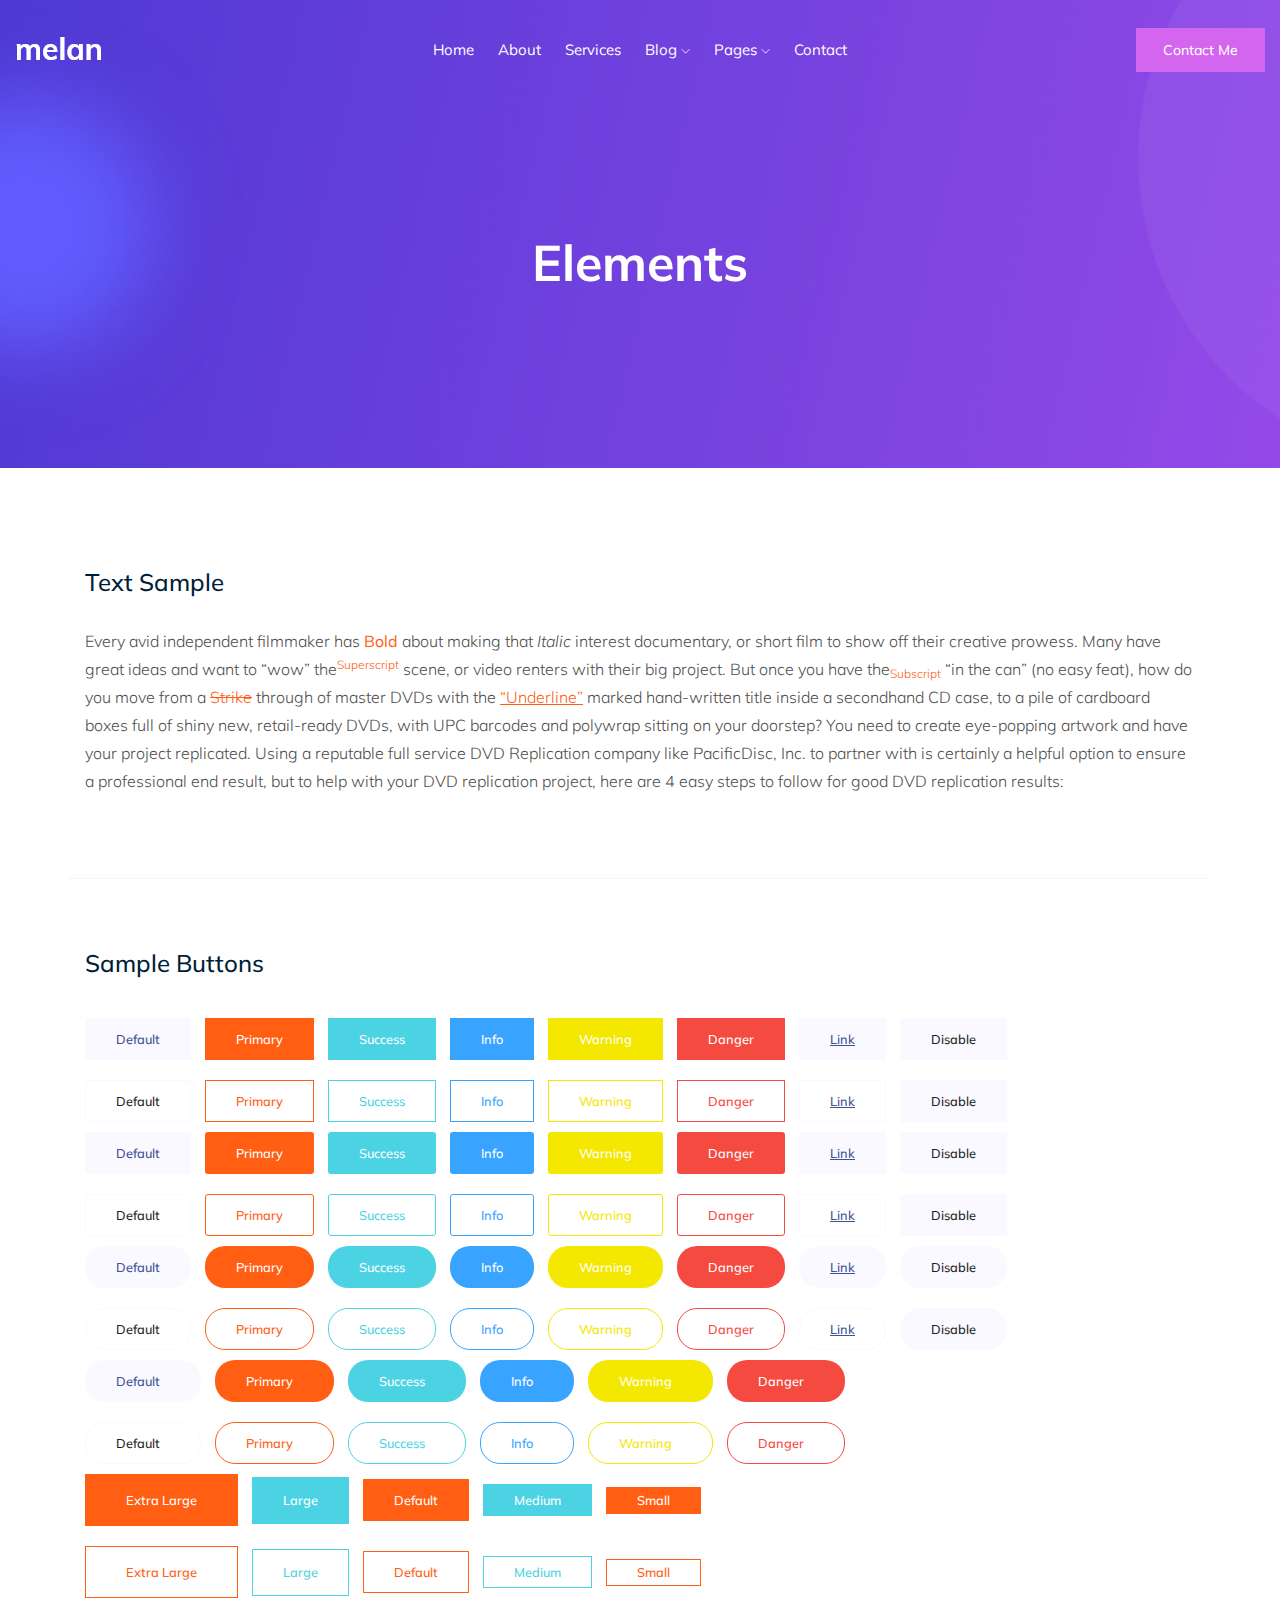
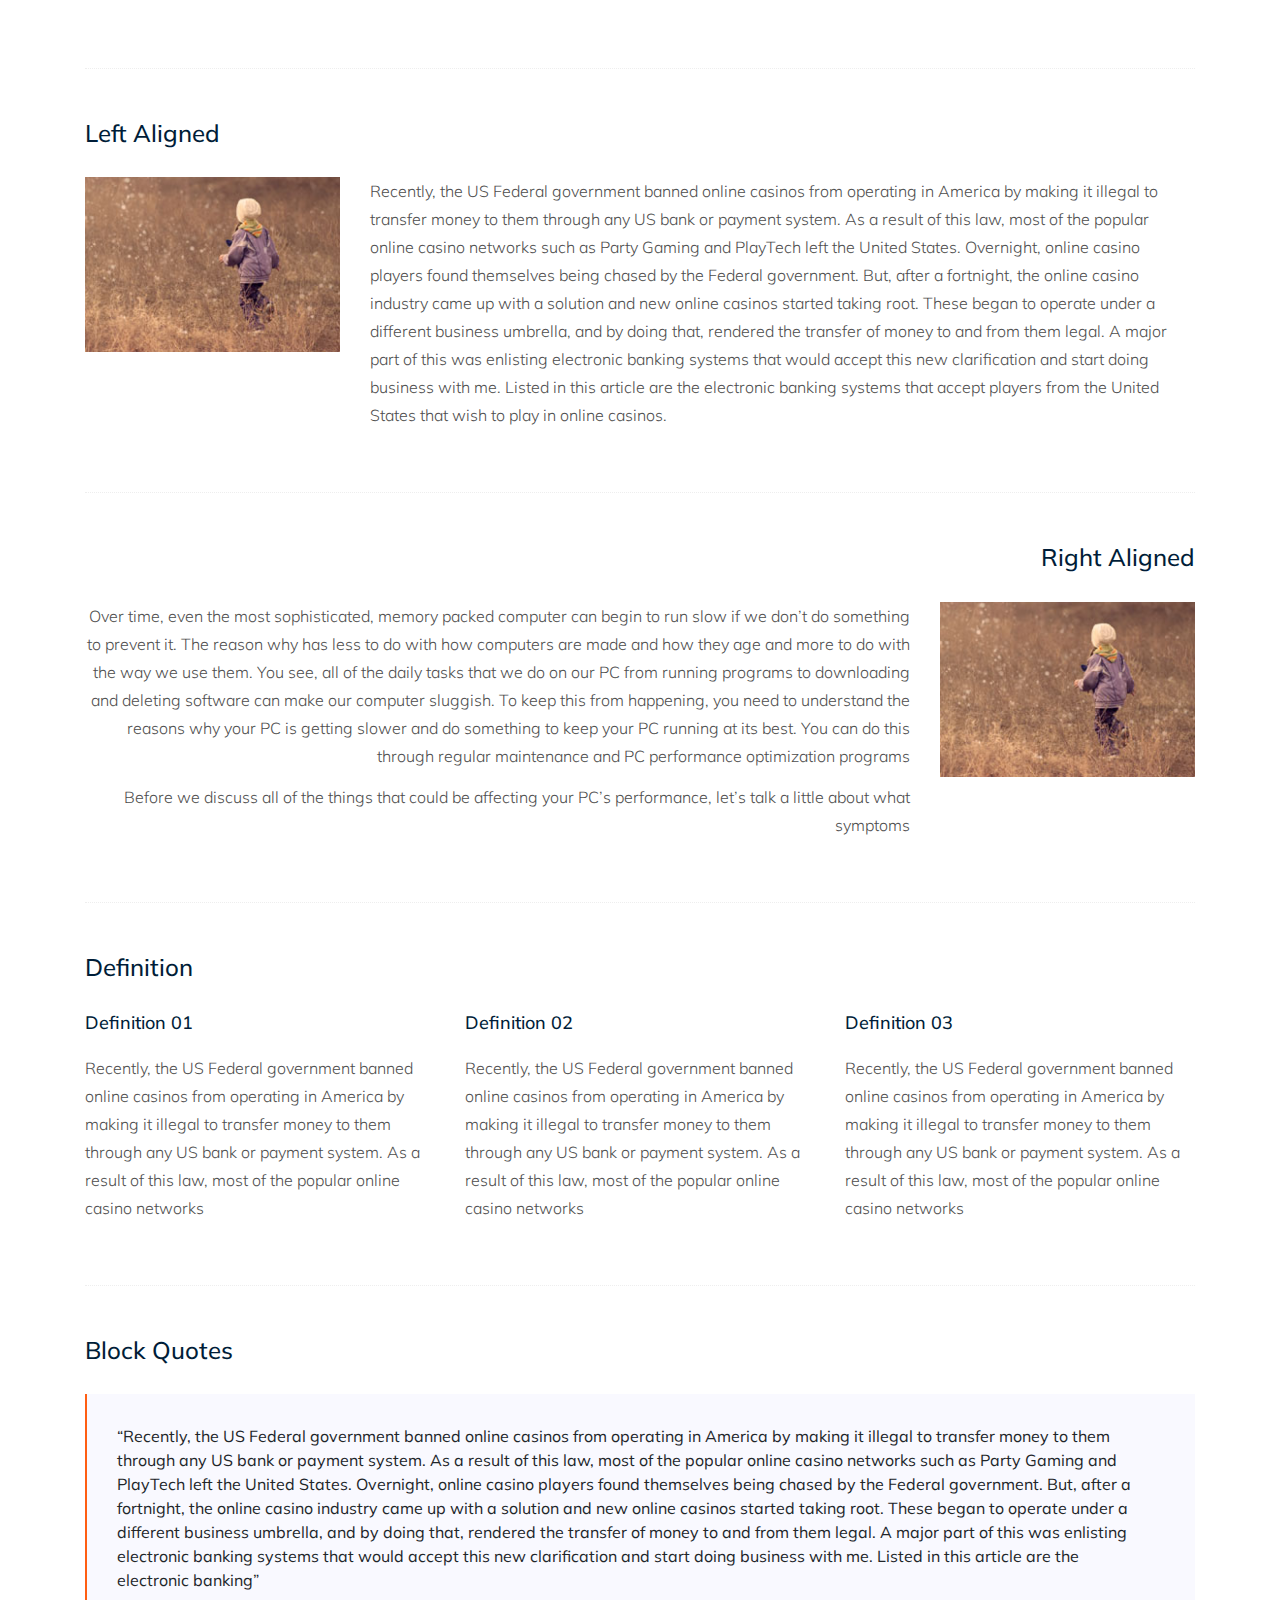
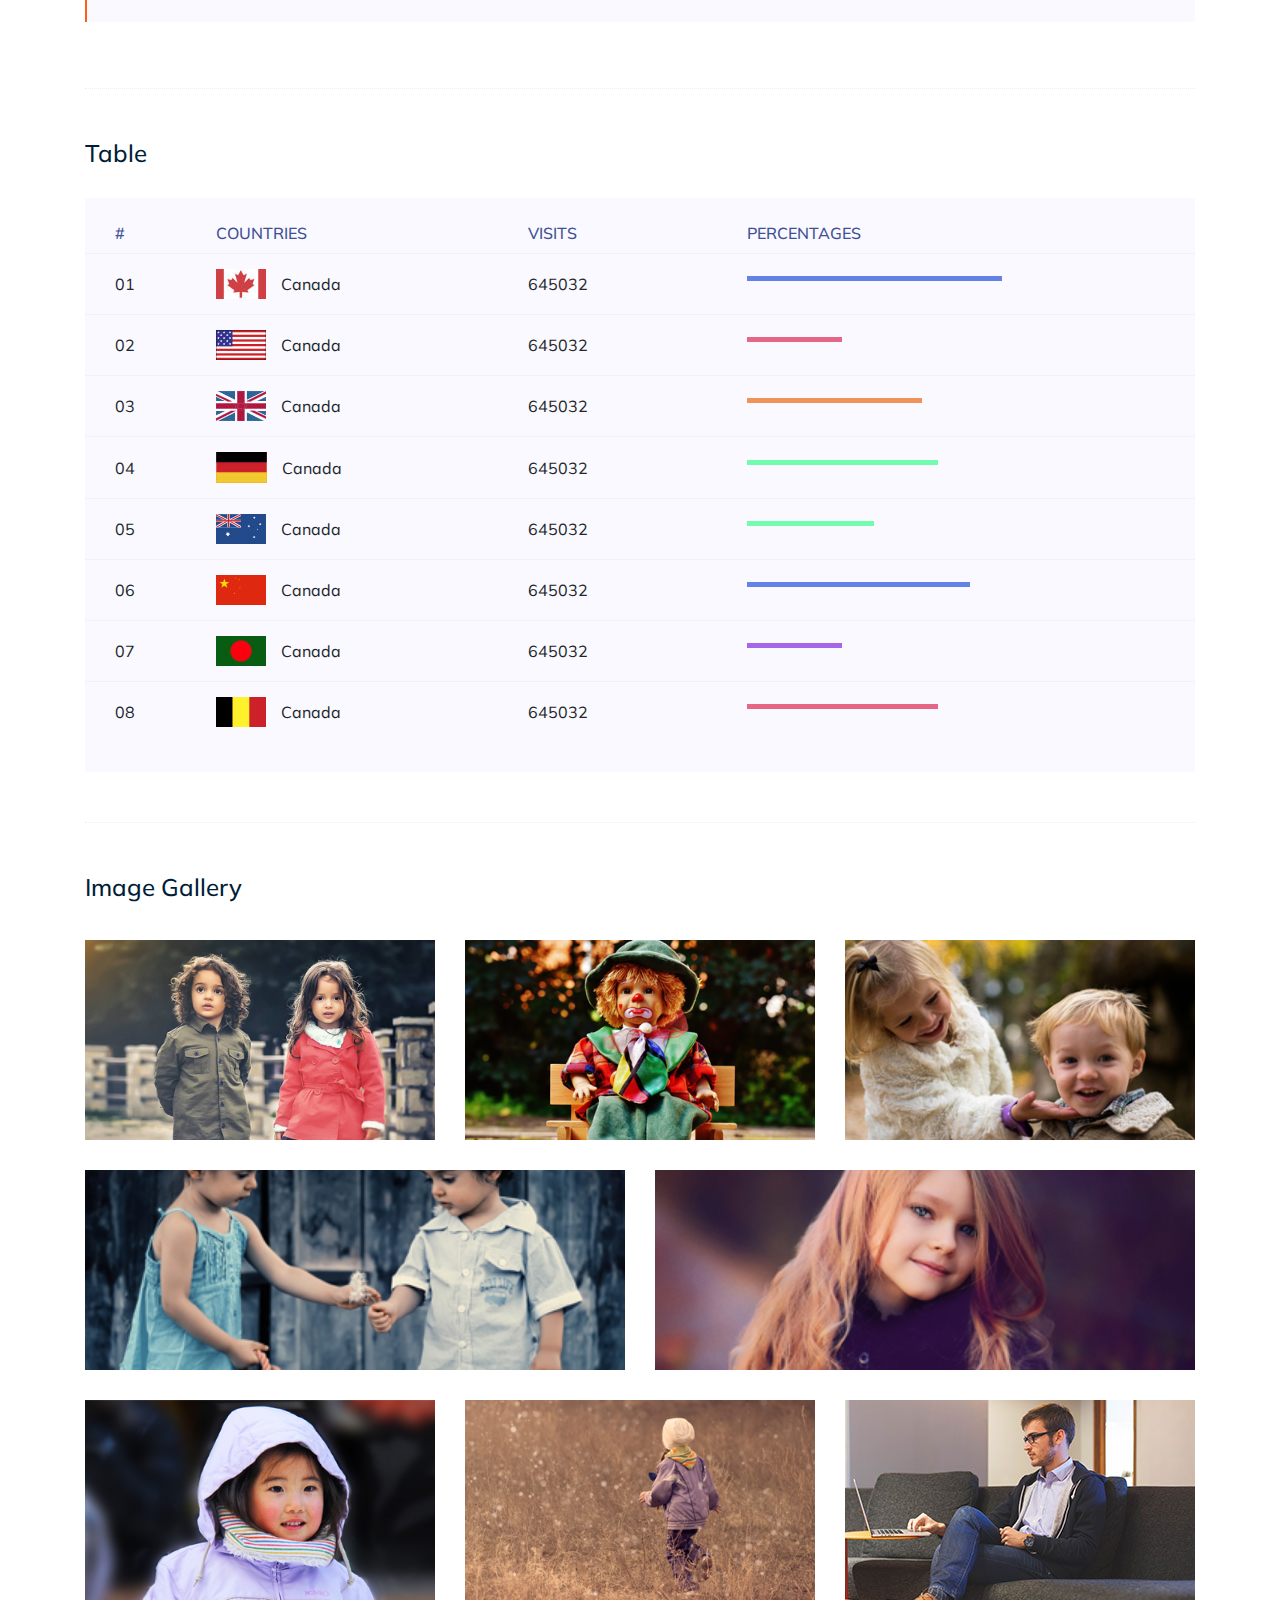
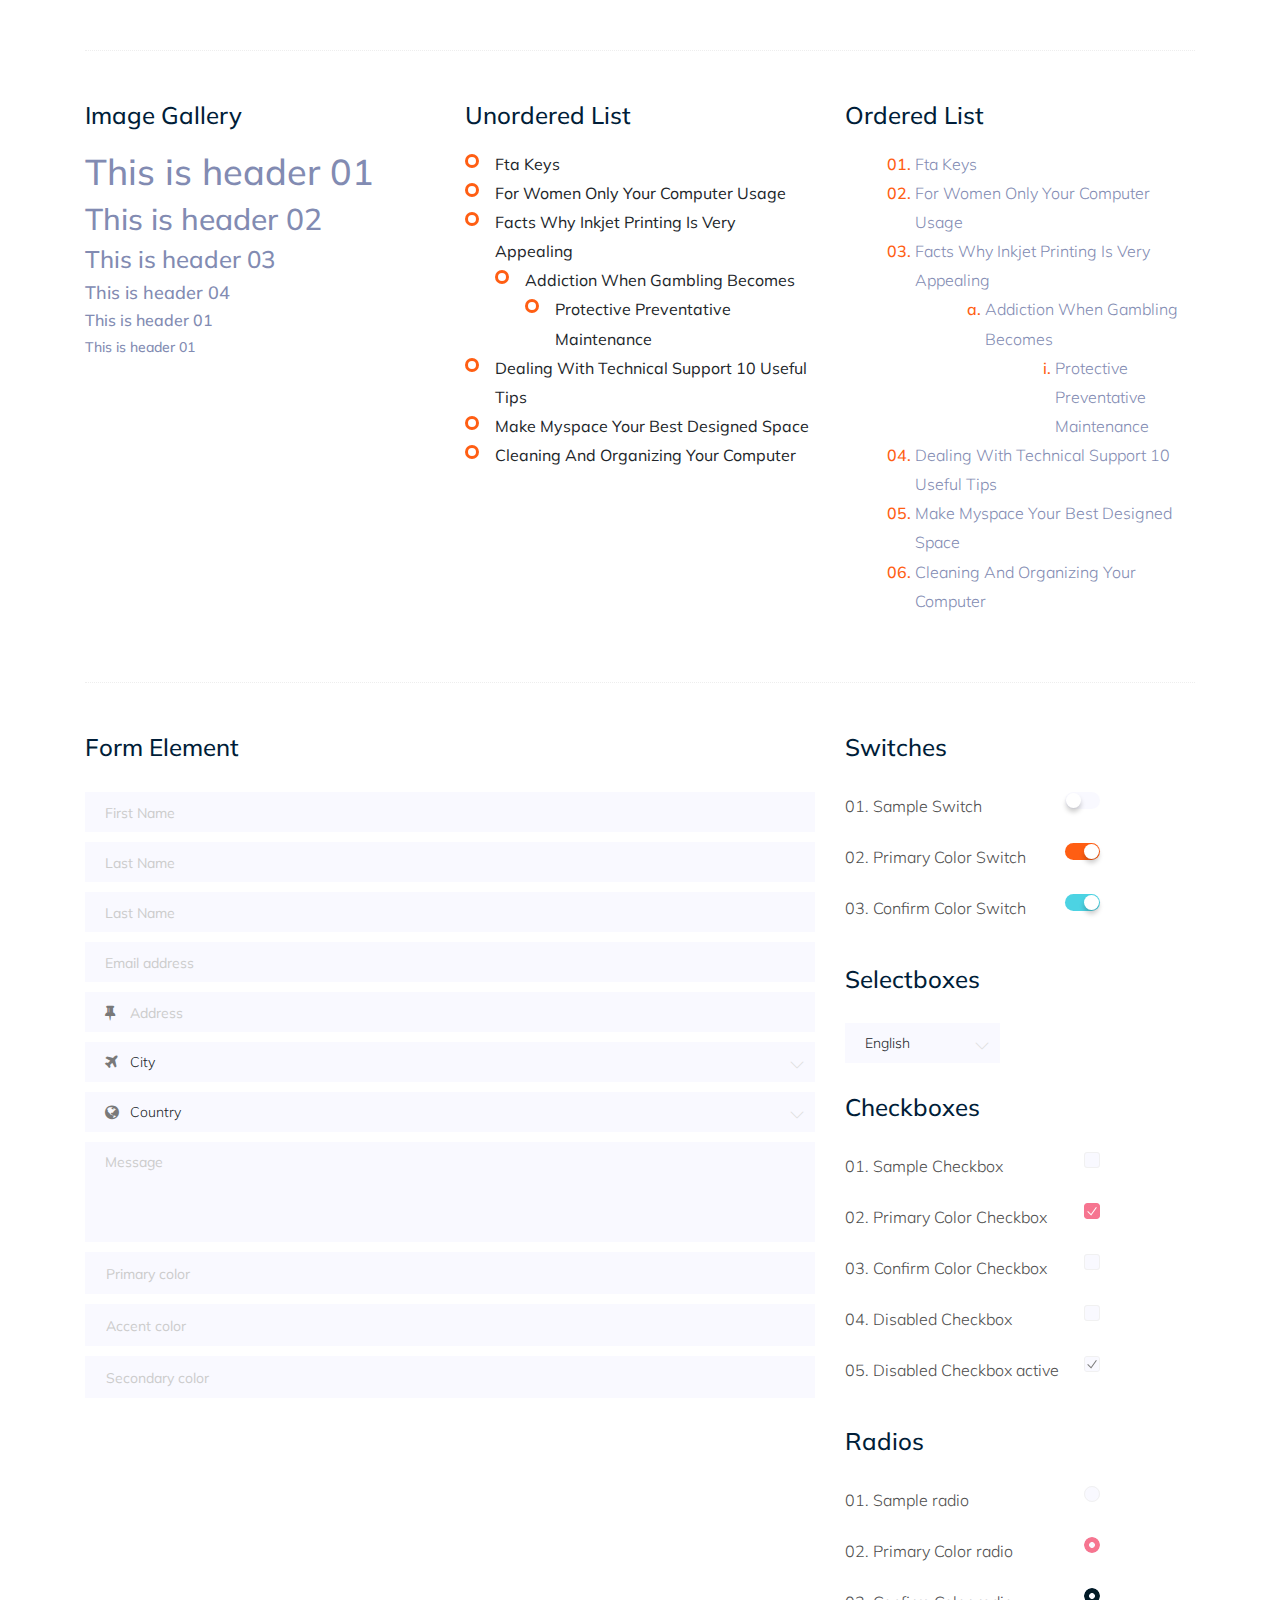
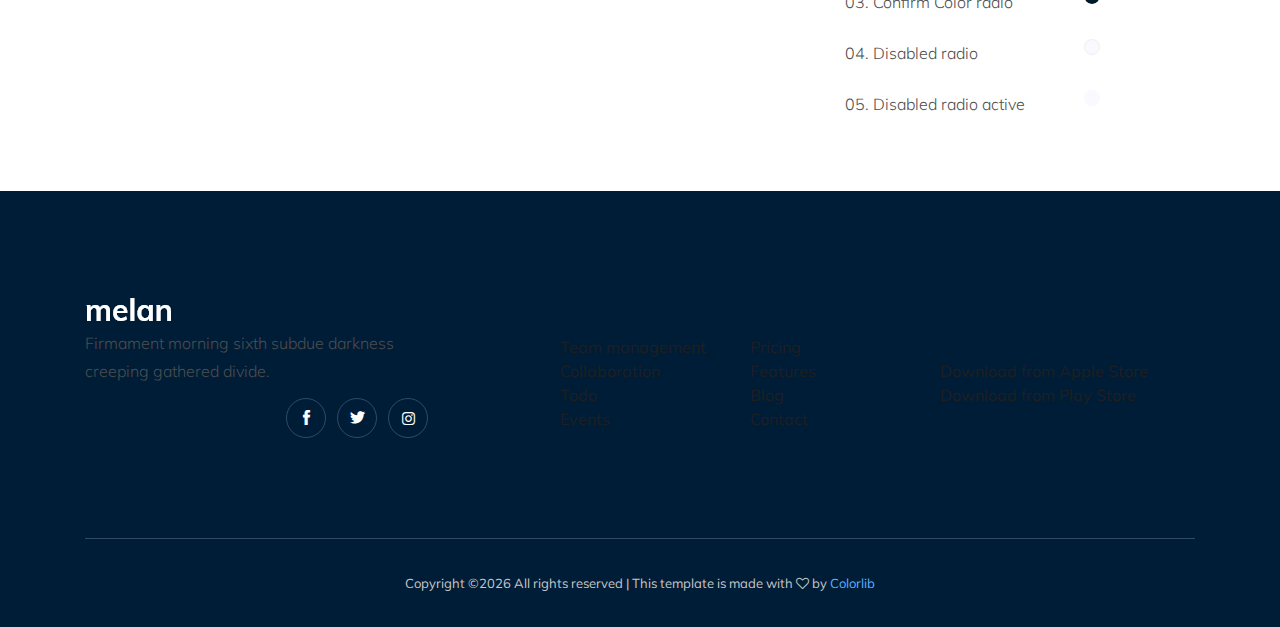
<file: Jamrick/elements.html>
<!doctype html>
<html class="no-js" lang="zxx">

<head>
	<meta charset="utf-8">
	<meta http-equiv="x-ua-compatible" content="ie=edge">
	<title>Melan</title>
	<meta name="description" content="">
	<meta name="viewport" content="width=device-width, initial-scale=1">

	<!-- <link rel="manifest" href="site.webmanifest"> -->
	<!-- Place favicon.ico in the root directory -->

	<!-- CSS here -->
	<link rel="stylesheet" href="css/bootstrap.min.css">
	<link rel="stylesheet" href="css/owl.carousel.min.css">
	<link rel="stylesheet" href="css/magnific-popup.css">
	<link rel="stylesheet" href="css/font-awesome.min.css">
	<link rel="stylesheet" href="css/themify-icons.css">
	<link rel="stylesheet" href="css/nice-select.css">
	<link rel="stylesheet" href="css/flaticon.css">
	<link rel="stylesheet" href="css/gijgo.css">
	<link rel="stylesheet" href="css/animate.min.css">
	<link rel="stylesheet" href="css/slicknav.css">
	<link rel="stylesheet" href="css/style.css">
	<!-- <link rel="stylesheet" href="css/responsive.css"> -->
</head>

<body>
	<!--[if lte IE 9]>
            <p class="browserupgrade">You are using an <strong>outdated</strong> browser. Please <a href="https://browsehappy.com/">upgrade your browser</a> to improve your experience and security.</p>
        <![endif]-->

    <!-- header-start -->
    <header>
			<div class="header-area ">
				<div id="sticky-header" class="main-header-area">
					<div class="container-fluid">
						<div class="row align-items-center">
							<div class="col-xl-3 col-lg-2">
								<div class="logo">
									<a href="index.html">
										<img src="img/logo.png" alt="">
									</a>
								</div>
							</div>
							<div class="col-xl-6 col-lg-7">
								<div class="main-menu  d-none d-lg-block">
									<nav>
										<ul id="navigation">
											<li><a class="active" href="index.html">home</a></li>
											<li><a href="about.html">About</a></li>
											<li><a href="services.html">Services</a></li>
											<li><a href="#">blog <i class="ti-angle-down"></i></a>
												<ul class="submenu">
													<li><a href="blog.html">blog</a></li>
													<li><a href="single-blog.html">single-blog</a></li>
												</ul>
											</li>
											<li><a href="#">pages <i class="ti-angle-down"></i></a>
												<ul class="submenu">
													 <li><a href="elements.html">elements</a></li>
												</ul>
											</li>
											<li><a href="contact.html">Contact</a></li>
										</ul>
									</nav>
								</div>
							</div>
							<div class="col-xl-3 col-lg-3 d-none d-lg-block">
								<div class="Appointment">
									<div class="book_btn d-none d-lg-block">
										<a  href="#">Contact Me</a>
									</div>
								</div>
							</div>
							<div class="col-12">
								<div class="mobile_menu d-block d-lg-none"></div>
							</div>
						</div>
	
					</div>
				</div>
			</div>
		</header>
		<!-- header-end -->
	
		<!-- bradcam_area  -->
		<div class="bradcam_area bradcam_bg_1">
			<div class="container">
				<div class="row">
					<div class="col-xl-12">
						<div class="bradcam_text text-center">
							<h3>Elements</h3>
						</div>
					</div>
				</div>
			</div>
		</div>
		<!-- /bradcam_area  -->

	<!-- Start Sample Area -->
	<section class="sample-text-area">
		<div class="container box_1170">
			<h3 class="text-heading">Text Sample</h3>
			<p class="sample-text">
				Every avid independent filmmaker has <b>Bold</b> about making that <i>Italic</i> interest documentary,
				or short
				film to show off their creative prowess. Many have great ideas and want to “wow”
				the<sup>Superscript</sup> scene,
				or video renters with their big project. But once you have the<sub>Subscript</sub> “in the can” (no easy
				feat), how
				do you move from a <del>Strike</del> through of master DVDs with the <u>“Underline”</u> marked
				hand-written title
				inside a secondhand CD case, to a pile of cardboard boxes full of shiny new, retail-ready DVDs, with UPC
				barcodes
				and polywrap sitting on your doorstep? You need to create eye-popping artwork and have your project
				replicated.
				Using a reputable full service DVD Replication company like PacificDisc, Inc. to partner with is
				certainly a
				helpful option to ensure a professional end result, but to help with your DVD replication project, here
				are 4 easy
				steps to follow for good DVD replication results:

			</p>
		</div>
	</section>
	<!-- End Sample Area -->

	<!-- Start Button -->
	<section class="button-area">
		<div class="container box_1170 border-top-generic">
			<h3 class="text-heading">Sample Buttons</h3>
			<div class="button-group-area">
				<a href="#" class="genric-btn default">Default</a>
				<a href="#" class="genric-btn primary">Primary</a>
				<a href="#" class="genric-btn success">Success</a>
				<a href="#" class="genric-btn info">Info</a>
				<a href="#" class="genric-btn warning">Warning</a>
				<a href="#" class="genric-btn danger">Danger</a>
				<a href="#" class="genric-btn link">Link</a>
				<a href="#" class="genric-btn disable">Disable</a>
			</div>
			<div class="button-group-area mt-10">
				<a href="#" class="genric-btn default-border">Default</a>
				<a href="#" class="genric-btn primary-border">Primary</a>
				<a href="#" class="genric-btn success-border">Success</a>
				<a href="#" class="genric-btn info-border">Info</a>
				<a href="#" class="genric-btn warning-border">Warning</a>
				<a href="#" class="genric-btn danger-border">Danger</a>
				<a href="#" class="genric-btn link-border">Link</a>
				<a href="#" class="genric-btn disable">Disable</a>
			</div>
			<div class="button-group-area mt-40">
				<a href="#" class="genric-btn default radius">Default</a>
				<a href="#" class="genric-btn primary radius">Primary</a>
				<a href="#" class="genric-btn success radius">Success</a>
				<a href="#" class="genric-btn info radius">Info</a>
				<a href="#" class="genric-btn warning radius">Warning</a>
				<a href="#" class="genric-btn danger radius">Danger</a>
				<a href="#" class="genric-btn link radius">Link</a>
				<a href="#" class="genric-btn disable radius">Disable</a>
			</div>
			<div class="button-group-area mt-10">
				<a href="#" class="genric-btn default-border radius">Default</a>
				<a href="#" class="genric-btn primary-border radius">Primary</a>
				<a href="#" class="genric-btn success-border radius">Success</a>
				<a href="#" class="genric-btn info-border radius">Info</a>
				<a href="#" class="genric-btn warning-border radius">Warning</a>
				<a href="#" class="genric-btn danger-border radius">Danger</a>
				<a href="#" class="genric-btn link-border radius">Link</a>
				<a href="#" class="genric-btn disable radius">Disable</a>
			</div>
			<div class="button-group-area mt-40">
				<a href="#" class="genric-btn default circle">Default</a>
				<a href="#" class="genric-btn primary circle">Primary</a>
				<a href="#" class="genric-btn success circle">Success</a>
				<a href="#" class="genric-btn info circle">Info</a>
				<a href="#" class="genric-btn warning circle">Warning</a>
				<a href="#" class="genric-btn danger circle">Danger</a>
				<a href="#" class="genric-btn link circle">Link</a>
				<a href="#" class="genric-btn disable circle">Disable</a>
			</div>
			<div class="button-group-area mt-10">
				<a href="#" class="genric-btn default-border circle">Default</a>
				<a href="#" class="genric-btn primary-border circle">Primary</a>
				<a href="#" class="genric-btn success-border circle">Success</a>
				<a href="#" class="genric-btn info-border circle">Info</a>
				<a href="#" class="genric-btn warning-border circle">Warning</a>
				<a href="#" class="genric-btn danger-border circle">Danger</a>
				<a href="#" class="genric-btn link-border circle">Link</a>
				<a href="#" class="genric-btn disable circle">Disable</a>
			</div>
			<div class="button-group-area mt-40">
				<a href="#" class="genric-btn default circle arrow">Default<span class="lnr lnr-arrow-right"></span></a>
				<a href="#" class="genric-btn primary circle arrow">Primary<span class="lnr lnr-arrow-right"></span></a>
				<a href="#" class="genric-btn success circle arrow">Success<span class="lnr lnr-arrow-right"></span></a>
				<a href="#" class="genric-btn info circle arrow">Info<span class="lnr lnr-arrow-right"></span></a>
				<a href="#" class="genric-btn warning circle arrow">Warning<span class="lnr lnr-arrow-right"></span></a>
				<a href="#" class="genric-btn danger circle arrow">Danger<span class="lnr lnr-arrow-right"></span></a>
			</div>
			<div class="button-group-area mt-10">
				<a href="#" class="genric-btn default-border circle arrow">Default<span
						class="lnr lnr-arrow-right"></span></a>
				<a href="#" class="genric-btn primary-border circle arrow">Primary<span
						class="lnr lnr-arrow-right"></span></a>
				<a href="#" class="genric-btn success-border circle arrow">Success<span
						class="lnr lnr-arrow-right"></span></a>
				<a href="#" class="genric-btn info-border circle arrow">Info<span
						class="lnr lnr-arrow-right"></span></a>
				<a href="#" class="genric-btn warning-border circle arrow">Warning<span
						class="lnr lnr-arrow-right"></span></a>
				<a href="#" class="genric-btn danger-border circle arrow">Danger<span
						class="lnr lnr-arrow-right"></span></a>
			</div>
			<div class="button-group-area mt-40">
				<a href="#" class="genric-btn primary e-large">Extra Large</a>
				<a href="#" class="genric-btn success large">Large</a>
				<a href="#" class="genric-btn primary">Default</a>
				<a href="#" class="genric-btn success medium">Medium</a>
				<a href="#" class="genric-btn primary small">Small</a>
			</div>
			<div class="button-group-area mt-10">
				<a href="#" class="genric-btn primary-border e-large">Extra Large</a>
				<a href="#" class="genric-btn success-border large">Large</a>
				<a href="#" class="genric-btn primary-border">Default</a>
				<a href="#" class="genric-btn success-border medium">Medium</a>
				<a href="#" class="genric-btn primary-border small">Small</a>
			</div>
		</div>
	</section>
	<!-- End Button -->

	<!-- Start Align Area -->
	<div class="whole-wrap">
		<div class="container box_1170">
			<div class="section-top-border">
				<h3 class="mb-30">Left Aligned</h3>
				<div class="row">
					<div class="col-md-3">
						<img src="img/elements/d.jpg" alt="" class="img-fluid">
					</div>
					<div class="col-md-9 mt-sm-20">
						<p>Recently, the US Federal government banned online casinos from operating in America by making
							it illegal to
							transfer money to them through any US bank or payment system. As a result of this law, most
							of the popular
							online casino networks such as Party Gaming and PlayTech left the United States. Overnight,
							online casino
							players found themselves being chased by the Federal government. But, after a fortnight, the
							online casino
							industry came up with a solution and new online casinos started taking root. These began to
							operate under a
							different business umbrella, and by doing that, rendered the transfer of money to and from
							them legal. A major
							part of this was enlisting electronic banking systems that would accept this new
							clarification and start doing
							business with me. Listed in this article are the electronic banking systems that accept
							players from the United
							States that wish to play in online casinos.</p>
					</div>
				</div>
			</div>
			<div class="section-top-border text-right">
				<h3 class="mb-30">Right Aligned</h3>
				<div class="row">
					<div class="col-md-9">
						<p class="text-right">Over time, even the most sophisticated, memory packed computer can begin
							to run slow if we
							don’t do something to prevent it. The reason why has less to do with how computers are made
							and how they age and
							more to do with the way we use them. You see, all of the daily tasks that we do on our PC
							from running programs
							to downloading and deleting software can make our computer sluggish. To keep this from
							happening, you need to
							understand the reasons why your PC is getting slower and do something to keep your PC
							running at its best. You
							can do this through regular maintenance and PC performance optimization programs</p>
						<p class="text-right">Before we discuss all of the things that could be affecting your PC’s
							performance, let’s
							talk a little about what symptoms</p>
					</div>
					<div class="col-md-3">
						<img src="img/elements/d.jpg" alt="" class="img-fluid">
					</div>
				</div>
			</div>
			<div class="section-top-border">
				<h3 class="mb-30">Definition</h3>
				<div class="row">
					<div class="col-md-4">
						<div class="single-defination">
							<h4 class="mb-20">Definition 01</h4>
							<p>Recently, the US Federal government banned online casinos from operating in America by
								making it illegal to
								transfer money to them through any US bank or payment system. As a result of this law,
								most of the popular
								online casino networks</p>
						</div>
					</div>
					<div class="col-md-4">
						<div class="single-defination">
							<h4 class="mb-20">Definition 02</h4>
							<p>Recently, the US Federal government banned online casinos from operating in America by
								making it illegal to
								transfer money to them through any US bank or payment system. As a result of this law,
								most of the popular
								online casino networks</p>
						</div>
					</div>
					<div class="col-md-4">
						<div class="single-defination">
							<h4 class="mb-20">Definition 03</h4>
							<p>Recently, the US Federal government banned online casinos from operating in America by
								making it illegal to
								transfer money to them through any US bank or payment system. As a result of this law,
								most of the popular
								online casino networks</p>
						</div>
					</div>
				</div>
			</div>
			<div class="section-top-border">
				<h3 class="mb-30">Block Quotes</h3>
				<div class="row">
					<div class="col-lg-12">
						<blockquote class="generic-blockquote">
							“Recently, the US Federal government banned online casinos from operating in America by
							making it illegal to
							transfer money to them through any US bank or payment system. As a result of this law, most
							of the popular
							online casino networks such as Party Gaming and PlayTech left the United States. Overnight,
							online casino
							players found themselves being chased by the Federal government. But, after a fortnight, the
							online casino
							industry came up with a solution and new online casinos started taking root. These began to
							operate under a
							different business umbrella, and by doing that, rendered the transfer of money to and from
							them legal. A major
							part of this was enlisting electronic banking systems that would accept this new
							clarification and start doing
							business with me. Listed in this article are the electronic banking”
						</blockquote>
					</div>
				</div>
			</div>
			<div class="section-top-border">
				<h3 class="mb-30">Table</h3>
				<div class="progress-table-wrap">
					<div class="progress-table">
						<div class="table-head">
							<div class="serial">#</div>
							<div class="country">Countries</div>
							<div class="visit">Visits</div>
							<div class="percentage">Percentages</div>
						</div>
						<div class="table-row">
							<div class="serial">01</div>
							<div class="country"> <img src="img/elements/f1.jpg" alt="flag">Canada</div>
							<div class="visit">645032</div>
							<div class="percentage">
								<div class="progress">
									<div class="progress-bar color-1" role="progressbar" style="width: 80%"
										aria-valuenow="80" aria-valuemin="0" aria-valuemax="100"></div>
								</div>
							</div>
						</div>
						<div class="table-row">
							<div class="serial">02</div>
							<div class="country"> <img src="img/elements/f2.jpg" alt="flag">Canada</div>
							<div class="visit">645032</div>
							<div class="percentage">
								<div class="progress">
									<div class="progress-bar color-2" role="progressbar" style="width: 30%"
										aria-valuenow="30" aria-valuemin="0" aria-valuemax="100"></div>
								</div>
							</div>
						</div>
						<div class="table-row">
							<div class="serial">03</div>
							<div class="country"> <img src="img/elements/f3.jpg" alt="flag">Canada</div>
							<div class="visit">645032</div>
							<div class="percentage">
								<div class="progress">
									<div class="progress-bar color-3" role="progressbar" style="width: 55%"
										aria-valuenow="55" aria-valuemin="0" aria-valuemax="100"></div>
								</div>
							</div>
						</div>
						<div class="table-row">
							<div class="serial">04</div>
							<div class="country"> <img src="img/elements/f4.jpg" alt="flag">Canada</div>
							<div class="visit">645032</div>
							<div class="percentage">
								<div class="progress">
									<div class="progress-bar color-4" role="progressbar" style="width: 60%"
										aria-valuenow="60" aria-valuemin="0" aria-valuemax="100"></div>
								</div>
							</div>
						</div>
						<div class="table-row">
							<div class="serial">05</div>
							<div class="country"> <img src="img/elements/f5.jpg" alt="flag">Canada</div>
							<div class="visit">645032</div>
							<div class="percentage">
								<div class="progress">
									<div class="progress-bar color-5" role="progressbar" style="width: 40%"
										aria-valuenow="40" aria-valuemin="0" aria-valuemax="100"></div>
								</div>
							</div>
						</div>
						<div class="table-row">
							<div class="serial">06</div>
							<div class="country"> <img src="img/elements/f6.jpg" alt="flag">Canada</div>
							<div class="visit">645032</div>
							<div class="percentage">
								<div class="progress">
									<div class="progress-bar color-6" role="progressbar" style="width: 70%"
										aria-valuenow="70" aria-valuemin="0" aria-valuemax="100"></div>
								</div>
							</div>
						</div>
						<div class="table-row">
							<div class="serial">07</div>
							<div class="country"> <img src="img/elements/f7.jpg" alt="flag">Canada</div>
							<div class="visit">645032</div>
							<div class="percentage">
								<div class="progress">
									<div class="progress-bar color-7" role="progressbar" style="width: 30%"
										aria-valuenow="30" aria-valuemin="0" aria-valuemax="100"></div>
								</div>
							</div>
						</div>
						<div class="table-row">
							<div class="serial">08</div>
							<div class="country"> <img src="img/elements/f8.jpg" alt="flag">Canada</div>
							<div class="visit">645032</div>
							<div class="percentage">
								<div class="progress">
									<div class="progress-bar color-8" role="progressbar" style="width: 60%"
										aria-valuenow="60" aria-valuemin="0" aria-valuemax="100"></div>
								</div>
							</div>
						</div>
					</div>
				</div>
			</div>
			<div class="section-top-border">
				<h3>Image Gallery</h3>
				<div class="row gallery-item">
					<div class="col-md-4">
						<a href="img/elements/g1.jpg" class="img-pop-up">
							<div class="single-gallery-image" style="background: url(img/elements/g1.jpg);"></div>
						</a>
					</div>
					<div class="col-md-4">
						<a href="img/elements/g2.jpg" class="img-pop-up">
							<div class="single-gallery-image" style="background: url(img/elements/g2.jpg);"></div>
						</a>
					</div>
					<div class="col-md-4">
						<a href="img/elements/g3.jpg" class="img-pop-up">
							<div class="single-gallery-image" style="background: url(img/elements/g3.jpg);"></div>
						</a>
					</div>
					<div class="col-md-6">
						<a href="img/elements/g4.jpg" class="img-pop-up">
							<div class="single-gallery-image" style="background: url(img/elements/g4.jpg);"></div>
						</a>
					</div>
					<div class="col-md-6">
						<a href="img/elements/g5.jpg" class="img-pop-up">
							<div class="single-gallery-image" style="background: url(img/elements/g5.jpg);"></div>
						</a>
					</div>
					<div class="col-md-4">
						<a href="img/elements/g6.jpg" class="img-pop-up">
							<div class="single-gallery-image" style="background: url(img/elements/g6.jpg);"></div>
						</a>
					</div>
					<div class="col-md-4">
						<a href="img/elements/g7.jpg" class="img-pop-up">
							<div class="single-gallery-image" style="background: url(img/elements/g7.jpg);"></div>
						</a>
					</div>
					<div class="col-md-4">
						<a href="img/elements/g8.jpg" class="img-pop-up">
							<div class="single-gallery-image" style="background: url(img/elements/g8.jpg);"></div>
						</a>
					</div>
				</div>
			</div>
			<div class="section-top-border">
				<div class="row">
					<div class="col-md-4">
						<h3 class="mb-20">Image Gallery</h3>
						<div class="typography">
							<h1>This is header 01</h1>
							<h2>This is header 02</h2>
							<h3>This is header 03</h3>
							<h4>This is header 04</h4>
							<h5>This is header 01</h5>
							<h6>This is header 01</h6>
						</div>
					</div>
					<div class="col-md-4 mt-sm-30">
						<h3 class="mb-20">Unordered List</h3>
						<div class="">
							<ul class="unordered-list">
								<li>Fta Keys</li>
								<li>For Women Only Your Computer Usage</li>
								<li>Facts Why Inkjet Printing Is Very Appealing
									<ul>
										<li>Addiction When Gambling Becomes
											<ul>
												<li>Protective Preventative Maintenance</li>
											</ul>
										</li>
									</ul>
								</li>
								<li>Dealing With Technical Support 10 Useful Tips</li>
								<li>Make Myspace Your Best Designed Space</li>
								<li>Cleaning And Organizing Your Computer</li>
							</ul>
						</div>
					</div>
					<div class="col-md-4 mt-sm-30">
						<h3 class="mb-20">Ordered List</h3>
						<div class="">
							<ol class="ordered-list">
								<li><span>Fta Keys</span></li>
								<li><span>For Women Only Your Computer Usage</span></li>
								<li><span>Facts Why Inkjet Printing Is Very Appealing</span>
									<ol class="ordered-list-alpha">
										<li><span>Addiction When Gambling Becomes</span>
											<ol class="ordered-list-roman">
												<li><span>Protective Preventative Maintenance</span></li>
											</ol>
										</li>
									</ol>
								</li>
								<li><span>Dealing With Technical Support 10 Useful Tips</span></li>
								<li><span>Make Myspace Your Best Designed Space</span></li>
								<li><span>Cleaning And Organizing Your Computer</span></li>
							</ol>
						</div>
					</div>
				</div>
			</div>
			<div class="section-top-border">
				<div class="row">
					<div class="col-lg-8 col-md-8">
						<h3 class="mb-30">Form Element</h3>
						<form action="#">
							<div class="mt-10">
								<input type="text" name="first_name" placeholder="First Name"
									onfocus="this.placeholder = ''" onblur="this.placeholder = 'First Name'" required
									class="single-input">
							</div>
							<div class="mt-10">
								<input type="text" name="last_name" placeholder="Last Name"
									onfocus="this.placeholder = ''" onblur="this.placeholder = 'Last Name'" required
									class="single-input">
							</div>
							<div class="mt-10">
								<input type="text" name="last_name" placeholder="Last Name"
									onfocus="this.placeholder = ''" onblur="this.placeholder = 'Last Name'" required
									class="single-input">
							</div>
							<div class="mt-10">
								<input type="email" name="EMAIL" placeholder="Email address"
									onfocus="this.placeholder = ''" onblur="this.placeholder = 'Email address'" required
									class="single-input">
							</div>
							<div class="input-group-icon mt-10">
								<div class="icon"><i class="fa fa-thumb-tack" aria-hidden="true"></i></div>
								<input type="text" name="address" placeholder="Address" onfocus="this.placeholder = ''"
									onblur="this.placeholder = 'Address'" required class="single-input">
							</div>
							<div class="input-group-icon mt-10">
								<div class="icon"><i class="fa fa-plane" aria-hidden="true"></i></div>
								<div class="form-select" id="default-select"">
											<select>
												<option value=" 1">City</option>
									<option value="1">Dhaka</option>
									<option value="1">Dilli</option>
									<option value="1">Newyork</option>
									<option value="1">Islamabad</option>
									</select>
								</div>
							</div>
							<div class="input-group-icon mt-10">
								<div class="icon"><i class="fa fa-globe" aria-hidden="true"></i></div>
								<div class="form-select" id="default-select"">
											<select>
												<option value=" 1">Country</option>
									<option value="1">Bangladesh</option>
									<option value="1">India</option>
									<option value="1">England</option>
									<option value="1">Srilanka</option>
									</select>
								</div>
							</div>

							<div class="mt-10">
								<textarea class="single-textarea" placeholder="Message" onfocus="this.placeholder = ''"
									onblur="this.placeholder = 'Message'" required></textarea>
							</div>
							<!-- For Gradient Border Use -->
							<!-- <div class="mt-10">
										<div class="primary-input">
											<input id="primary-input" type="text" name="first_name" placeholder="Primary color" onfocus="this.placeholder = ''" onblur="this.placeholder = 'Primary color'">
											<label for="primary-input"></label>
										</div>
									</div> -->
							<div class="mt-10">
								<input type="text" name="first_name" placeholder="Primary color"
									onfocus="this.placeholder = ''" onblur="this.placeholder = 'Primary color'" required
									class="single-input-primary">
							</div>
							<div class="mt-10">
								<input type="text" name="first_name" placeholder="Accent color"
									onfocus="this.placeholder = ''" onblur="this.placeholder = 'Accent color'" required
									class="single-input-accent">
							</div>
							<div class="mt-10">
								<input type="text" name="first_name" placeholder="Secondary color"
									onfocus="this.placeholder = ''" onblur="this.placeholder = 'Secondary color'"
									required class="single-input-secondary">
							</div>
						</form>
					</div>
					<div class="col-lg-3 col-md-4 mt-sm-30">
						<div class="single-element-widget">
							<h3 class="mb-30">Switches</h3>
							<div class="switch-wrap d-flex justify-content-between">
								<p>01. Sample Switch</p>
								<div class="primary-switch">
									<input type="checkbox" id="default-switch">
									<label for="default-switch"></label>
								</div>
							</div>
							<div class="switch-wrap d-flex justify-content-between">
								<p>02. Primary Color Switch</p>
								<div class="primary-switch">
									<input type="checkbox" id="primary-switch" checked>
									<label for="primary-switch"></label>
								</div>
							</div>
							<div class="switch-wrap d-flex justify-content-between">
								<p>03. Confirm Color Switch</p>
								<div class="confirm-switch">
									<input type="checkbox" id="confirm-switch" checked>
									<label for="confirm-switch"></label>
								</div>
							</div>
						</div>
						<div class="single-element-widget mt-30">
							<h3 class="mb-30">Selectboxes</h3>
							<div class="default-select" id="default-select"">
										<select>
											<option value=" 1">English</option>
								<option value="1">Spanish</option>
								<option value="1">Arabic</option>
								<option value="1">Portuguise</option>
								<option value="1">Bengali</option>
								</select>
							</div>
						</div>
						<div class="single-element-widget mt-30">
							<h3 class="mb-30">Checkboxes</h3>
							<div class="switch-wrap d-flex justify-content-between">
								<p>01. Sample Checkbox</p>
								<div class="primary-checkbox">
									<input type="checkbox" id="default-checkbox">
									<label for="default-checkbox"></label>
								</div>
							</div>
							<div class="switch-wrap d-flex justify-content-between">
								<p>02. Primary Color Checkbox</p>
								<div class="primary-checkbox">
									<input type="checkbox" id="primary-checkbox" checked>
									<label for="primary-checkbox"></label>
								</div>
							</div>
							<div class="switch-wrap d-flex justify-content-between">
								<p>03. Confirm Color Checkbox</p>
								<div class="confirm-checkbox">
									<input type="checkbox" id="confirm-checkbox">
									<label for="confirm-checkbox"></label>
								</div>
							</div>
							<div class="switch-wrap d-flex justify-content-between">
								<p>04. Disabled Checkbox</p>
								<div class="disabled-checkbox">
									<input type="checkbox" id="disabled-checkbox" disabled>
									<label for="disabled-checkbox"></label>
								</div>
							</div>
							<div class="switch-wrap d-flex justify-content-between">
								<p>05. Disabled Checkbox active</p>
								<div class="disabled-checkbox">
									<input type="checkbox" id="disabled-checkbox-active" checked disabled>
									<label for="disabled-checkbox-active"></label>
								</div>
							</div>
						</div>
						<div class="single-element-widget mt-30">
							<h3 class="mb-30">Radios</h3>
							<div class="switch-wrap d-flex justify-content-between">
								<p>01. Sample radio</p>
								<div class="primary-radio">
									<input type="checkbox" id="default-radio">
									<label for="default-radio"></label>
								</div>
							</div>
							<div class="switch-wrap d-flex justify-content-between">
								<p>02. Primary Color radio</p>
								<div class="primary-radio">
									<input type="checkbox" id="primary-radio" checked>
									<label for="primary-radio"></label>
								</div>
							</div>
							<div class="switch-wrap d-flex justify-content-between">
								<p>03. Confirm Color radio</p>
								<div class="confirm-radio">
									<input type="checkbox" id="confirm-radio" checked>
									<label for="confirm-radio"></label>
								</div>
							</div>
							<div class="switch-wrap d-flex justify-content-between">
								<p>04. Disabled radio</p>
								<div class="disabled-radio">
									<input type="checkbox" id="disabled-radio" disabled>
									<label for="disabled-radio"></label>
								</div>
							</div>
							<div class="switch-wrap d-flex justify-content-between">
								<p>05. Disabled radio active</p>
								<div class="disabled-radio">
									<input type="checkbox" id="disabled-radio-active" checked disabled>
									<label for="disabled-radio-active"></label>
								</div>
							</div>
						</div>
					</div>
				</div>
			</div>
		</div>
	</div>
	<!-- End Align Area -->

    <!-- footer start -->
    <footer class="footer">
        <div class="footer_top">
            <div class="container">
                <div class="row align-items-center">
                    <div class="col-xl-4 col-md-6 col-lg-4">
                        <div class="footer_widget">
                            <div class="footer_logo">
                                <a href="#">
                                    <img src="img/logo.png" alt="">
                                </a>
                            </div>
                            <p>
                                Firmament morning sixth subdue darkness
                                creeping gathered divide.
                            </p>
                            <div class="socail_links">
                                <ul>
                                    <li>
                                        <a href="#">
                                            <i class="ti-facebook"></i>
                                        </a>
                                    </li>
                                    <li>
                                        <a href="#">
                                            <i class="ti-twitter-alt"></i>
                                        </a>
                                    </li>
                                    <li>
                                        <a href="#">
                                            <i class="fa fa-instagram"></i>
                                        </a>
                                    </li>
                                </ul>
                            </div>

                        </div>
                    </div>
                    <div class="col-xl-2 offset-xl-1 col-md-6 col-lg-3">
                        <div class="footer_widget">
                            <h3 class="footer_title">
                                    Services
                            </h3>
                            <ul>
                                <li><a href="#">Team management</a></li>
                                <li><a href="#">Collaboration</a></li>
                                <li><a href="#">Todo</a></li>
                                <li><a href="#">Events</a></li>
                            </ul>

                        </div>
                    </div>
                    <div class="col-xl-2 col-md-6 col-lg-2">
                        <div class="footer_widget">
                            <h3 class="footer_title">
                                    Useful Links
                            </h3>
                            <ul>
                                <li><a href="#">Pricing</a></li>
                                <li><a href="#">Features</a></li>
                                <li><a href="#">Blog</a></li>
                                <li><a href="#">Contact</a></li>
                            </ul>
                        </div>
                    </div>
                    <div class="col-xl-3 col-md-6 col-lg-3">
                        <div class="footer_widget">
                            <h3 class="footer_title">
                                    Downloads
                            </h3>
                            <ul>
                                <li>
                                    <a href="#">
                                        Download from Apple Store

                                    </a>
                                </li>
                                <li><a href="#">
                                        Download from Play Store
                                    </a>
                                </li>
                                </ul>
                        </div>
                    </div>
                </div>
            </div>
        </div>
        <div class="copy-right_text">
            <div class="container">
                <div class="footer_border"></div>
                <div class="row">
                    <div class="col-xl-12">
                        <p class="copy_right text-center">
                            <!-- Link back to Colorlib can't be removed. Template is licensed under CC BY 3.0. -->
Copyright &copy;<script>document.write(new Date().getFullYear());</script> All rights reserved | This template is made with <i class="fa fa-heart-o" aria-hidden="true"></i> by <a href="https://colorlib.com" target="_blank">Colorlib</a>
<!-- Link back to Colorlib can't be removed. Template is licensed under CC BY 3.0. -->
                        </p>
                    </div>
                </div>
            </div>
        </div>
    </footer>
    <!--/ footer end  -->

	<!-- JS here -->
	<script src="js/vendor/modernizr-3.5.0.min.js"></script>
	<script src="js/vendor/jquery-1.12.4.min.js"></script>
	<script src="js/popper.min.js"></script>
	<script src="js/bootstrap.min.js"></script>
	<script src="js/owl.carousel.min.js"></script>
	<script src="js/isotope.pkgd.min.js"></script>
	<script src="js/ajax-form.js"></script>
	<script src="js/waypoints.min.js"></script>
	<script src="js/jquery.counterup.min.js"></script>
	<script src="js/imagesloaded.pkgd.min.js"></script>
	<script src="js/scrollIt.js"></script>
	<script src="js/jquery.scrollUp.min.js"></script>
	<script src="js/wow.min.js"></script>
	<script src="js/nice-select.min.js"></script>
	<script src="js/jquery.slicknav.min.js"></script>
	<script src="js/jquery.magnific-popup.min.js"></script>
	<script src="js/plugins.js"></script>
	<script src="js/gijgo.min.js"></script>

	<!--contact js-->
	<script src="js/contact.js"></script>
	<script src="js/jquery.ajaxchimp.min.js"></script>
	<script src="js/jquery.form.js"></script>
	<script src="js/jquery.validate.min.js"></script>
	<script src="js/mail-script.js"></script>

	<script src="js/main.js"></script>
    <script>
        $('#datepicker').datepicker({
            iconsLibrary: 'fontawesome',
            icons: {
             rightIcon: '<span class="fa fa-caret-down"></span>'
         }
        });
        $('#datepicker2').datepicker({
            iconsLibrary: 'fontawesome',
            icons: {
             rightIcon: '<span class="fa fa-caret-down"></span>'
         }

        });
    </script>
</body>
</html>
</file>
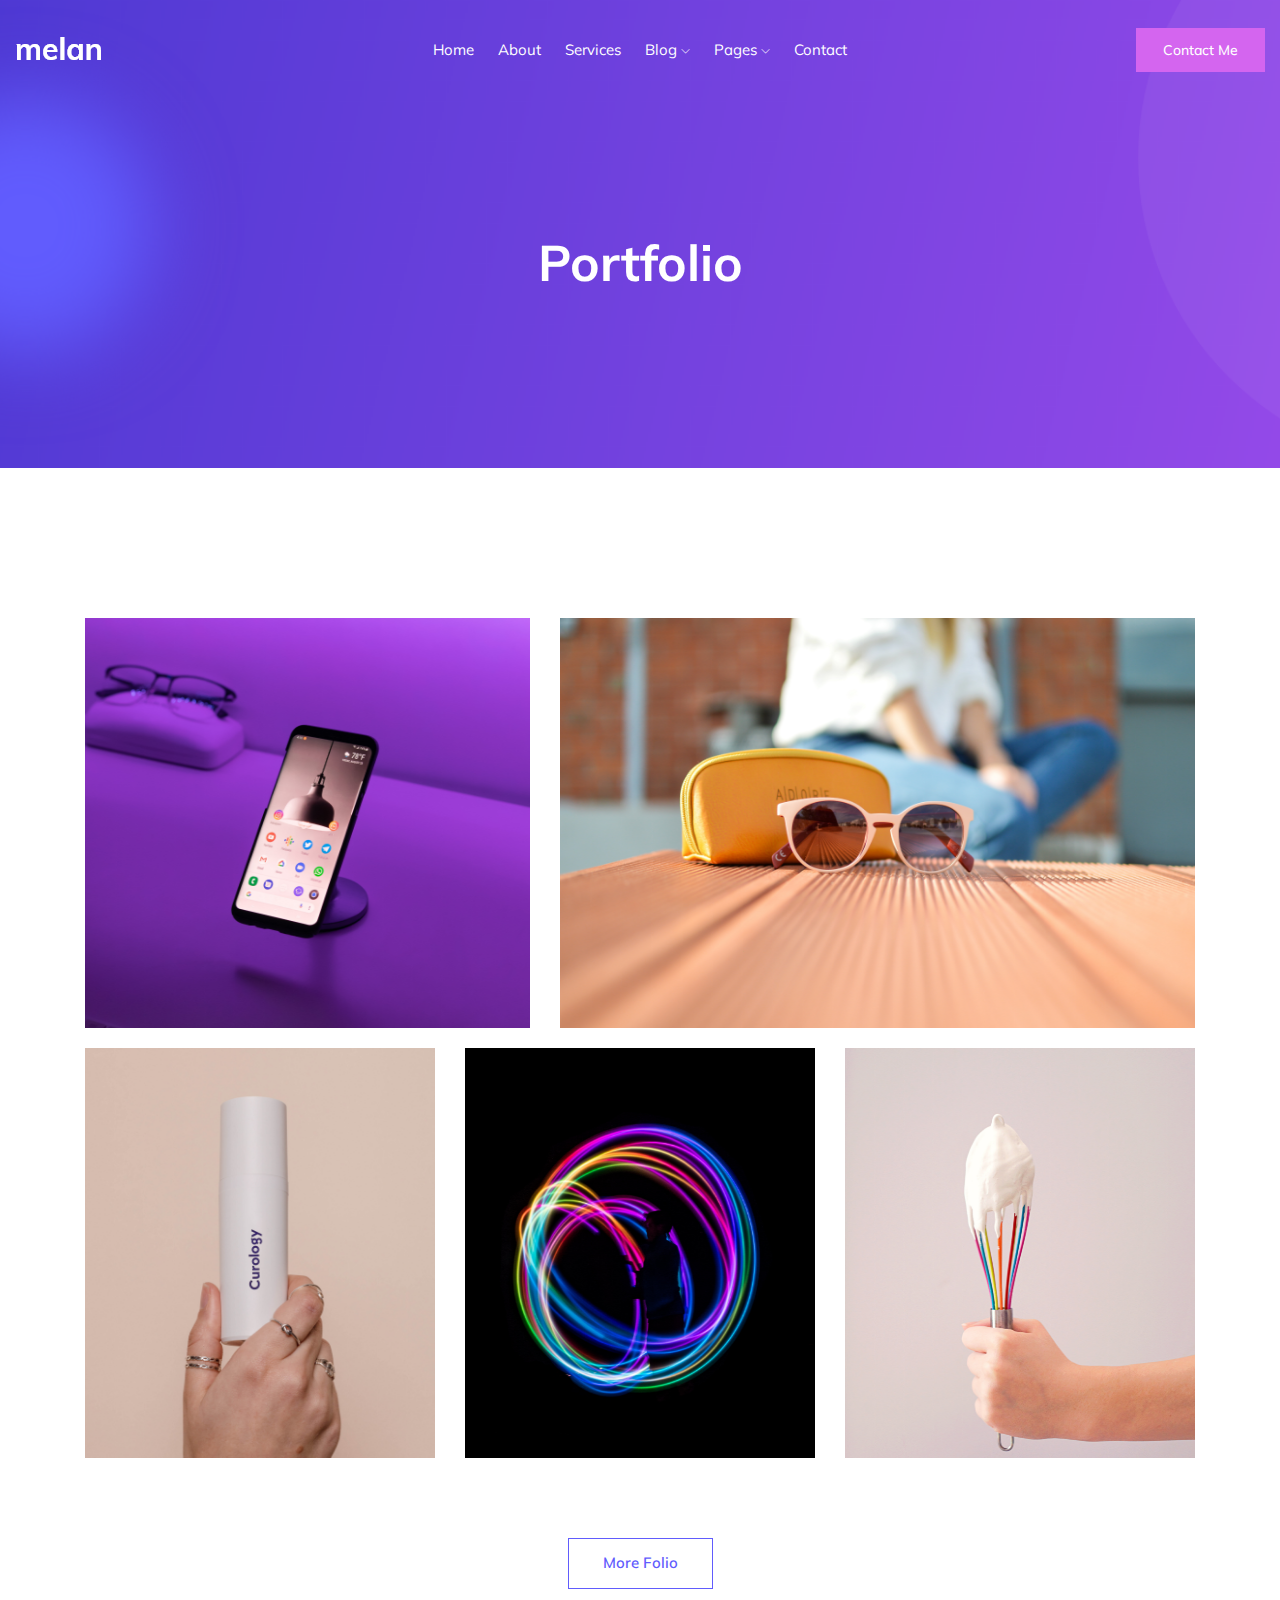
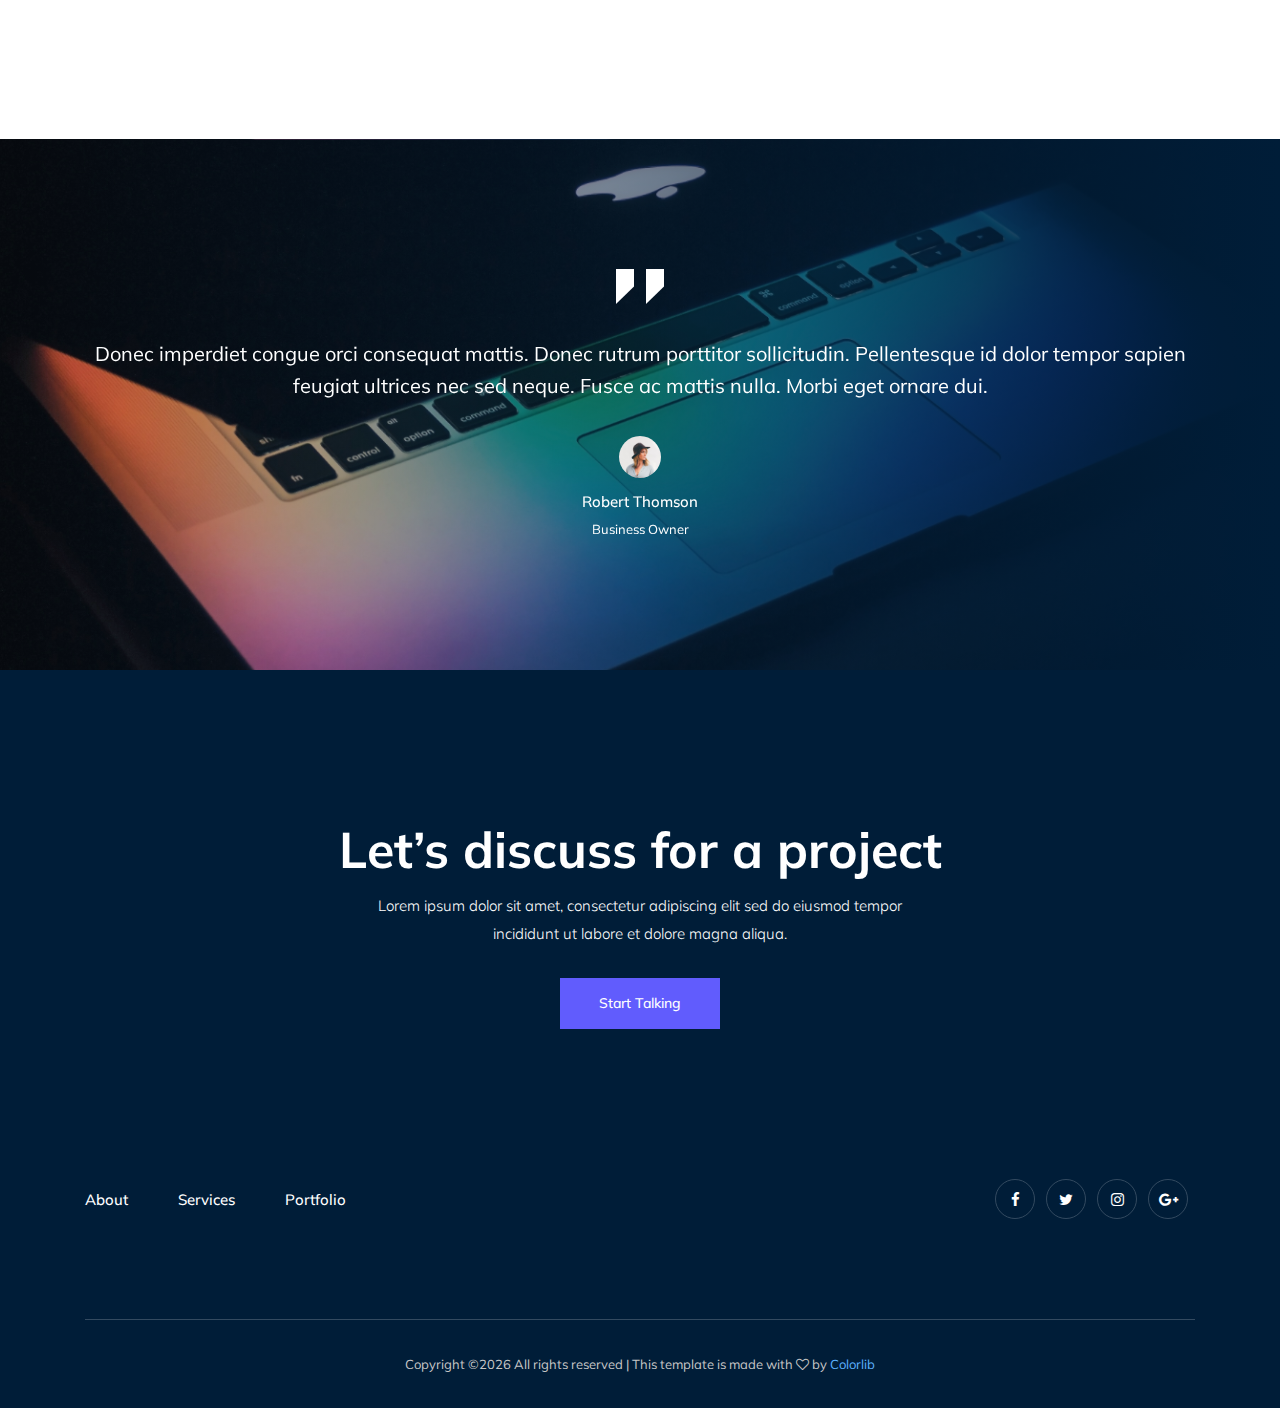
<file: Jamrick/portfolio.html>
<!doctype html>
<html class="no-js" lang="zxx">

<head>
    <meta charset="utf-8">
    <meta http-equiv="x-ua-compatible" content="ie=edge">
    <title>Melan</title>
    <meta name="description" content="">
    <meta name="viewport" content="width=device-width, initial-scale=1">

    <!-- <link rel="manifest" href="site.webmanifest"> -->
    <!-- Place favicon.ico in the root directory -->

    <!-- CSS here -->
    <link rel="stylesheet" href="css/bootstrap.min.css">
    <link rel="stylesheet" href="css/owl.carousel.min.css">
    <link rel="stylesheet" href="css/magnific-popup.css">
    <link rel="stylesheet" href="css/font-awesome.min.css">
    <link rel="stylesheet" href="css/themify-icons.css">
    <link rel="stylesheet" href="css/nice-select.css">
    <link rel="stylesheet" href="css/flaticon.css">
    <link rel="stylesheet" href="css/gijgo.css">
    <link rel="stylesheet" href="css/animate.min.css">
    <link rel="stylesheet" href="css/slick.css">
    <link rel="stylesheet" href="css/slicknav.css">
    <link rel="stylesheet" href="css/style.css">
    <!-- <link rel="stylesheet" href="css/responsive.css"> -->
</head>

<body>
    <!--[if lte IE 9]>
            <p class="browserupgrade">You are using an <strong>outdated</strong> browser. Please <a href="https://browsehappy.com/">upgrade your browser</a> to improve your experience and security.</p>
        <![endif]-->

    <!-- header-start -->
    <header>
        <div class="header-area ">
            <div id="sticky-header" class="main-header-area">
                <div class="container-fluid">
                    <div class="row align-items-center">
                        <div class="col-xl-3 col-lg-2">
                            <div class="logo">
                                <a href="index.html">
                                    <img src="img/logo.png" alt="">
                                </a>
                            </div>
                        </div>
                        <div class="col-xl-6 col-lg-7">
                            <div class="main-menu  d-none d-lg-block">
                                <nav>
                                    <ul id="navigation">
                                        <li><a class="active" href="index.html">home</a></li>
                                        <li><a href="about.html">About</a></li>
                                        <li><a href="services.html">Services</a></li>
                                        <li><a href="#">blog <i class="ti-angle-down"></i></a>
                                            <ul class="submenu">
                                                <li><a href="blog.html">blog</a></li>
                                                <li><a href="single-blog.html">single-blog</a></li>
                                            </ul>
                                        </li>
                                        <li><a href="#">pages <i class="ti-angle-down"></i></a>
                                            <ul class="submenu">
                                                <li><a href="portfolio.html">Portfolio</a></li>
                                                 <li><a href="elements.html">elements</a></li>
                                            </ul>
                                        </li>
                                        <li><a href="contact.html">Contact</a></li>
                                    </ul>
                                </nav>
                            </div>
                        </div>
                        <div class="col-xl-3 col-lg-3 d-none d-lg-block">
                            <div class="Appointment">
                                <div class="book_btn d-none d-lg-block">
                                    <a  href="#">Contact Me</a>
                                </div>
                            </div>
                        </div>
                        <div class="col-12">
                            <div class="mobile_menu d-block d-lg-none"></div>
                        </div>
                    </div>

                </div>
            </div>
        </div>
    </header>
    <!-- header-end -->

    <!-- bradcam_area  -->
    <div class="bradcam_area bradcam_bg_1">
        <div class="container">
            <div class="row">
                <div class="col-xl-12">
                    <div class="bradcam_text text-center">
                        <h3>Portfolio</h3>
                    </div>
                </div>
            </div>
        </div>
    </div>
    <!-- /bradcam_area  -->

    <!-- portfolio_image_area  -->
    <div class="portfolio_image_area dec_margin">
        <div class="container">
            <div class="row">
                <div class="col-xl-5 col-md-5">
                    <div class="single_Portfolio">
                        <div class="portfolio_thumb">
                            <img src="img/portfolio/1.png" alt="">
                        </div>
                        <a href="img/portfolio/1.png" class="popup popup-image"></a>
                        <div class="portfolio_hover">
                            <div class="title">
                                    <h3>Product Design</h3>
                            </div>
                        </div>
                    </div>
                </div>
                <div class="col-xl-7 col-md-7">
                    <div class="single_Portfolio">
                        <div class="portfolio_thumb">
                            <img src="img/portfolio/2.png" alt="">
                        </div>
                        <a href="img/portfolio/2.png" class="popup popup-image"></a>
                        <div class="portfolio_hover">
                            <div class="title">
                                    <h3>Product Design</h3>
                            </div>
                        </div>
                    </div>
                </div>
                <div class="col-xl-4 col-md-6 col-lg-4">
                    <div class="single_Portfolio">
                        <div class="portfolio_thumb">
                            <img src="img/portfolio/3.png" alt="">
                        </div>
                        <a href="img/portfolio/3.png" class="popup popup-image"></a>
                        <div class="portfolio_hover">
                            <div class="title">
                                    <h3>Product Design</h3>
                            </div>
                        </div>
                    </div>
                </div>
                <div class="col-xl-4 col-md-6 col-lg-4">
                    <div class="single_Portfolio">
                        <div class="portfolio_thumb">
                            <img src="img/portfolio/4.png" alt="">
                        </div>
                        <a href="img/portfolio/4.png" class="popup popup-image"></a>
                        <div class="portfolio_hover">
                            <div class="title">
                                    <h3>Product Design</h3>
                            </div>
                        </div>
                    </div>
                </div>
                <div class="col-xl-4 col-md-12 col-lg-4">
                    <div class="single_Portfolio">
                        <div class="portfolio_thumb">
                            <img src="img/portfolio/5.png" alt="">
                        </div>
                        <a href="img/portfolio/5.png" class="popup popup-image"></a>
                        <div class="portfolio_hover">
                            <div class="title">
                                    <h3>Product Design</h3>
                            </div>
                        </div>
                    </div>
                </div>
            </div>
            <div class="row">
                <div class="col-xl-12">
                    <div class="more_portfolio text-center">
                        <a class="line_btn" href="#">More Folio</a>
                    </div>
                </div>
            </div>
        </div>
    </div>
    <!--/ portfolio_image_area  -->
    <!-- testimonial_area  -->
    <div class="testimonial_area ">
            <div class="container">
                <div class="row">
                    <div class="col-xl-12">
                        <div class="testmonial_active owl-carousel">
                            <div class="single_carousel">
                                    <div class="single_testmonial text-center">
                                            <div class="quote">
                                                <img src="img/testmonial/quote.svg" alt="">
                                            </div>
                                            <p>Donec imperdiet congue orci consequat mattis. Donec rutrum porttitor <br> 
                                                    sollicitudin. Pellentesque id dolor tempor sapien feugiat ultrices nec sed neque.  <br>
                                                    Fusce ac mattis nulla. Morbi eget ornare dui. </p>
                                            <div class="testmonial_author">
                                                <div class="thumb">
                                                        <img src="img/testmonial/thumb.png" alt="">
                                                </div>
                                                <h3>Robert Thomson</h3>
                                                <span>Business Owner</span>
                                            </div>
                                        </div>
                            </div>
                            <div class="single_carousel">
                                    <div class="single_testmonial text-center">
                                            <div class="quote">
                                                <img src="img/testmonial/quote.svg" alt="">
                                            </div>
                                            <p>Donec imperdiet congue orci consequat mattis. Donec rutrum porttitor <br> 
                                                    sollicitudin. Pellentesque id dolor tempor sapien feugiat ultrices nec sed neque.  <br>
                                                    Fusce ac mattis nulla. Morbi eget ornare dui. </p>
                                            <div class="testmonial_author">
                                                <div class="thumb">
                                                        <img src="img/testmonial/thumb.png" alt="">
                                                </div>
                                                <h3>Robert Thomson</h3>
                                                <span>Business Owner</span>
                                            </div>
                                        </div>
                            </div>
                            <div class="single_carousel">
                                    <div class="single_testmonial text-center">
                                            <div class="quote">
                                                <img src="img/testmonial/quote.svg" alt="">
                                            </div>
                                            <p>Donec imperdiet congue orci consequat mattis. Donec rutrum porttitor <br> 
                                                    sollicitudin. Pellentesque id dolor tempor sapien feugiat ultrices nec sed neque.  <br>
                                                    Fusce ac mattis nulla. Morbi eget ornare dui. </p>
                                            <div class="testmonial_author">
                                                <div class="thumb">
                                                        <img src="img/testmonial/thumb.png" alt="">
                                                </div>
                                                <h3>Robert Thomson</h3>
                                                <span>Business Owner</span>
                                            </div>
                                        </div>
                            </div>
                        </div>
                    </div>
                </div>
            </div>
        </div>
        <!-- /testimonial_area  -->
    
    <div class="discuss_projects">
        <div class="container">
            <div class="row">
                <div class="col-xl-12">
                    <div class="project_text text-center">
                        <h3>Let’s discuss for a project</h3>
                        <p>Lorem ipsum dolor sit amet, consectetur adipiscing elit sed do eiusmod tempor <br> incididunt ut labore et dolore magna aliqua.</p>
                        <a class="boxed-btn3" href="#">Start Talking</a>
                    </div>
                </div>
            </div>
        </div>
    </div>

    <!-- footer start -->
    <footer class="footer">
        <div class="footer_top">
            <div class="container">
                <div class="row align-items-center">
                    <div class="col-xl-6 col-md-6">
                        <div class="menu_links">
                            <ul>
                                <li><a href="#">About</a></li>
                                <li><a href="#">Services</a></li>
                                <li><a href="#">Portfolio</a></li>
                            </ul>
                        </div>
                    </div>
                    <div class="col-xl-6 col-md-6">
                        <div class="socail_links">
                            <ul>
                                <li><a href="#"> <i class="fa fa-facebook"></i> </a></li>
                                <li><a href="#"> <i class="fa fa-twitter"></i> </a></li>
                                <li><a href="#"> <i class="fa fa-instagram"></i> </a></li>
                                <li><a href="#"> <i class="fa fa-google-plus"></i> </a></li>
                            </ul>
                        </div>
                    </div>
                </div>
            </div>
        </div>
        <div class="copy-right_text">
            <div class="container">
                <div class="footer_border"></div>
                <div class="row">
                    <div class="col-xl-12">
                        <p class="copy_right text-center">
                            <!-- Link back to Colorlib can't be removed. Template is licensed under CC BY 3.0. -->
Copyright &copy;<script>document.write(new Date().getFullYear());</script> All rights reserved | This template is made with <i class="fa fa-heart-o" aria-hidden="true"></i> by <a href="https://colorlib.com" target="_blank">Colorlib</a>
<!-- Link back to Colorlib can't be removed. Template is licensed under CC BY 3.0. -->
                        </p>
                    </div>
                </div>
            </div>
        </div>
    </footer>
    <!--/ footer end  -->

    <!-- JS here -->
    <script src="js/vendor/modernizr-3.5.0.min.js"></script>
    <script src="js/vendor/jquery-1.12.4.min.js"></script>
    <script src="js/popper.min.js"></script>
    <script src="js/bootstrap.min.js"></script>
    <script src="js/owl.carousel.min.js"></script>
    <script src="js/isotope.pkgd.min.js"></script>
    <script src="js/ajax-form.js"></script>
    <script src="js/waypoints.min.js"></script>
    <script src="js/jquery.counterup.min.js"></script>
    <script src="js/imagesloaded.pkgd.min.js"></script>
    <script src="js/scrollIt.js"></script>
    <script src="js/jquery.scrollUp.min.js"></script>
    <script src="js/wow.min.js"></script>
    <script src="js/nice-select.min.js"></script>
    <script src="js/jquery.slicknav.min.js"></script>
    <script src="js/jquery.magnific-popup.min.js"></script>
    <script src="js/plugins.js"></script>
    <script src="js/gijgo.min.js"></script>

    <!--contact js-->
    <script src="js/contact.js"></script>
    <script src="js/jquery.ajaxchimp.min.js"></script>
    <script src="js/jquery.form.js"></script>
    <script src="js/jquery.validate.min.js"></script>
    <script src="js/mail-script.js"></script>

    <script src="js/main.js"></script>
</body>

</html>
</file>
<file: Jamrick/css/themify-icons.css>
@font-face {
	font-family: 'themify';
	src:url('../fonts/themify.eot?-fvbane');
	src:url('../fonts/themify.eot?#iefix-fvbane') format('embedded-opentype'),
		url('../fonts/themify.woff?-fvbane') format('woff'),
		url('../fonts/themify.ttf?-fvbane') format('truetype'),
		url('../fonts/themify.svg?-fvbane#themify') format('svg');
	font-weight: normal;
	font-style: normal;
}

[class^="ti-"], [class*=" ti-"] {
	font-family: 'themify';
	/* speak: none; */
	font-style: normal;
	font-weight: normal;
	font-variant: normal;
	text-transform: none;
	line-height: 1;

	/* Better Font Rendering =========== */
	-webkit-font-smoothing: antialiased;
	-moz-osx-font-smoothing: grayscale;
}

.ti-wand:before {
	content: "\e600";
}
.ti-volume:before {
	content: "\e601";
}
.ti-user:before {
	content: "\e602";
}
.ti-unlock:before {
	content: "\e603";
}
.ti-unlink:before {
	content: "\e604";
}
.ti-trash:before {
	content: "\e605";
}
.ti-thought:before {
	content: "\e606";
}
.ti-target:before {
	content: "\e607";
}
.ti-tag:before {
	content: "\e608";
}
.ti-tablet:before {
	content: "\e609";
}
.ti-star:before {
	content: "\e60a";
}
.ti-spray:before {
	content: "\e60b";
}
.ti-signal:before {
	content: "\e60c";
}
.ti-shopping-cart:before {
	content: "\e60d";
}
.ti-shopping-cart-full:before {
	content: "\e60e";
}
.ti-settings:before {
	content: "\e60f";
}
.ti-search:before {
	content: "\e610";
}
.ti-zoom-in:before {
	content: "\e611";
}
.ti-zoom-out:before {
	content: "\e612";
}
.ti-cut:before {
	content: "\e613";
}
.ti-ruler:before {
	content: "\e614";
}
.ti-ruler-pencil:before {
	content: "\e615";
}
.ti-ruler-alt:before {
	content: "\e616";
}
.ti-bookmark:before {
	content: "\e617";
}
.ti-bookmark-alt:before {
	content: "\e618";
}
.ti-reload:before {
	content: "\e619";
}
.ti-plus:before {
	content: "\e61a";
}
.ti-pin:before {
	content: "\e61b";
}
.ti-pencil:before {
	content: "\e61c";
}
.ti-pencil-alt:before {
	content: "\e61d";
}
.ti-paint-roller:before {
	content: "\e61e";
}
.ti-paint-bucket:before {
	content: "\e61f";
}
.ti-na:before {
	content: "\e620";
}
.ti-mobile:before {
	content: "\e621";
}
.ti-minus:before {
	content: "\e622";
}
.ti-medall:before {
	content: "\e623";
}
.ti-medall-alt:before {
	content: "\e624";
}
.ti-marker:before {
	content: "\e625";
}
.ti-marker-alt:before {
	content: "\e626";
}
.ti-arrow-up:before {
	content: "\e627";
}
.ti-arrow-right:before {
	content: "\e628";
}
.ti-arrow-left:before {
	content: "\e629";
}
.ti-arrow-down:before {
	content: "\e62a";
}
.ti-lock:before {
	content: "\e62b";
}
.ti-location-arrow:before {
	content: "\e62c";
}
.ti-link:before {
	content: "\e62d";
}
.ti-layout:before {
	content: "\e62e";
}
.ti-layers:before {
	content: "\e62f";
}
.ti-layers-alt:before {
	content: "\e630";
}
.ti-key:before {
	content: "\e631";
}
.ti-import:before {
	content: "\e632";
}
.ti-image:before {
	content: "\e633";
}
.ti-heart:before {
	content: "\e634";
}
.ti-heart-broken:before {
	content: "\e635";
}
.ti-hand-stop:before {
	content: "\e636";
}
.ti-hand-open:before {
	content: "\e637";
}
.ti-hand-drag:before {
	content: "\e638";
}
.ti-folder:before {
	content: "\e639";
}
.ti-flag:before {
	content: "\e63a";
}
.ti-flag-alt:before {
	content: "\e63b";
}
.ti-flag-alt-2:before {
	content: "\e63c";
}
.ti-eye:before {
	content: "\e63d";
}
.ti-export:before {
	content: "\e63e";
}
.ti-exchange-vertical:before {
	content: "\e63f";
}
.ti-desktop:before {
	content: "\e640";
}
.ti-cup:before {
	content: "\e641";
}
.ti-crown:before {
	content: "\e642";
}
.ti-comments:before {
	content: "\e643";
}
.ti-comment:before {
	content: "\e644";
}
.ti-comment-alt:before {
	content: "\e645";
}
.ti-close:before {
	content: "\e646";
}
.ti-clip:before {
	content: "\e647";
}
.ti-angle-up:before {
	content: "\e648";
}
.ti-angle-right:before {
	content: "\e649";
}
.ti-angle-left:before {
	content: "\e64a";
}
.ti-angle-down:before {
	content: "\e64b";
}
.ti-check:before {
	content: "\e64c";
}
.ti-check-box:before {
	content: "\e64d";
}
.ti-camera:before {
	content: "\e64e";
}
.ti-announcement:before {
	content: "\e64f";
}
.ti-brush:before {
	content: "\e650";
}
.ti-briefcase:before {
	content: "\e651";
}
.ti-bolt:before {
	content: "\e652";
}
.ti-bolt-alt:before {
	content: "\e653";
}
.ti-blackboard:before {
	content: "\e654";
}
.ti-bag:before {
	content: "\e655";
}
.ti-move:before {
	content: "\e656";
}
.ti-arrows-vertical:before {
	content: "\e657";
}
.ti-arrows-horizontal:before {
	content: "\e658";
}
.ti-fullscreen:before {
	content: "\e659";
}
.ti-arrow-top-right:before {
	content: "\e65a";
}
.ti-arrow-top-left:before {
	content: "\e65b";
}
.ti-arrow-circle-up:before {
	content: "\e65c";
}
.ti-arrow-circle-right:before {
	content: "\e65d";
}
.ti-arrow-circle-left:before {
	content: "\e65e";
}
.ti-arrow-circle-down:before {
	content: "\e65f";
}
.ti-angle-double-up:before {
	content: "\e660";
}
.ti-angle-double-right:before {
	content: "\e661";
}
.ti-angle-double-left:before {
	content: "\e662";
}
.ti-angle-double-down:before {
	content: "\e663";
}
.ti-zip:before {
	content: "\e664";
}
.ti-world:before {
	content: "\e665";
}
.ti-wheelchair:before {
	content: "\e666";
}
.ti-view-list:before {
	content: "\e667";
}
.ti-view-list-alt:before {
	content: "\e668";
}
.ti-view-grid:before {
	content: "\e669";
}
.ti-uppercase:before {
	content: "\e66a";
}
.ti-upload:before {
	content: "\e66b";
}
.ti-underline:before {
	content: "\e66c";
}
.ti-truck:before {
	content: "\e66d";
}
.ti-timer:before {
	content: "\e66e";
}
.ti-ticket:before {
	content: "\e66f";
}
.ti-thumb-up:before {
	content: "\e670";
}
.ti-thumb-down:before {
	content: "\e671";
}
.ti-text:before {
	content: "\e672";
}
.ti-stats-up:before {
	content: "\e673";
}
.ti-stats-down:before {
	content: "\e674";
}
.ti-split-v:before {
	content: "\e675";
}
.ti-split-h:before {
	content: "\e676";
}
.ti-smallcap:before {
	content: "\e677";
}
.ti-shine:before {
	content: "\e678";
}
.ti-shift-right:before {
	content: "\e679";
}
.ti-shift-left:before {
	content: "\e67a";
}
.ti-shield:before {
	content: "\e67b";
}
.ti-notepad:before {
	content: "\e67c";
}
.ti-server:before {
	content: "\e67d";
}
.ti-quote-right:before {
	content: "\e67e";
}
.ti-quote-left:before {
	content: "\e67f";
}
.ti-pulse:before {
	content: "\e680";
}
.ti-printer:before {
	content: "\e681";
}
.ti-power-off:before {
	content: "\e682";
}
.ti-plug:before {
	content: "\e683";
}
.ti-pie-chart:before {
	content: "\e684";
}
.ti-paragraph:before {
	content: "\e685";
}
.ti-panel:before {
	content: "\e686";
}
.ti-package:before {
	content: "\e687";
}
.ti-music:before {
	content: "\e688";
}
.ti-music-alt:before {
	content: "\e689";
}
.ti-mouse:before {
	content: "\e68a";
}
.ti-mouse-alt:before {
	content: "\e68b";
}
.ti-money:before {
	content: "\e68c";
}
.ti-microphone:before {
	content: "\e68d";
}
.ti-menu:before {
	content: "\e68e";
}
.ti-menu-alt:before {
	content: "\e68f";
}
.ti-map:before {
	content: "\e690";
}
.ti-map-alt:before {
	content: "\e691";
}
.ti-loop:before {
	content: "\e692";
}
.ti-location-pin:before {
	content: "\e693";
}
.ti-list:before {
	content: "\e694";
}
.ti-light-bulb:before {
	content: "\e695";
}
.ti-Italic:before {
	content: "\e696";
}
.ti-info:before {
	content: "\e697";
}
.ti-infinite:before {
	content: "\e698";
}
.ti-id-badge:before {
	content: "\e699";
}
.ti-hummer:before {
	content: "\e69a";
}
.ti-home:before {
	content: "\e69b";
}
.ti-help:before {
	content: "\e69c";
}
.ti-headphone:before {
	content: "\e69d";
}
.ti-harddrives:before {
	content: "\e69e";
}
.ti-harddrive:before {
	content: "\e69f";
}
.ti-gift:before {
	content: "\e6a0";
}
.ti-game:before {
	content: "\e6a1";
}
.ti-filter:before {
	content: "\e6a2";
}
.ti-files:before {
	content: "\e6a3";
}
.ti-file:before {
	content: "\e6a4";
}
.ti-eraser:before {
	content: "\e6a5";
}
.ti-envelope:before {
	content: "\e6a6";
}
.ti-download:before {
	content: "\e6a7";
}
.ti-direction:before {
	content: "\e6a8";
}
.ti-direction-alt:before {
	content: "\e6a9";
}
.ti-dashboard:before {
	content: "\e6aa";
}
.ti-control-stop:before {
	content: "\e6ab";
}
.ti-control-shuffle:before {
	content: "\e6ac";
}
.ti-control-play:before {
	content: "\e6ad";
}
.ti-control-pause:before {
	content: "\e6ae";
}
.ti-control-forward:before {
	content: "\e6af";
}
.ti-control-backward:before {
	content: "\e6b0";
}
.ti-cloud:before {
	content: "\e6b1";
}
.ti-cloud-up:before {
	content: "\e6b2";
}
.ti-cloud-down:before {
	content: "\e6b3";
}
.ti-clipboard:before {
	content: "\e6b4";
}
.ti-car:before {
	content: "\e6b5";
}
.ti-calendar:before {
	content: "\e6b6";
}
.ti-book:before {
	content: "\e6b7";
}
.ti-bell:before {
	content: "\e6b8";
}
.ti-basketball:before {
	content: "\e6b9";
}
.ti-bar-chart:before {
	content: "\e6ba";
}
.ti-bar-chart-alt:before {
	content: "\e6bb";
}
.ti-back-right:before {
	content: "\e6bc";
}
.ti-back-left:before {
	content: "\e6bd";
}
.ti-arrows-corner:before {
	content: "\e6be";
}
.ti-archive:before {
	content: "\e6bf";
}
.ti-anchor:before {
	content: "\e6c0";
}
.ti-align-right:before {
	content: "\e6c1";
}
.ti-align-left:before {
	content: "\e6c2";
}
.ti-align-justify:before {
	content: "\e6c3";
}
.ti-align-center:before {
	content: "\e6c4";
}
.ti-alert:before {
	content: "\e6c5";
}
.ti-alarm-clock:before {
	content: "\e6c6";
}
.ti-agenda:before {
	content: "\e6c7";
}
.ti-write:before {
	content: "\e6c8";
}
.ti-window:before {
	content: "\e6c9";
}
.ti-widgetized:before {
	content: "\e6ca";
}
.ti-widget:before {
	content: "\e6cb";
}
.ti-widget-alt:before {
	content: "\e6cc";
}
.ti-wallet:before {
	content: "\e6cd";
}
.ti-video-clapper:before {
	content: "\e6ce";
}
.ti-video-camera:before {
	content: "\e6cf";
}
.ti-vector:before {
	content: "\e6d0";
}
.ti-themify-logo:before {
	content: "\e6d1";
}
.ti-themify-favicon:before {
	content: "\e6d2";
}
.ti-themify-favicon-alt:before {
	content: "\e6d3";
}
.ti-support:before {
	content: "\e6d4";
}
.ti-stamp:before {
	content: "\e6d5";
}
.ti-split-v-alt:before {
	content: "\e6d6";
}
.ti-slice:before {
	content: "\e6d7";
}
.ti-shortcode:before {
	content: "\e6d8";
}
.ti-shift-right-alt:before {
	content: "\e6d9";
}
.ti-shift-left-alt:before {
	content: "\e6da";
}
.ti-ruler-alt-2:before {
	content: "\e6db";
}
.ti-receipt:before {
	content: "\e6dc";
}
.ti-pin2:before {
	content: "\e6dd";
}
.ti-pin-alt:before {
	content: "\e6de";
}
.ti-pencil-alt2:before {
	content: "\e6df";
}
.ti-palette:before {
	content: "\e6e0";
}
.ti-more:before {
	content: "\e6e1";
}
.ti-more-alt:before {
	content: "\e6e2";
}
.ti-microphone-alt:before {
	content: "\e6e3";
}
.ti-magnet:before {
	content: "\e6e4";
}
.ti-line-double:before {
	content: "\e6e5";
}
.ti-line-dotted:before {
	content: "\e6e6";
}
.ti-line-dashed:before {
	content: "\e6e7";
}
.ti-layout-width-full:before {
	content: "\e6e8";
}
.ti-layout-width-default:before {
	content: "\e6e9";
}
.ti-layout-width-default-alt:before {
	content: "\e6ea";
}
.ti-layout-tab:before {
	content: "\e6eb";
}
.ti-layout-tab-window:before {
	content: "\e6ec";
}
.ti-layout-tab-v:before {
	content: "\e6ed";
}
.ti-layout-tab-min:before {
	content: "\e6ee";
}
.ti-layout-slider:before {
	content: "\e6ef";
}
.ti-layout-slider-alt:before {
	content: "\e6f0";
}
.ti-layout-sidebar-right:before {
	content: "\e6f1";
}
.ti-layout-sidebar-none:before {
	content: "\e6f2";
}
.ti-layout-sidebar-left:before {
	content: "\e6f3";
}
.ti-layout-placeholder:before {
	content: "\e6f4";
}
.ti-layout-menu:before {
	content: "\e6f5";
}
.ti-layout-menu-v:before {
	content: "\e6f6";
}
.ti-layout-menu-separated:before {
	content: "\e6f7";
}
.ti-layout-menu-full:before {
	content: "\e6f8";
}
.ti-layout-media-right-alt:before {
	content: "\e6f9";
}
.ti-layout-media-right:before {
	content: "\e6fa";
}
.ti-layout-media-overlay:before {
	content: "\e6fb";
}
.ti-layout-media-overlay-alt:before {
	content: "\e6fc";
}
.ti-layout-media-overlay-alt-2:before {
	content: "\e6fd";
}
.ti-layout-media-left-alt:before {
	content: "\e6fe";
}
.ti-layout-media-left:before {
	content: "\e6ff";
}
.ti-layout-media-center-alt:before {
	content: "\e700";
}
.ti-layout-media-center:before {
	content: "\e701";
}
.ti-layout-list-thumb:before {
	content: "\e702";
}
.ti-layout-list-thumb-alt:before {
	content: "\e703";
}
.ti-layout-list-post:before {
	content: "\e704";
}
.ti-layout-list-large-image:before {
	content: "\e705";
}
.ti-layout-line-solid:before {
	content: "\e706";
}
.ti-layout-grid4:before {
	content: "\e707";
}
.ti-layout-grid3:before {
	content: "\e708";
}
.ti-layout-grid2:before {
	content: "\e709";
}
.ti-layout-grid2-thumb:before {
	content: "\e70a";
}
.ti-layout-cta-right:before {
	content: "\e70b";
}
.ti-layout-cta-left:before {
	content: "\e70c";
}
.ti-layout-cta-center:before {
	content: "\e70d";
}
.ti-layout-cta-btn-right:before {
	content: "\e70e";
}
.ti-layout-cta-btn-left:before {
	content: "\e70f";
}
.ti-layout-column4:before {
	content: "\e710";
}
.ti-layout-column3:before {
	content: "\e711";
}
.ti-layout-column2:before {
	content: "\e712";
}
.ti-layout-accordion-separated:before {
	content: "\e713";
}
.ti-layout-accordion-merged:before {
	content: "\e714";
}
.ti-layout-accordion-list:before {
	content: "\e715";
}
.ti-ink-pen:before {
	content: "\e716";
}
.ti-info-alt:before {
	content: "\e717";
}
.ti-help-alt:before {
	content: "\e718";
}
.ti-headphone-alt:before {
	content: "\e719";
}
.ti-hand-point-up:before {
	content: "\e71a";
}
.ti-hand-point-right:before {
	content: "\e71b";
}
.ti-hand-point-left:before {
	content: "\e71c";
}
.ti-hand-point-down:before {
	content: "\e71d";
}
.ti-gallery:before {
	content: "\e71e";
}
.ti-face-smile:before {
	content: "\e71f";
}
.ti-face-sad:before {
	content: "\e720";
}
.ti-credit-card:before {
	content: "\e721";
}
.ti-control-skip-forward:before {
	content: "\e722";
}
.ti-control-skip-backward:before {
	content: "\e723";
}
.ti-control-record:before {
	content: "\e724";
}
.ti-control-eject:before {
	content: "\e725";
}
.ti-comments-smiley:before {
	content: "\e726";
}
.ti-brush-alt:before {
	content: "\e727";
}
.ti-youtube:before {
	content: "\e728";
}
.ti-vimeo:before {
	content: "\e729";
}
.ti-twitter:before {
	content: "\e72a";
}
.ti-time:before {
	content: "\e72b";
}
.ti-tumblr:before {
	content: "\e72c";
}
.ti-skype:before {
	content: "\e72d";
}
.ti-share:before {
	content: "\e72e";
}
.ti-share-alt:before {
	content: "\e72f";
}
.ti-rocket:before {
	content: "\e730";
}
.ti-pinterest:before {
	content: "\e731";
}
.ti-new-window:before {
	content: "\e732";
}
.ti-microsoft:before {
	content: "\e733";
}
.ti-list-ol:before {
	content: "\e734";
}
.ti-linkedin:before {
	content: "\e735";
}
.ti-layout-sidebar-2:before {
	content: "\e736";
}
.ti-layout-grid4-alt:before {
	content: "\e737";
}
.ti-layout-grid3-alt:before {
	content: "\e738";
}
.ti-layout-grid2-alt:before {
	content: "\e739";
}
.ti-layout-column4-alt:before {
	content: "\e73a";
}
.ti-layout-column3-alt:before {
	content: "\e73b";
}
.ti-layout-column2-alt:before {
	content: "\e73c";
}
.ti-instagram:before {
	content: "\e73d";
}
.ti-google:before {
	content: "\e73e";
}
.ti-github:before {
	content: "\e73f";
}
.ti-flickr:before {
	content: "\e740";
}
.ti-facebook:before {
	content: "\e741";
}
.ti-dropbox:before {
	content: "\e742";
}
.ti-dribbble:before {
	content: "\e743";
}
.ti-apple:before {
	content: "\e744";
}
.ti-android:before {
	content: "\e745";
}
.ti-save:before {
	content: "\e746";
}
.ti-save-alt:before {
	content: "\e747";
}
.ti-yahoo:before {
	content: "\e748";
}
.ti-wordpress:before {
	content: "\e749";
}
.ti-vimeo-alt:before {
	content: "\e74a";
}
.ti-twitter-alt:before {
	content: "\e74b";
}
.ti-tumblr-alt:before {
	content: "\e74c";
}
.ti-trello:before {
	content: "\e74d";
}
.ti-stack-overflow:before {
	content: "\e74e";
}
.ti-soundcloud:before {
	content: "\e74f";
}
.ti-sharethis:before {
	content: "\e750";
}
.ti-sharethis-alt:before {
	content: "\e751";
}
.ti-reddit:before {
	content: "\e752";
}
.ti-pinterest-alt:before {
	content: "\e753";
}
.ti-microsoft-alt:before {
	content: "\e754";
}
.ti-linux:before {
	content: "\e755";
}
.ti-jsfiddle:before {
	content: "\e756";
}
.ti-joomla:before {
	content: "\e757";
}
.ti-html5:before {
	content: "\e758";
}
.ti-flickr-alt:before {
	content: "\e759";
}
.ti-email:before {
	content: "\e75a";
}
.ti-drupal:before {
	content: "\e75b";
}
.ti-dropbox-alt:before {
	content: "\e75c";
}
.ti-css3:before {
	content: "\e75d";
}
.ti-rss:before {
	content: "\e75e";
}
.ti-rss-alt:before {
	content: "\e75f";
}
</file>
<file: Jamrick/css/nice-select.css>
.nice-select {
  -webkit-tap-highlight-color: transparent;
  background-color: #fff;
  border-radius: 5px;
  border: solid 1px #e8e8e8;
  box-sizing: border-box;
  clear: both;
  cursor: pointer;
  display: block;
  float: left;
  font-family: inherit;
  font-size: 14px;
  font-weight: normal;
  height: 42px;
  line-height: 40px;
  outline: none;
  padding-left: 18px;
  padding-right: 30px;
  position: relative;
  text-align: left !important;
  -webkit-transition: all 0.2s ease-in-out;
  transition: all 0.2s ease-in-out;
  -webkit-user-select: none;
     -moz-user-select: none;
      -ms-user-select: none;
          user-select: none;
  white-space: nowrap;
  width: auto; }
  .nice-select:hover {
    border-color: #dbdbdb; }
  .nice-select:active, .nice-select.open, .nice-select:focus {
    border-color: #999; }


  .nice-select.disabled {
    border-color: #ededed;
    color: #999;
    pointer-events: none; }
    .nice-select.disabled:after {
      border-color: #cccccc; }
  .nice-select.wide {
    width: 100%; }
    .nice-select.wide .list {
      left: 0 !important;
      right: 0 !important; }
  .nice-select.right {
    float: right; }
    .nice-select.right .list {
      left: auto;
      right: 0; }
  .nice-select.small {
    font-size: 12px;
    height: 36px;
    line-height: 34px; }
    .nice-select.small:after {
      height: 4px;
      width: 4px; }
    .nice-select.small .option {
      line-height: 34px;
      min-height: 34px; }
  .nice-select .list {
    background-color: #fff;
    border-radius: 5px;
    box-shadow: 0 0 0 1px rgba(68, 68, 68, 0.11);
    box-sizing: border-box;
    margin-top: 4px;
    opacity: 0;
    overflow: hidden;
    padding: 0;
    pointer-events: none;
    position: absolute;
    top: 100%;
    left: 0;
    -webkit-transform-origin: 50% 0;
        -ms-transform-origin: 50% 0;
            transform-origin: 50% 0;
    -webkit-transform: scale(0.75) translateY(-21px);
        -ms-transform: scale(0.75) translateY(-21px);
            transform: scale(0.75) translateY(-21px);
    -webkit-transition: all 0.2s cubic-bezier(0.5, 0, 0, 1.25), opacity 0.15s ease-out;
    transition: all 0.2s cubic-bezier(0.5, 0, 0, 1.25), opacity 0.15s ease-out;
    z-index: 9; }
    .nice-select .list:hover .option:not(:hover) {
      background-color: transparent !important; }
  .nice-select .option {
    cursor: pointer;
    font-weight: 400;
    line-height: 40px;
    list-style: none;
    min-height: 40px;
    outline: none;
    padding-left: 18px;
    padding-right: 29px;
    text-align: left;
    -webkit-transition: all 0.2s;
    transition: all 0.2s; }
    .nice-select .option:hover, .nice-select .option.focus, .nice-select .option.selected.focus {
      background-color: #f6f6f6; }
    .nice-select .option.selected {
      font-weight: bold; }
    .nice-select .option.disabled {
      background-color: transparent;
      color: #999;
      cursor: default; }

.no-csspointerevents .nice-select .list {
  display: none; }

.no-csspointerevents .nice-select.open .list {
  display: block; }





  /* ,,,,,,,,,,,,,,,, */


  .nice-select:after {
    content: "\e64b";
    display: block;
    height: 5px;
    margin-top: -5px;
    pointer-events: none;
    position: absolute;
    right: 30px;
    top: 8px;
    transition: all 0.15s ease-in-out;
    width: 5px;
    font-family: 'themify';
    color: #ddd; }

    .nice-select.open:after {
 }
    .nice-select.open .list {
      opacity: 1;
      pointer-events: auto;
      -webkit-transform: scale(1) translateY(0);
          -ms-transform: scale(1) translateY(0);
              transform: scale(1) translateY(0); }
</file>
<file: Jamrick/css/flaticon.css>
/*
  	Flaticon icon font: Flaticon
  	Creation date: 07/09/2019 08:07
  	*/

	  @font-face {
		font-family: "Flaticon";
		src: url("../fonts/Flaticon.eot");
		src: url("../fonts/Flaticon.eot");
		src: url("../fonts/Flaticon.eot?#iefix") format("embedded-opentype"),
			 url("../fonts/Flaticon.woff2") format("woff2"),
			 url("../fonts/Flaticon.woff") format("woff"),
			 url("../fonts/Flaticon.ttf") format("truetype"),
			 url("../fonts/Flaticon.svg#Flaticon") format("svg");
		font-weight: normal;
		font-style: normal;
	  }
	  
	  @media screen and (-webkit-min-device-pixel-ratio:0) {
		@font-face {
		  font-family: "Flaticon";
		  src: url("./Flaticon.svg#Flaticon") format("svg");
		}
	  }
	  
	  [class^="flaticon-"]:before, [class*=" flaticon-"]:before,
	  [class^="flaticon-"]:after, [class*=" flaticon-"]:after {   
		font-family: Flaticon;
			  font-size: 20px;
	  font-style: normal;
	  margin-left: 20px;
	  }
	  
	.flaticon-legal-paper:before {
		content: "\e001";
	}
	.flaticon-case:before {
		content: "\e002";
	}
	.flaticon-survey:before {
		content: "\e003";
	}
	.flaticon-bar-chart:before {
		content: "\e004";
	}
	.flaticon-controls:before {
		content: "\e005";
	}
	.flaticon-puzzle:before {
		content: "\e006";
	}
	.flaticon-right:before {
		content: "\e007";
	}
</file>
<file: Jamrick/css/gijgo.css>
.gj-button {
    background-color: #f5f5f5;
    border: 1px solid #ddd;
    color: #000;
    border-radius: 3px;
    padding: 6px 10px;
    cursor: pointer;
}

.gj-unselectable {
    -webkit-touch-callout: none;
    -webkit-user-select: none;
    -khtml-user-select: none;
    -moz-user-select: none;
    -ms-user-select: none;
    user-select: none;
}

.gj-row {
    display: -webkit-box;
    display: -ms-flexbox;
    display: flex;
    -ms-flex-wrap: wrap;
    flex-wrap: wrap;
}

.gj-margin-left-5 {
    margin-left: 5px;
}

.gj-margin-left-10 {
    margin-left: 10px;
}

.gj-width-full {
    width: 100%;
}

.gj-cursor-pointer {
    cursor: pointer;
}

.gj-text-align-center {
    text-align: center;
}

.gj-font-size-16 {
    font-size: 16px;
}

.gj-hidden {
    display: none;
}

/** Material Design */
.gj-button-md {
    background: 0 0;
    border: none;
    border-radius: 2px;
    color: rgba(0, 0, 0, 0.87);
    position: relative;
    height: 36px;
    margin: 0;
    min-width: 64px;
    padding: 0 16px;
    display: inline-block;
    font-family: "Roboto","Helvetica","Arial",sans-serif;
    font-size: 1rem;
    font-weight: 500;
    text-transform: uppercase;
    letter-spacing: 0;
    overflow: hidden;
    will-change: box-shadow;
    transition: box-shadow .2s cubic-bezier(.4,0,1,1),background-color .2s cubic-bezier(.4,0,.2,1),color .2s cubic-bezier(.4,0,.2,1);
    outline: none;
    cursor: pointer;
    text-decoration: none;
    text-align: center;
    line-height: 36px;
    vertical-align: middle;
    overflow: hidden;
    -webkit-user-select: none;
    -moz-user-select: none;
    -ms-user-select: none;
    user-select: none;
}

.gj-button-md:hover {
    background-color: rgba(158,158,158,.2);
}

.gj-button-md:disabled {
    color: rgba(0,0,0,.26);
    background: 0 0;
}

.gj-button-md .material-icons,
.gj-button-md .gj-icon {
    vertical-align: middle;
    /*font-size: 1.3rem;
    margin-right: 4px;*/
}

.gj-button-md.gj-button-md-icon {
    width: 24px;
    height: 31px;
    min-width: 24px;
    padding: 0px;
    display: table;
}

.gj-button-md.gj-button-md-icon .material-icons,
.gj-button-md.gj-button-md-icon .gj-icon {
    display: table-cell;
    margin-right: 0px;
    width: 24px;
    height: 24px;
}

.gj-button-md.active {
    background-color: rgba(158,158,158,.4);
}

.gj-button-md-group {
    position: relative;
    display: inline-block;
    vertical-align: middle;
}

.gj-textbox-md {
    border: none;
    border-bottom: 1px solid rgba(0,0,0,.42);
    display: block;
    font-family: "Helvetica","Arial",sans-serif;
    font-size: 16px;
    line-height: 16px;
    padding: 4px 0px;
    margin: 0;
    width: 100%;
    background: 0 0;
    text-align: left;
    color: rgba(0,0,0,.87);
}

.gj-textbox-md:focus,
.gj-textbox-md:active {
    border-bottom: 2px solid rgba(0,0,0,.42);
    outline: none;
}

.gj-textbox-md::placeholder {
    color: #8e8e8e;
}

.gj-textbox-md:-ms-input-placeholder {
    color: #8e8e8e;
}

.gj-textbox-md::-ms-input-placeholder {
    color: #8e8e8e;
}

.gj-md-spacer-24 {
    min-width: 24px;
    width: 24px;
    display: inline-block;
}

.gj-md-spacer-32 {
    min-width: 32px;
    width: 32px;
    display: inline-block;
}

.gj-modal {
    position: fixed;
    top: 0;
    right: 0;
    bottom: 0;
    left: 0;
    z-index: 1203;
    display: none;
    overflow: hidden;
    -webkit-overflow-scrolling: touch;
    outline: 0;
    background-color: rgba(0, 0, 0, 0.54118);
    transition: 200ms ease opacity;
    will-change: opacity;
}

/* List */
ul.gj-list li [data-role="wrapper"] {
    display: table;
    width: 100%;
}

ul.gj-list li [data-role="checkbox"] {
    display: table-cell;
    vertical-align:middle;
    text-align:center;
}

ul.gj-list li [data-role="image"] {
    display: table-cell;
    vertical-align:middle;
    text-align:center;
}

ul.gj-list li [data-role="display"] {
    display: table-cell;
    vertical-align:middle;
    cursor: pointer;
}

ul.gj-list li [data-role="display"]:empty:before {
  content: "\200b"; /* unicode zero width space character */
}

/* List - Bootstrap */
ul.gj-list-bootstrap {
    padding-left: 0px;
    margin-bottom: 0px;
}

ul.gj-list-bootstrap li {
    padding: 0px;
}

ul.gj-list-bootstrap li [data-role="wrapper"] {
    padding: 0px 10px;
}

ul.gj-list-bootstrap li [data-role="checkbox"] {
    width: 24px;
    padding: 3px;
}

ul.gj-list-bootstrap li [data-role="image"] {
    width: 24px;
    height: 24px;
}

ul.gj-list-bootstrap li [data-role="display"] {
    padding: 8px 0px 8px 4px;
}

.list-group-item.active ul li, .list-group-item.active:focus ul li, .list-group-item.active:hover ul li {
    text-shadow: none;
    color:initial;
}

/* List - Material Design */
ul.gj-list-md {
    padding: 0px;
    list-style: none;
    list-style-type: none;
    line-height: 24px;
    letter-spacing: 0;
    color: #616161; /* Gray 700 */
}

ul.gj-list-md li {
    display: list-item;
    list-style-type: none;
    padding: 0px;
    min-height: unset;
    box-sizing: border-box;
    align-items: center;
    cursor: default;
    overflow: hidden;

    font-family: "Roboto","Helvetica","Arial",sans-serif;
    font-size: 16px;
    font-weight: 400;
    letter-spacing: .04em;
    line-height: 1;
    
    -webkit-flex-direction: row;
    -ms-flex-direction: row;
    flex-direction: row;
    -webkit-flex-wrap: nowrap;
    -ms-flex-wrap: nowrap;
    flex-wrap: nowrap;
}

ul.gj-list-md li [data-role="checkbox"] {
    height: 24px;
    width: 24px;
}

ul.gj-list-md li [data-role="image"] {
    height: 24px;
    width: 24px;
}

ul.gj-list-md li [data-role="display"] {
    padding: 8px 0px 8px 5px;
    order: 0;
    flex-grow: 2;
    text-decoration: none;
    box-sizing: border-box;
    align-items: center;
    text-align: left;
    color: rgba(0,0,0,.87);
}

ul.gj-list-md li.disabled>[data-role="wrapper"]>[data-role="display"] {
    color: #9E9E9E; /* Gray 500 */
}

.gj-list-md-active {
    background: #e0e0e0;
    color: #3f51b5;
}


/* Picker */
.gj-picker {
    position: absolute;
    z-index: 1203;
    background-color: #fff;
}

.gj-picker .selected {
    color: #fff;
}

/* Material Design */
.gj-picker-md {
    font-family: "Roboto","Helvetica","Arial",sans-serif;
    font-size: 16px;
    font-weight: 400;
    letter-spacing: .04em;
    line-height: 1;
    color: rgba(0,0,0,.87);
    border: 1px solid #E0E0E0;
}

.gj-modal .gj-picker-md {
    border: 0px;
}

.gj-picker-md [role="header"] {
    color: rgba(255, 255, 255, 0.54);
    display: flex;
    background: #2196f3;
    align-items: baseline;
    user-select: none;
    justify-content: center;
}

.gj-picker-md [role="footer"] {
    float: right;
    padding: 10px;
}

.gj-picker-md [role="footer"] button.gj-button-md {
    color: #2196f3;
    font-weight: bold;
    font-size: 13px;
}

/* Bootstrap */
.gj-picker-bootstrap {
    border-radius: 4px;
    border: 1px solid #E0E0E0;
}

.gj-picker-bootstrap .selected {
    color: #888;
}

.gj-picker-bootstrap [role="header"] {
    background: #eee;
    color: #AAA;
}
@font-face {
    font-family: 'gijgo-material';
    src: url('../fonts/gijgo-material.eot?235541');
    src: url('../fonts/gijgo-material.eot?235541#iefix') format('embedded-opentype'), url('../fonts/gijgo-material.ttf?235541') format('truetype'), url('../fonts/gijgo-material.woff?235541') format('woff'), url('../fonts/gijgo-material.svg?235541#gijgo-material') format('svg');
    font-weight: normal;
    font-style: normal;
}

.gj-icon {
    /* use !important to prevent issues with browser extensions that change fonts */
    font-family: 'gijgo-material' !important;
    font-size: 24px;
    speak: none;
    font-style: normal;
    font-weight: normal;
    font-variant: normal;
    text-transform: none;
    line-height: 1;
    /* Enable Ligatures ================ */
    letter-spacing: 0;
    -webkit-font-feature-settings: "liga";
    -moz-font-feature-settings: "liga=1";
    -moz-font-feature-settings: "liga";
    -ms-font-feature-settings: "liga" 1;
    font-feature-settings: "liga";
    -webkit-font-variant-ligatures: discretionary-ligatures;
    font-variant-ligatures: discretionary-ligatures;
    /* Better Font Rendering =========== */
    -webkit-font-smoothing: antialiased;
    -moz-osx-font-smoothing: grayscale;
}

.gj-icon.undo:before {
    content: "\e900";
}

.gj-icon.vertical-align-top:before {
    content: "\e901";
}

.gj-icon.vertical-align-center:before {
    content: "\e902";
}

.gj-icon.vertical-align-bottom:before {
    content: "\e903";
}

.gj-icon.arrow-dropup:before {
    content: "\e904";
}

.gj-icon.clock:before {
    content: "\e905";
}

.gj-icon.refresh:before {
    content: "\e906";
}

.gj-icon.last-page:before {
    content: "\e907";
}

.gj-icon.first-page:before {
    content: "\e908";
}

.gj-icon.cancel:before {
    content: "\e909";
}

.gj-icon.clear:before {
    content: "\e90a";
}

.gj-icon.check-circle:before {
    content: "\e90b";
}

.gj-icon.delete:before {
    content: "\e90c";
}

.gj-icon.arrow-upward:before {
    content: "\e90d";
}

.gj-icon.arrow-forward:before {
    content: "\e90e";
}

.gj-icon.arrow-downward:before {
    content: "\e90f";
}

.gj-icon.arrow-back:before {
    content: "\e910";
}

.gj-icon.list-numbered:before {
    content: "\e911";
}

.gj-icon.list-bulleted:before {
    content: "\e912";
}

.gj-icon.indent-increase:before {
    content: "\e913";
}

.gj-icon.indent-decrease:before {
    content: "\e914";
}

.gj-icon.redo:before {
    content: "\e915";
}

.gj-icon.align-right:before {
    content: "\e916";
}

.gj-icon.align-left:before {
    content: "\e917";
}

.gj-icon.align-justify:before {
    content: "\e918";
}

.gj-icon.align-center:before {
    content: "\e919";
}

.gj-icon.strikethrough:before {
    content: "\e91a";
}

.gj-icon.italic:before {
    content: "\e91b";
}

.gj-icon.underlined:before {
    content: "\e91c";
}

.gj-icon.bold:before {
    content: "\e91d";
}

.gj-icon.arrow-dropdown:before {
    content: "\e91e";
}

.gj-icon.done:before {
    content: "\e91f";
}

.gj-icon.pencil:before {
    content: "\e920";
}

.gj-icon.minus:before {
    content: "\e921";
}

.gj-icon.plus:before {
    content: "\e922";
}

.gj-icon.chevron-up:before {
    content: "\e923";
}

.gj-icon.chevron-right:before {
    content: "\e924";
}

.gj-icon.chevron-down:before {
    content: "\e925";
}

.gj-icon.chevron-left:before {
    content: "\e926";
}

.gj-icon.event:before {
    content: "\e927";
}
.gj-draggable {
    cursor: move;
}
.gj-resizable-handle {
    position: absolute;
    font-size: 0.1px;
    display: block;
    -ms-touch-action: none;
    touch-action: none;
    z-index: 1203;
}

.gj-resizable-n {
    cursor: n-resize;
    height: 7px;
    width: 100%;
    top: -5px;
    left: 0;
}
.gj-resizable-e {
    cursor: e-resize;
    width: 7px;
    right: -5px;
    top: 0;
    height: 100%;
}
.gj-resizable-s {
    cursor: s-resize;
    height: 7px;
    width: 100%;
    bottom: -5px;
    left: 0;
}
.gj-resizable-w {
	cursor: w-resize;
	width: 7px;
	left: -5px;
	top: 0;
	height: 100%;
}
.gj-resizable-se {
	cursor: se-resize;
	width: 12px;
	height: 12px;
	right: 1px;
	bottom: 1px;
}
.gj-resizable-sw {
	cursor: sw-resize;
	width: 9px;
	height: 9px;
	left: -5px;
	bottom: -5px;
}
.gj-resizable-nw {
	cursor: nw-resize;
	width: 9px;
	height: 9px;
	left: -5px;
	top: -5px;
}
.gj-resizable-ne {
	cursor: ne-resize;
	width: 9px;
	height: 9px;
	right: -5px;
	top: -5px;
}

.gj-dialog-footer {
    position: absolute;
    bottom: 0px;
    width: 100%;
    margin-top: 0px;
}

.gj-dialog-scrollable [data-role="body"] {
    overflow-x: hidden;
    overflow-y: scroll;
}

/** Bootstrap 3 **/
.gj-dialog-bootstrap {
    overflow: hidden;
    z-index: 1202;
}

.gj-dialog-bootstrap [data-role="title"] {
    display: inline;
}
.gj-dialog-bootstrap [data-role="close"] {
    line-height: 1.42857143;
}

/** Bootstrap 4 **/
.gj-dialog-bootstrap4 {
    overflow: hidden;
    z-index: 1202;
}

.gj-dialog-bootstrap4 [data-role="title"] {
    display: inline;
}
.gj-dialog-bootstrap4 [data-role="close"] {
    line-height: 1.5;
}

/** Material Design **/
.gj-dialog-md {
    background-color: #FFF;
    overflow: hidden;
    border: none;
    box-shadow: 0 11px 15px -7px rgba(0,0,0,.2), 0 24px 38px 3px rgba(0,0,0,.14), 0 9px 46px 8px rgba(0,0,0,.12);
    box-sizing: border-box;
    position: relative;
    display: -webkit-box;
    display: -webkit-flex;
    display: -ms-flexbox;
    display: flex;
    -webkit-box-orient: vertical;
    -webkit-box-direction: normal;
    -webkit-flex-direction: column;
    -ms-flex-direction: column;
    flex-direction: column;
    -webkit-background-clip: padding-box;
    background-clip: padding-box;
    outline: 0;
    z-index: 1202;
}

.gj-dialog-md-header {
    padding: 24px 24px 0px 24px;
    font-family: "Roboto","Helvetica","Arial",sans-serif;
}

.gj-dialog-md-title {
    margin: 0;
    font-weight: 400;
    display: inline;
    line-height: 28px;
    font-size: 20px;
}

.gj-dialog-md-close {
    -webkit-appearance: none;
    padding: 0;
    cursor: pointer;
    background: 0 0;
    border: 0;
    float: right;
    line-height: 28px;
    font-size: 28px;
}

.gj-dialog-md-body {
    padding: 20px 24px 24px 24px;
    color: rgba(0,0,0,.54);
    font-family: "Helvetica","Arial",sans-serif;
    font-size: 14px;
    font-weight: 400;
    line-height: 20px;
}

.gj-dialog-md-footer {
    padding: 8px 8px 8px 24px;
    display: -webkit-flex;
    display: -ms-flexbox;
    display: flex;
    -webkit-flex-direction: row-reverse;
    -ms-flex-direction: row-reverse;
    flex-direction: row-reverse;
    -webkit-flex-wrap: wrap;
    -ms-flex-wrap: wrap;
    flex-wrap: wrap;

    box-sizing: border-box;
}

.gj-dialog-md-footer>*:first-child {
    margin-right: 0;
}

.gj-dialog-md-footer>* {
    margin-right: 8px;
    height: 36px;
}
DIV.gj-grid-wrapper {
    margin: auto;
    position: relative;
    clear:both;
    z-index: 1;
}

TABLE.gj-grid {
    margin: auto;    
    border-collapse: collapse;
    width: 100%;
    table-layout: fixed;
}

TABLE.gj-grid THEAD TH [data-role="selectAll"] {
    margin: auto;
}

TABLE.gj-grid THEAD TH [data-role="title"] {
    display: inline-block;
}

TABLE.gj-grid THEAD TH [data-role="sorticon"] {
    display: inline-block;
}

TABLE.gj-grid THEAD TH {
    overflow: hidden;
    text-overflow: ellipsis;
}

TABLE.gj-grid.autogrow-header-row THEAD TH {
    overflow: auto;
    text-overflow: initial;
    white-space: pre-wrap;
    -ms-word-break: break-word;
    word-break: break-word;
}

TABLE.gj-grid > tbody > tr > td {
    overflow: hidden;
    position: relative;
}

table.gj-grid tbody div[data-role="display"] {
    vertical-align: middle;
    text-indent: 0;
    white-space: pre-wrap;
    -ms-word-break: break-word;
    word-break: break-word;
}

table.gj-grid.fixed-body-rows tbody div[data-role="display"] {
    overflow: hidden;
    text-overflow: ellipsis;
    white-space: nowrap;
    -ms-word-break: initial;
    word-break: initial;
}

table.gj-grid tfoot DIV[data-role="display"] {
    vertical-align: middle;
    text-indent: 0;
    display: flex;
}

TABLE.gj-grid .fa {
    padding: 2px;
}

TABLE.gj-grid > tbody > tr > td > div {
    padding: 2px;
    overflow: hidden;
}

DIV.gj-grid-wrapper DIV.gj-grid-loading-cover
{
    background: #BBBBBB;
    opacity: 0.5;
    position: absolute;
    vertical-align: middle;
}

DIV.gj-grid-wrapper DIV.gj-grid-loading-text
{
    position: absolute;
    font-weight: bold;
}

/* Bootstrap Theme */
table.gj-grid-bootstrap thead th {
    background-color: #f5f5f5;
    vertical-align:middle;
}

table.gj-grid-bootstrap thead th [data-role="sorticon"] {
    margin-left: 5px;
}

table.gj-grid-bootstrap thead th [data-role="sorticon"] i.gj-icon,
table.gj-grid-bootstrap thead th [data-role="sorticon"] i.material-icons {
    position: absolute;
    font-size: 20px;
    top: 15px;
}

table.gj-grid-bootstrap tbody tr td div[data-role="display"] {
    padding: 0px;
}

.gj-grid-bootstrap-4 .gj-checkbox-bootstrap {
    display: inline-block;
    padding-top: 2px;
}

.gj-grid-bootstrap-4 tbody tr.active {
    background-color: rgba(0,0,0,.075);
}

/* Material Design Theme */
.gj-grid-md {
    position: relative;
    border: 1px solid #e0e0e0;
    border-collapse: collapse;
    white-space: nowrap;
    font-size: 13px;
    font-family: "Roboto","Helvetica","Arial",sans-serif;
    background-color: #fff;
}

.gj-grid-md td:first-of-type, .gj-grid-md th:first-of-type {
    padding-left: 24px;
}

.gj-grid-md th {
    position: relative;
    vertical-align: bottom;
    font-weight: 700;
    line-height: 31px;
    letter-spacing: 0;
    height: 56px;
    font-size: 12px;
    color: rgba(0,0,0,.54);
    padding-bottom: 8px;
    box-sizing: border-box;
    padding: 12px 18px;
    text-align: right;
}

.gj-grid-md td {
    position: relative;
    height: 48px;
    border-top: 1px solid #e0e0e0;
    border-bottom: 1px solid #e0e0e0;
    padding: 12px 18px;
    box-sizing: border-box;
    text-align: left;
    color: rgba(0,0,0,.87);
}

.gj-grid-md tbody tr {
    position: relative;
    height: 48px;
    transition-duration: .28s;
    transition-timing-function: cubic-bezier(.4,0,.2,1);
    transition-property: background-color;
}

.gj-grid-md tbody tr:hover {
    background-color: #EEEEEE; /* Gray 200 */
}

.gj-grid-md tbody tr.gj-grid-md-select {
    background-color: #F5F5F5; /* Grey 100 */
}


table.gj-grid-md thead th [data-role="sorticon"] {
    margin-left: 5px;
}

table.gj-grid-md thead th [data-role="sorticon"] i.gj-icon,
table.gj-grid-md thead th [data-role="sorticon"] i.material-icons {
    position: absolute;
    font-size: 16px;
    top: 19px;
}

table.gj-grid-md thead th.gj-grid-select-all {
    padding-bottom: 3px;
}
/* Hide all prioritized columns by default */
@media only all {
	th.display-1120,
	td.display-1120,
	th.display-960,
	td.display-960,
	th.display-800,
	td.display-800,
	th.display-640,
	td.display-640,
	th.display-480,
	td.display-480,
	th.display-320,
	td.display-320 {
		display: none;
	}
}

/* Show at 320px (20em x 16px) */
@media screen and (min-width: 20em) {
	TABLE.gj-grid-bootstrap th.display-320,
	TABLE.gj-grid-bootstrap td.display-320 {
		display: table-cell;
	}
}
/* Show at 480px (30em x 16px) */
@media screen and (min-width: 30em) {
	TABLE.gj-grid-bootstrap th.display-480,
	TABLE.gj-grid-bootstrap td.display-480 {
		display: table-cell;
	}
}
/* Show at 640px (40em x 16px) */
@media screen and (min-width: 40em) {
	TABLE.gj-grid-bootstrap th.display-640,
	TABLE.gj-grid-bootstrap td.display-640 {
		display: table-cell;
	}
}
/* Show at 800px (50em x 16px) */
@media screen and (min-width: 50em) {
	TABLE.gj-grid-bootstrap th.display-800,
	TABLE.gj-grid-bootstrap td.display-800 {
		display: table-cell;
	}
}
/* Show at 960px (60em x 16px) */
@media screen and (min-width: 60em) {
	TABLE.gj-grid-bootstrap th.display-960,
	TABLE.gj-grid-bootstrap td.display-960 {
		display: table-cell;
	}
}
/* Show at 1,120px (70em x 16px) */
@media screen and (min-width: 70em) {
	TABLE.gj-grid-bootstrap th.display-1120,
	TABLE.gj-grid-bootstrap td.display-1120 {
		display: table-cell;
	}
}

/* Material Design Theme */
.gj-grid-md tfoot tr th {
    padding-right: 14px;
}

.gj-grid-md tfoot tr[data-role="pager"] .gj-grid-mdl-pager-label {
    padding-left: 5px;
    padding-right: 5px;
}

.gj-grid-md tfoot tr[data-role="pager"] .gj-dropdown-md {
    margin-left: 12px;
}

.gj-grid-md tfoot tr[data-role="pager"] .gj-dropdown-md [role="presenter"] {
    font-size: 12px;
    font-weight: bold;
    color: rgba(0,0,0,.54);
}

.gj-grid-md tfoot tr[data-role="pager"] .gj-dropdown-md [role="presenter"] [role="display"] {
    text-align: right;
}

.gj-grid-md tfoot tr[data-role="pager"] .gj-grid-md-limit-select {
    margin-left: 10px;
    font-size: 12px;
    font-weight: bold;
    color: rgba(0,0,0,.54);
}

/* Bootstrap */
.gj-grid-bootstrap tfoot tr[data-role="pager"] th {
    line-height: 30px;
    background-color: #f5f5f5;
}

.gj-grid-bootstrap tfoot tr[data-role="pager"] th > div > div {
    margin-right: 5px;
}

.gj-grid-bootstrap tfoot tr[data-role="pager"] th > div > button {
    margin-right: 5px;
}

.gj-grid-bootstrap-4 tfoot tr[data-role="pager"] th > div button {
    height: 34px;
}

.gj-grid-bootstrap-4 tfoot tr[data-role="pager"] th div .gj-dropdown-bootstrap-4 .gj-dropdown-expander-mi .gj-icon {
    top: 5px;
}

.gj-grid-bootstrap-3 tfoot tr[data-role="pager"] th > div > input {
    margin-right: 5px;
    width: 40px;
    text-align: right;
    display: inline-block;
    font-weight: bold;
}

.gj-grid-bootstrap-4 tfoot tr[data-role="pager"] th > div > div.input-group {
    width: 40px;
}

.gj-grid-bootstrap-4 tfoot tr[data-role="pager"] th > div > div.input-group input {
    text-align: right;
    font-weight: bold;
    height: 34px;
    padding-top: 2px;
    padding-bottom: 6px;
}

.gj-grid-bootstrap tfoot tr[data-role="pager"] th > div > select {
    display: inline-block;
    margin-right: 5px;
    width: 60px;
}

.gj-grid-bootstrap tfoot tr[data-role="pager"] th .gj-dropdown-bootstrap .gj-list-bootstrap [data-role="display"] {
    line-height: 14px;
}

.gj-grid-bootstrap tfoot tr[data-role="pager"] th .gj-dropdown-bootstrap [role="presenter"] [role="display"] {
    font-weight: bold;
}

.gj-grid-bootstrap tfoot tr[data-role="pager"] th .gj-dropdown-bootstrap-3 [role="presenter"] {
    padding: 2px 8px;
}

.gj-grid-bootstrap tfoot tr[data-role="pager"] th .gj-dropdown-bootstrap-4 [role="presenter"] {
    padding: 1px 8px;
}
.gj-grid thead tr th div.gj-grid-column-resizer-wrapper {
    position: relative;
    width: 100%;
    height: 0px; 
    top: 0px; 
    left: 0px; 
    padding: 0px;
}

span.gj-grid-column-resizer {
    position: absolute;
    right: 0px;
    width: 10px;
    top: -100px;
    height: 300px;
    z-index: 1203;
    cursor: e-resize;
}

.gj-grid-resize-cursor {
    cursor: e-resize;
}
.gj-grid-md tbody tr.gj-grid-top-border td {
  border-top: 2px solid #777;
}
.gj-grid-md tbody tr.gj-grid-bottom-border td {
  border-bottom: 2px solid #777;
}

.gj-grid-bootstrap tbody tr.gj-grid-top-border td {
  border-top: 2px solid #777;
}
.gj-grid-bootstrap tbody tr.gj-grid-bottom-border td {
  border-bottom: 2px solid #777;
}
.gj-grid-md thead tr th.gj-grid-left-border,
.gj-grid-md tbody tr td.gj-grid-left-border
{
    border-left: 3px solid #777;
}
.gj-grid-md thead tr th.gj-grid-right-border,
.gj-grid-md tbody tr td.gj-grid-right-border
{
    border-right: 3px solid #777;
}

.gj-grid-bootstrap thead tr th.gj-grid-left-border,
.gj-grid-bootstrap tbody tr td.gj-grid-left-border
{
    border-left: 5px solid #ddd;
}
.gj-grid-bootstrap thead tr th.gj-grid-right-border,
.gj-grid-bootstrap tbody tr td.gj-grid-right-border
{
    border-right: 5px solid #ddd;
}
.gj-dirty {
    position: absolute;
    top: 0px;
    left: 0px;
    border-style: solid;
    border-width: 3px;
    border-color: #f00 transparent transparent #f00;
    padding: 0;
    overflow: hidden;
    vertical-align: top;
}

/* Material Design */
.gj-grid-md tbody tr td.gj-grid-management-column {
    padding: 3px;
}

.gj-grid-md tbody tr td[data-mode="edit"] {
    padding: 0px 18px;
}

.gj-grid-md tbody .gj-dropdown-md [role="presenter"] [role="display"] {
    padding: 0px;
}

/* Bootstrap */
.gj-grid-bootstrap tbody tr td[data-mode="edit"] {
    padding: 0px;
}

.gj-grid-bootstrap tbody tr td[data-mode="edit"] [data-role="edit"] {
    padding: 0px;
}

/* Bootstrap 3 */
.gj-grid-bootstrap-3 tbody tr td.gj-grid-management-column {
    padding: 3px;
}

.gj-grid-bootstrap-3 tbody tr td[data-mode="edit"] {
    height: 38px;
}

.gj-grid-bootstrap-3 tbody tr td[data-mode="edit"] [data-role="edit"] input[type="text"] {
    height: 37px;
    padding: 8px;
}

.gj-grid-bootstrap-3 tbody tr td[data-mode="edit"] .gj-dropdown-bootstrap [role="presenter"] {
    border: 0px;
    border-radius: 0px;
    height: 37px;
    padding-left: 8px;
}

.gj-grid-bootstrap-3 tbody tr td[data-mode="edit"] .gj-datepicker-bootstrap {
    height: 37px;
}

.gj-grid-bootstrap-3 tbody tr td[data-mode="edit"] .gj-datepicker-bootstrap [role="input"] {
    height: 37px;
    border:0px;
    border-radius: 0px;
}

.gj-grid-bootstrap-3 tbody tr td[data-mode="edit"] .gj-datepicker-bootstrap [role="right-icon"] {
    border:0px;
    border-radius: 0px;
}

.gj-grid-bootstrap-3 tbody tr td[data-mode="edit"] .gj-checkbox-bootstrap {
    display: inline-block;
    padding-top: 10px;
    height: 32px;
}

/* Bootstrap 4 */
.gj-grid-bootstrap-4 tbody tr td.gj-grid-management-column {
    padding: 6px;
}

.gj-grid-bootstrap-4 tbody tr td[data-mode="edit"] [data-role="edit"] input[type="text"] {
    height: 48px;
    padding-left: 12px;
}

.gj-grid-bootstrap-4 tbody tr td[data-mode="edit"] .gj-dropdown-bootstrap [role="presenter"] {
    border: 0px;
    border-radius: 0px;
    height: 48px;
    padding-left: 12px;
    font-family: -apple-system,system-ui,BlinkMacSystemFont,"Segoe UI",Roboto,"Helvetica Neue",Arial,sans-serif;
}

.gj-grid-bootstrap-4 tbody tr td[data-mode="edit"] .gj-dropdown-bootstrap-4 [role="expander"].gj-dropdown-expander-mi .gj-icon,
.gj-grid-bootstrap-4 tbody tr td[data-mode="edit"] .gj-dropdown-bootstrap-4 [role="expander"].gj-dropdown-expander-mi .material-icons {
    top: 13px;
}

.gj-grid-bootstrap-4 tbody tr td[data-mode="edit"] .gj-datepicker-bootstrap {
    height: 48px;
}

.gj-grid-bootstrap-4 tbody tr td[data-mode="edit"] .gj-datepicker-bootstrap [role="input"] {
    height: 48px;
    border:0px;
    border-radius: 0px;
}

.gj-grid-bootstrap-4 tbody tr td[data-mode="edit"] .gj-datepicker-bootstrap [role="right-icon"] {
    background-color: #fff;
}

.gj-grid-bootstrap-4 tbody tr td[data-mode="edit"] .gj-datepicker-bootstrap [role="right-icon"] button {
    border: 0px;
    border-radius: 0px;
    width: 43px;
    position: relative;
}

.gj-grid-bootstrap-4 tbody tr td[data-mode="edit"] .gj-datepicker-bootstrap [role="right-icon"] .gj-icon,
.gj-grid-bootstrap-4 tbody tr td[data-mode="edit"] .gj-datepicker-bootstrap [role="right-icon"] .material-icons {
    top: 13px;
    left: 10px;
    font-size: 24px;
}

.gj-grid-bootstrap-4 tbody tr td[data-mode="edit"] .gj-checkbox-bootstrap {
    display: inline-block;
    padding-top: 15px;
    height: 42px;
}
.gj-grid-md thead tr[data-role="filter"] th {
    border-top: 1px solid #e0e0e0;
}

div.gj-grid-wrapper div.gj-grid-bootstrap-toolbar {
    background-color: #f5f5f5;
    padding: 8px;
    font-weight: bold;
    border: 1px solid #ddd;
}

div.gj-grid-wrapper div.gj-grid-bootstrap-4-toolbar {
    background-color: #f5f5f5;
    padding: 12px;
    font-weight: bold;
    border: 1px solid #ddd;
}

div.gj-grid-wrapper div.gj-grid-md-toolbar {
    font-weight: bold;
    font-size: 24px;
    font-family: "Helvetica","Arial",sans-serif;
    background-color: rgb(255, 255, 255);
    
    border-top: 1px solid #e0e0e0;
    border-left: 1px solid #e0e0e0;
    border-right: 1px solid #e0e0e0;
    border-bottom: 0px;
    border-collapse: collapse;

    padding: 0 18px 0px 18px;
    line-height: 56px;
}
table.gj-grid-scrollable tbody {
    overflow-y: auto;
    overflow-x: hidden;
    display: block;
}

/* Material Design */
table.gj-grid-md.gj-grid-scrollable {
    border-bottom: 0px;
}

table.gj-grid-md.gj-grid-scrollable tbody {
    border-right: 1px solid #e0e0e0;
    border-bottom: 1px solid #e0e0e0;
}

table.gj-grid-md.gj-grid-scrollable tfoot {
    border-bottom: 1px solid #e0e0e0;
}

/* Bootstrap 3 */
table.gj-grid-bootstrap.gj-grid-scrollable {
    border-bottom: 0px;
}

table.gj-grid-bootstrap.gj-grid-scrollable tbody {
    border-right: 1px solid #ddd;
    border-bottom: 1px solid #ddd;
}

table.gj-grid-bootstrap.gj-grid-scrollable tbody tr[data-role="row"]:first-child td {
    border-top: 0px;
}

table.gj-grid-bootstrap.gj-grid-scrollable tbody tr[data-role="row"] td:first-child {
    border-left: 0px;
}

table.gj-grid-bootstrap.gj-grid-scrollable tbody tr[data-role="row"] td:last-child {
    border-right: 0px;
}

table.gj-grid-bootstrap.gj-grid-scrollable tfoot {
    border-bottom: 1px solid #ddd;
}

ul.gj-list li [data-role="spacer"] {
    display: table-cell;
}

ul.gj-list li [data-role="expander"] {
    display: table-cell;
    vertical-align:middle;
    text-align:center;
    cursor: pointer;
}

[data-type="tree"] ul li [data-role="expander"].gj-tree-material-icons-expander {
    width: 24px;
}

[data-type="tree"] ul li [data-role="expander"].gj-tree-font-awesome-expander {
    width: 24px;
}

[data-type="tree"] ul li [data-role="expander"].gj-tree-glyphicons-expander {
    width: 24px;
}

[data-type="tree"] ul li [data-role="expander"].gj-tree-glyphicons-expander .glyphicon {
    top: 4px;
    height: 24px;
}

/* Bootstrap Theme */
.gj-tree-bootstrap-3 ul.gj-list-bootstrap li {
    border: 0px;
    border-radius: 0px;
    color: #333;
}

.gj-tree-bootstrap-3 ul.gj-list-bootstrap li.active {
    color: #fff;
}

.gj-tree-bootstrap-3 ul.gj-list-bootstrap li.disabled {
    color: #777;
    background-color: #eee;
}

.gj-tree-bootstrap-4 ul.gj-list-bootstrap li {
    border: 0px;
    border-radius: 0px;
    color: #212529;
}

.gj-tree-bootstrap-4 ul.gj-list-bootstrap li.active {
    color: #fff;
}

.gj-tree-bootstrap-4 ul.gj-list-bootstrap li.disabled {
    color: #868e96;
}

.gj-tree-bootstrap-4 ul.gj-list-bootstrap li ul.gj-list-bootstrap {
    width: 100%;
}

.gj-tree-bootstrap-border ul.gj-list-bootstrap li {
    border: 1px solid #ddd;
}

.gj-tree-bootstrap-border ul.gj-list-bootstrap li ul.gj-list-bootstrap li {
    border-left: 0px;
    border-right: 0px;
}

.gj-tree-bootstrap-border ul.gj-list-bootstrap li:first-child {
    border-top-left-radius: 4px;
    border-top-right-radius: 4px;
}

.gj-tree-bootstrap-border ul.gj-list-bootstrap li:last-child {
    border-bottom-left-radius: 4px;
    border-bottom-right-radius: 4px;
}

.gj-tree-bootstrap-border ul.gj-list-bootstrap li ul.gj-list-bootstrap li:first-child {
    border-top-left-radius: 0px;
    border-top-right-radius: 0px;
}

.gj-tree-bootstrap-border ul.gj-list-bootstrap li ul.gj-list-bootstrap li:last-child {
    border-bottom: 0px;
    border-bottom-left-radius: 0px;
    border-bottom-right-radius: 0px;
}

ul.gj-list-bootstrap li [data-role="expander"].gj-tree-material-icons-expander {
    padding-top: 8px;
    padding-bottom: 4px;
}

ul.gj-list-bootstrap li [data-role="expander"].gj-tree-material-icons-expander .gj-icon {
    width: 24px;
    height: 24px;
}

/* Material Design Theme */
ul.gj-list-md li.disabled > [data-role="wrapper"] > [data-role="expander"] {
    color: #9E9E9E; /* Gray 500 */
}

.gj-tree-md-border ul.gj-list-md li {
    border: 1px solid #616161; /* Gray 700 */
    margin-bottom: -1px;
}

.gj-tree-md-border ul.gj-list-md li ul.gj-list-md li {
    border-left: 0px;
    border-right: 0px;
}

.gj-tree-md-border ul.gj-list-md li ul.gj-list-md li:last-child {
    border-bottom: 0px;
}
.gj-tree-drop-above {    
    border-top: 1px solid #000;
}

.gj-tree-drop-below {
    border-bottom: 1px solid #000;
}

.gj-tree-bootstrap-3 ul.gj-list-bootstrap li [data-role="wrapper"].drop-above {
    border-top: 2px solid #000;
}

.gj-tree-bootstrap-3 ul.gj-list-bootstrap li [data-role="wrapper"].drop-below {
    border-bottom: 2px solid #000;
}

.gj-tree-bootstrap-4 ul.gj-list-bootstrap li [data-role="wrapper"].drop-above {
    border-top: 2px solid #000;
}

.gj-tree-bootstrap-4 ul.gj-list-bootstrap li [data-role="wrapper"].drop-below {
    border-bottom: 2px solid #000;
}

.gj-tree-drag-el {
    padding: 0px;
    margin: 0px;
    z-index: 1203;
}

.gj-tree-drag-el li {
    padding: 0px;
    margin: 0px;
}

.gj-tree-drag-el [data-role="wrapper"] {
    cursor: move;
    display: table;
}

.gj-tree-drag-el [data-role="indicator"] {
    width: 14px;
    padding: 0px 3px;
    display: table-cell;
    vertical-align: middle;
    text-align: center;
}

.gj-tree-bootstrap-drag-el li.list-group-item {
    border: 0px;
    background: unset;
}

.gj-tree-bootstrap-drag-el [data-role="indicator"] {
    width: 24px;
    height: 24px;
    padding: 0px;
}

.gj-tree-md-drag-el [data-role="indicator"] {
    width: 24px;
    height: 24px;
    padding: 0px;
}
/* Bootstrap */
.gj-checkbox-bootstrap {
    min-width: 0;
    font-size: 0;
    font-weight: normal;
    margin: 0px;
    text-align: center;
    width: 18px;
    height: 18px;
    position: relative;
    display: inline;
}

.gj-checkbox-bootstrap input[type="checkbox"] {
    display: none;
    margin-bottom: -12px;
}

.gj-checkbox-bootstrap span {
    background: #fff;
    display: block;
    content: " ";
    width: 18px;
    height: 18px;
    line-height: 11px;
    font-size: 11px;
    padding: 2px;
    color: #555555;
    border: 1px solid #CCCCCC;
    border-radius: 3px;
    transition: box-shadow 0.2s linear, border-color 0.2s linear;
    cursor: pointer;
    margin: auto;
}

.gj-checkbox-bootstrap input[type="checkbox"]:focus + span:before {
    outline: 0;
    box-shadow: 0 0 0 0 #66afe9, 0 0 6px rgba(102, 175, 233, .6);
    border-color: #66afe9;
}

.gj-checkbox-bootstrap input[type="checkbox"][disabled] + span {
    opacity: 0.6;
    cursor: not-allowed;
}

/* Bootstrap 4 */
.gj-checkbox-bootstrap.gj-checkbox-bootstrap-4 span {
    line-height: 16px;
    padding: 0px;
}

.gj-checkbox-bootstrap-4.gj-checkbox-material-icons input[type="checkbox"]:checked + span:after {
    font-size: 16px;
}

.gj-checkbox-bootstrap-4.gj-checkbox-material-icons input[type="checkbox"]:indeterminate + span:after {
    font-size: 16px;
}

/* Material Design */
.gj-checkbox-md {
    min-width: 0;
    font-size: 0;
    font-weight: normal;
    margin: 0px;
    text-align: center;
    width: 16px;
    height: 16px;
    position: relative;
}

.gj-checkbox-md input[type="checkbox"] {
    display: none;
    margin-bottom: -12px;
}

.gj-checkbox-md span {
    display: inline-block;
    box-sizing: border-box;
    width: 16px;
    height: 16px;
    margin: 0;
    cursor: pointer;
    overflow: hidden;
    border: 2px solid #616161; /* Gray 700 */
    border-radius: 2px;
    z-index: 2;
}

.gj-checkbox-md input[type="checkbox"]:checked + span {
    border: 2px solid #536DFE; /* Indigo A200 */
}

.gj-checkbox-md input[type="checkbox"]:checked + span:after {
    color: #FFF;
    background-color: #536DFE; /* Indigo A200 */
    position: absolute;
    left: 1px;
    top: -15px;
}

.gj-checkbox-md input[type="checkbox"]:indeterminate + span {
    border: 2px solid #616161; /* Gray 700 */
}

.gj-checkbox-md input[type="checkbox"]:indeterminate + span:after {    
    color: #616161;/*color: rgba(0, 0, 0, 1);*/
    position: absolute;
    left: 1px;
    top: -15px;
}

.gj-checkbox-md input[type="checkbox"][disabled] + span {
    border: 2px solid #9E9E9E;
}

.gj-checkbox-md input[type="checkbox"][disabled] + span:after {
    background-color: #9E9E9E;
}

.gj-checkbox-md input[type="checkbox"][disabled]:indeterminate + span:after {
    color: #FFFFFF;
}

/* Material Icons */
.gj-checkbox-material-icons input[type="checkbox"]:checked + span:after {
    content: "\e91f";
    font-size: 14px;
    font-weight: bold;
    white-space: pre;
}

.gj-checkbox-material-icons input[type="checkbox"]:indeterminate + span:after {
    content: "\e921";
    font-size: 14px;
    font-weight: bold;
    white-space: pre;
}

/* Glyphicons */
.gj-checkbox-glyphicons input[type="checkbox"]:checked + span:after {
    display: inline-block;
    font-family: 'Glyphicons Halflings';
    content: "\e013 ";
}

.gj-checkbox-glyphicons input[type="checkbox"]:indeterminate + span:after {
    display: inline-block;
    font-family: 'Glyphicons Halflings';
    content: "\2212 ";
    padding-right: 1px;
}

/* fontawesome */
.gj-checkbox-fontawesome .fa {
    font-size: 14px;
}
.gj-checkbox-bootstrap.gj-checkbox-fontawesome .fa {
    line-height: 18px;
}

.gj-checkbox-fontawesome input[type="checkbox"]:checked + span:before {
    content: "\f00c ";
}

.gj-checkbox-fontawesome input[type="checkbox"]:indeterminate + span:before {
    content: "\f068 ";
}
.gj-editor [role="body"] {
    overflow: auto;
    outline: 0px solid transparent;
    box-sizing: border-box;
}

/* Material Design */
.gj-editor-md {
    padding: 7px;
    font-family: "Roboto","Helvetica","Arial",sans-serif;
    font-size: 14px;
    font-weight: 500;
    letter-spacing: 0;
    border: 1px solid rgba(158,158,158,.2);
}

.gj-editor-md [role="toolbar"] {
    margin-bottom: 7px;
}

.gj-editor-md [role="toolbar"] .gj-button-md {
    min-width: 54px;
    margin-right: 5px;
}

.gj-editor-md [role="toolbar"] .gj-button-md .gj-icon {
    width: 24px;
    height: 24px;
}

.gj-editor-md [role="body"] {
    border: 1px solid rgba(158,158,158,.2);
}

.gj-editor-md p {
    margin: 0;
    padding: 0;
}

.gj-editor-md blockquote {
    font-size: 14px;
}

/* Bootstrap */
.gj-editor-bootstrap {
    padding: 7px;
    border: 1px solid #eceeef;
}

.gj-editor-bootstrap [role="toolbar"] {
    margin-bottom: 7px;
}

.gj-editor-bootstrap [role="toolbar"] .btn-group {
    margin-right: 10px;
}

.gj-editor-bootstrap [role="toolbar"] button {
    height: 36px;
}

.gj-editor-bootstrap [role="body"] {
    border: 1px solid #eceeef;
}

.gj-editor-bootstrap p {
    margin: 0;
    padding: 0;
}

.gj-editor-bootstrap blockquote {
    font-size: 14px;
}
.gj-dropdown {
    position: relative;
    border-collapse: separate;
}

.gj-dropdown [role="presenter"] {
    display: table;
    cursor: pointer;
    outline: none;
    position: relative;
}

.gj-dropdown [role="presenter"] [role="display"] {
    display: table-cell;
    text-align: left;
    width: 100%;
}

.gj-dropdown [role="presenter"] [role="expander"] {
    display: table-cell;
    vertical-align:middle;
    text-align:center;
    width: 24px;
    height: 24px;
}

/* Material Design */
.gj-dropdown-md [role="presenter"] {
    font-family: "Roboto","Helvetica","Arial",sans-serif;
    font-size: 16px;
    font-weight: 400;
    letter-spacing: .04em;
    line-height: 1;
    color: rgba(0,0,0,.87);
    padding: 0px;
    border: 0px;
    border-bottom: 1px solid rgba(0,0,0,.42);
    background: transparent;
}

.gj-dropdown-md [role="presenter"]:focus,
.gj-dropdown-md [role="presenter"]:active {
    border-bottom: 2px solid rgba(0,0,0,.42);
}

.gj-dropdown-md [role="presenter"] [role="display"] {
    padding: 4px 0px;
    line-height: 18px;
}

.gj-dropdown-md [role="presenter"] [role="display"] .placeholder {
    color: #8e8e8e;
}

.gj-dropdown-list-md {
    position: absolute;
    top: 0px;
    left: 0px;
    background-color: #f5f5f5;
    color: #000;
    margin: 0px;
    z-index: 1203;
}

.gj-dropdown-list-md li:hover, .gj-dropdown-list-md li.active {
    background-color: #eee;
}

/* Bootstrap */
.gj-dropdown-bootstrap [role="presenter"] [role="display"] {
    padding-right: 5px;
}

.gj-dropdown-bootstrap [role="presenter"] [role="expander"] {
    padding-left: 5px;
}

.gj-dropdown-bootstrap [role="presenter"] [role="expander"].gj-dropdown-expander-mi {
    width: 24px;
}

.gj-dropdown-bootstrap-3 [role="presenter"] [role="display"] {
    line-height: 20px;
}

.gj-dropdown-bootstrap-3 [role="presenter"] [role="display"] .placeholder {
    color: #9999b3;
}

.gj-dropdown-bootstrap-3 [role="presenter"] [role="expander"] {
    width: 20px;
    height: 20px;
}

.gj-dropdown-bootstrap-3 [role="presenter"] [role="expander"].gj-dropdown-expander-mi .gj-icon,
.gj-dropdown-bootstrap-3 [role="presenter"] [role="expander"].gj-dropdown-expander-mi .material-icons {
    top: 5px;
    right: 10px;
    position: absolute;
}

.gj-dropdown-bootstrap-4 [role="presenter"] {
    border: 1px solid #ced4da;
}

.gj-dropdown-bootstrap-4 [role="presenter"] [role="display"] {
    line-height: 24px;
}

.gj-dropdown-bootstrap-4 [role="presenter"] [role="expander"].gj-dropdown-expander-mi .gj-icon,
.gj-dropdown-bootstrap-4 [role="presenter"] [role="expander"].gj-dropdown-expander-mi .material-icons {
    top: 7px;
    right: 10px;
    position: absolute;
}

.gj-dropdown-list-bootstrap {
    position: absolute;
    top: 32px;
    left: 0px;
    margin: 0px;
    z-index: 1203;
}
.gj-datepicker [role="input"]::-ms-clear {
    display: none;
}

.gj-datepicker [role="right-icon"] {
    cursor: pointer;
}

.gj-picker div[role="navigator"] {
    display: -webkit-box;
    display: -ms-flexbox;
    display: flex;
    -ms-flex-wrap: wrap;
    flex-wrap: wrap;
}

.gj-picker div[role="navigator"] div {
    cursor: pointer;
    position: relative;
    flex-basis: 0;
    -webkit-box-flex: 1;
    -ms-flex-positive: 1;
    flex-grow: 1;
    max-width: 100%;
}

.gj-picker div[role="navigator"] div[role="period"] {
    width: 100%;
    text-align: center;
}

/* Material Design */
.gj-datepicker-md {
    font-family: "Roboto","Helvetica","Arial",sans-serif;
    font-size: 16px;
    font-weight: 400;
    letter-spacing: .04em;
    line-height: 1;
    color: rgba(0,0,0,.87);
    position: relative;
}

.gj-datepicker-md [role="right-icon"] {
    position: absolute;
    right: 0px;
    top: 0px;
    font-size: 24px;
}

.gj-datepicker-md.small .gj-textbox-md {
    font-size: 14px;
}

.gj-datepicker-md.small .gj-icon {
    font-size: 22px;
}

.gj-datepicker-md.large .gj-textbox-md {
    font-size: 18px;
}

.gj-datepicker-md.large .gj-icon {
    font-size: 28px;
}

.gj-picker-md.datepicker [role="header"] {
    padding: 20px 20px;
    display: block;
}

.gj-picker-md.datepicker [role="header"] [role="year"] {
    font-size: 17px;
    padding-bottom: 5px;
    cursor: pointer;
}

.gj-picker-md.datepicker [role="header"] [role="date"] {
    font-size: 36px;
    cursor: pointer;
}

.gj-picker-md div[role="navigator"] {
    height: 42px;
    line-height: 42px;
}

.gj-picker div[role="navigator"] div[role="period"] {
    font-weight: bold;
    font-size: 15px;
}

.gj-picker-md div[role="navigator"] div:first-child {
    max-width: 42px;
}

.gj-picker-md div[role="navigator"] div:last-child {
    max-width: 42px;
}

.gj-picker-md div[role="navigator"] div i.gj-icon,
.gj-picker-md div[role="navigator"] div i.material-icons {
    position: absolute;
    top: 8px;
}

.gj-picker-md div[role="navigator"] div:first-child i.gj-icon,
.gj-picker-md div[role="navigator"] div:first-child i.material-icons {
    left: 10px;
}

.gj-picker-md div[role="navigator"] div:last-child i.gj-icon,
.gj-picker-md div[role="navigator"] div:last-child i.material-icons {
    right: 11px;
}

.gj-picker-md table thead {
    color: #9E9E9E; /* Gray 500 */
}

.gj-picker-md table tr th div,
.gj-picker-md table tr td div {
    display: block;
    width: 40px;
    height: 40px;
    line-height: 40px;
    font-size: 13px;
    text-align: center;
    vertical-align: middle;
}

[type="year"].gj-picker-md table tr td div,
[type="decade"].gj-picker-md table tr td div,
[type="century"].gj-picker-md table tr td div {
    width: 73px;
    height: 73px;
    line-height: 73px;
    cursor: pointer;
}

.gj-picker-md table tr td.gj-cursor-pointer div:hover {
    background: #EEEEEE;
    border-radius: 50%;
    color: rgba(0,0,0,.87);
}

.gj-picker-md table tr td.other-month div,
.gj-picker-md table tr td.disabled div {
    color: #BDBDBD; /* Gray 400 */
}

.gj-picker-md table tr td.focused div {
    background: #E0E0E0; /* Gray 300 */
    border-radius: 50%;
}

.gj-picker-md table tr td.today div {
    color: #1976D2;
}

.gj-picker-md table tr td.selected.gj-cursor-pointer div {
    color: #FFFFFF;
    background: #1976D2; /* Blue 700 */
    border-radius: 50%;
}

.gj-picker-md table tr td.calendar-week div {
    font-weight: bold;
}

/* Bootstrap */
.gj-datepicker-bootstrap :focus,
.gj-datepicker-bootstrap :active {
    box-shadow: none;
}

.gj-picker-bootstrap {
    border: 1px solid rgba(0,0,0,0.15);
    border-radius: 4px;
    padding: 4px;
}

.gj-modal .gj-picker-bootstrap {
    padding: 0px;
}

.gj-picker-bootstrap.datepicker [role="header"] {
    padding: 10px 20px;
    display: block;
}

.gj-picker-bootstrap.datepicker [role="header"] [role="year"] {
    font-size: 15px;
    cursor: pointer;
}

.gj-picker-bootstrap [role="header"] [role="date"] {
    font-size: 24px;
    cursor: pointer;
}

.gj-modal .gj-picker-bootstrap.datepicker [role="body"] {
    padding: 15px;
}

.gj-picker-bootstrap div[role="navigator"] {
    height: 30px;
    line-height: 30px;
    text-align: center;
}

.gj-picker-bootstrap div[role="navigator"] div:first-child {
    max-width: 30px;
}

.gj-picker-bootstrap div[role="navigator"] div:last-child {
    max-width: 30px;
}

.gj-picker-bootstrap table tr td div,
.gj-picker-bootstrap table tr th div {
    display: block;
    width: 30px;
    height: 30px;
    line-height: 30px;
    text-align: center;
    vertical-align: middle;
}

[type="year"].gj-picker-bootstrap table tr td div,
[type="decade"].gj-picker-bootstrap table tr td div,
[type="century"].gj-picker-bootstrap table tr td div {
    width: 53px;
    height: 53px;
    line-height: 53px;
    cursor: pointer;
}

.gj-picker-bootstrap table tr th div i,
.gj-picker-bootstrap table tr th div span {
    line-height: 30px;
}

.gj-picker-bootstrap div[role="navigator"] .gj-icon,
.gj-picker-bootstrap div[role="navigator"] .material-icons {
    margin: 3px;
}

.gj-picker-bootstrap table tr td.focused div,
.gj-picker-bootstrap table tr td.gj-cursor-pointer div:hover {
    background: #EEEEEE;
    border-radius: 4px;
    color: #212529;
}

.gj-picker-bootstrap table tr td.today div {
    color: #204d74;
    font-weight: bold;
}

.gj-picker-bootstrap table tr td.selected.gj-cursor-pointer div {
    color: #fff;
    background-color: #204d74;
    border-color: #122b40;
    border-radius: 4px;
}

.gj-picker-bootstrap table tr td.other-month div,
.gj-picker-bootstrap table tr td.disabled div {
    color: #777;
}

/* Bootstrap 3 */
.gj-datepicker-bootstrap span[role="right-icon"].input-group-addon {
    border-top-left-radius: 0px;
    border-bottom-left-radius: 0px;
    border-top-right-radius: 4px;
    border-bottom-right-radius: 4px;
    border-left: 0px;
    position: relative;
    /*width: 38px;*/
}

.gj-datepicker-bootstrap span[role="right-icon"].input-group-addon .gj-icon,
.gj-datepicker-bootstrap span[role="right-icon"].input-group-addon .material-icons {
    position: absolute;
    top: 7px;
    left: 7px;
}

/* Bootstrap 4 */
.gj-datepicker-bootstrap [role="right-icon"] button {
    width: 38px;
    position: relative;
    border: 1px solid #ced4da;
}

.gj-datepicker-bootstrap [role="right-icon"] button:hover {
    color: #6c757d;
    background-color: transparent;
}

.gj-datepicker-bootstrap.input-group-sm [role="right-icon"] button {
    width: 30px;
}

.gj-datepicker-bootstrap.input-group-lg [role="right-icon"] button {
    width: 48px;
}

.gj-datepicker-bootstrap [role="right-icon"] button .gj-icon,
.gj-datepicker-bootstrap [role="right-icon"] button .material-icons {
    position: absolute;
    font-size: 21px;
    top: 9px;
    left: 9px;
}

.gj-datepicker-bootstrap.input-group-sm [role="right-icon"] button .gj-icon,
.gj-datepicker-bootstrap.input-group-sm [role="right-icon"] button .material-icons {
    top: 6px;
    left: 6px;
    font-size: 19px;
}

.gj-datepicker-bootstrap.input-group-lg [role="right-icon"] button .gj-icon,
.gj-datepicker-bootstrap.input-group-lg [role="right-icon"] button .material-icons {
    font-size: 27px;
    top: 10px;
    left: 10px;
}
.gj-timepicker [role="input"]::-ms-clear {
    display: none;
}

.gj-timepicker [role="right-icon"] {
    cursor: pointer;
}

.gj-picker.timepicker [role="header"] {
    font-size: 58px;
    padding: 20px 0;
    line-height: 58px;

    display: flex;
    align-items: baseline;
    user-select: none;
    justify-content: center;
}

.gj-picker.timepicker [role="header"] div {
    cursor: pointer;
    width: 66px;
    text-align: right;
}

.gj-picker [role="header"] [role="mode"] {
    position: relative;
    width: 0px;
}

.gj-picker [role="header"] [role="mode"] span {
    position: absolute;
    left: 7px;
    line-height: 18px;
    font-size: 18px;
}

.gj-picker [role="header"] [role="mode"] span[role="am"] {
    top: 7px;
}

.gj-picker [role="header"] [role="mode"] span[role="pm"] {
    bottom: 7px;
}

.gj-picker [role="body"] [role="dial"] {
    width: 256px;
    color: rgba(0, 0, 0, 0.87);
    height: 256px;
    position: relative;
    background: #eeeeee;
    border-radius: 50%;
    margin: 10px;
}

.gj-picker [role="body"] [role="hour"] {
    top: calc(50% - 16px);
    left: calc(50% - 16px);
    width: 32px;
    height: 32px;
    cursor: pointer;
    position: absolute;
    font-size: 14px;
    text-align: center;
    line-height: 32px;
    user-select: none;
    pointer-events: none;
}

.gj-picker [role="body"] [role="hour"].selected {
    color: rgba(255, 255, 255, 1);
}

.gj-picker [role="body"] [role="arrow"] {
    top: calc(50% - 1px);
    left: 50%;
    width: calc(50% - 20px);
    height: 2px;
    position: absolute;
    pointer-events: none;
    transform-origin: left center;
    transition: all 250ms cubic-bezier(0.4, 0, 0.2, 1);
    width: calc(50% - 52px);
}

.gj-picker .arrow-begin {
    top: -3px;
    left: -4px;
    width: 8px;
    height: 8px;
    position: absolute;
    border-radius: 50%;
}

.gj-picker .arrow-end {
    top: -15px;
    right: -16px;
    width: 0;
    height: 0;
    position: absolute;
    box-sizing: content-box;
    border-width: 16px;
    border-radius: 50%;
}

/* Material Design */
.gj-timepicker-md {
    font-family: "Roboto","Helvetica","Arial",sans-serif;
    font-size: 16px;
    font-weight: 400;
    letter-spacing: .04em;
    line-height: 1;
    color: rgba(0,0,0,.87);
    position: relative;
}

.gj-timepicker-md.small .gj-textbox-md {
    font-size: 14px;
}

.gj-timepicker-md.small .gj-icon {
    font-size: 22px;
}

.gj-timepicker-md.large .gj-textbox-md {
    font-size: 18px;
}

.gj-timepicker-md.large .gj-icon {
    font-size: 28px;
}

.gj-timepicker-md [role="right-icon"] {
    cursor: pointer;
    position: absolute;
    right: 0px;
    top: 0px;
    font-size: 24px;
}

.gj-picker-md .arrow-begin {
    background-color: #2196f3;
}
.gj-picker-md .arrow-end {
    border: 16px solid #2196f3;
}

.gj-picker-md [role="body"] [role="arrow"] {
    background-color: #2196f3;
}

/* Bootstrap */
.gj-timepicker-bootstrap :focus,
.gj-timepicker-bootstrap :active {
    box-shadow: none;
}

.gj-picker-bootstrap [role="body"] [role="arrow"] {
    background-color: #888;
}

.gj-picker-bootstrap .arrow-begin {
    background-color: #888;
}

.gj-picker-bootstrap .arrow-end {
    border: 16px solid #888;
}

/* Bootstrap 3 */
.gj-timepicker-bootstrap .input-group-addon {
    border-top-left-radius: 0px;
    border-bottom-left-radius: 0px;
    border-top-right-radius: 4px;
    border-bottom-right-radius: 4px;
    border-left: 0px;
    position: relative;
    width: 38px;
}

.gj-timepicker-bootstrap.input-group-sm .input-group-addon {
    width: 30px;
}

.gj-timepicker-bootstrap.input-group-lg .input-group-addon {
    width: 46px;
}

.gj-timepicker-bootstrap .input-group-addon .gj-icon,
.gj-timepicker-bootstrap .input-group-addon .material-icons {
    position: absolute;
    font-size: 21px;
    top: 6px;
    left: 8px;
}

.gj-timepicker-bootstrap.input-group-sm .input-group-addon .gj-icon,
.gj-timepicker-bootstrap.input-group-sm .input-group-addon .material-icons {
    font-size: 19px;
    top: 5px;
    left: 5px;
}

.gj-timepicker-bootstrap.input-group-lg .input-group-addon .gj-icon,
.gj-timepicker-bootstrap.input-group-lg .input-group-addon .material-icons {
    font-size: 27px;
    top: 10px;
    left: 10px;
}

/* Bootstrap 4 */
.gj-timepicker-bootstrap [role="right-icon"] button {
    width: 38px;
    position: relative;
}

.gj-timepicker-bootstrap.input-group-sm [role="right-icon"] button {
    width: 30px;
}

.gj-timepicker-bootstrap.input-group-lg [role="right-icon"] button {
    width: 48px;
}

.gj-timepicker-bootstrap [role="right-icon"] button .gj-icon,
.gj-timepicker-bootstrap [role="right-icon"] button .material-icons {
    position: absolute;
    font-size: 21px;
    top: 7px;
    left: 9px;
}

.gj-timepicker-bootstrap.input-group-sm [role="right-icon"] button .gj-icon,
.gj-timepicker-bootstrap.input-group-sm [role="right-icon"] button .material-icons {
    top: 4px;
    left: 6px;
    font-size: 19px;
}

.gj-timepicker-bootstrap.input-group-lg [role="right-icon"] button .gj-icon,
.gj-timepicker-bootstrap.input-group-lg [role="right-icon"] button .material-icons {
    font-size: 27px;
    top: 8px;
    left: 10px;
}
.gj-picker.datetimepicker [role="header"] [role="date"] {
    padding-bottom: 5px;
    text-align: center;
    cursor: pointer;
}

.gj-picker [role="switch"] {
    align-items: baseline;
    user-select: none;
    position: relative;
}

.gj-picker [role="switch"] [role="calendarMode"] {
    cursor: pointer;
    position: absolute;
    bottom: 2px;
    left: 0px;
}

.gj-picker [role="switch"] [role="time"] {
    width: 100%;
    text-align: center;
}

.gj-picker [role="switch"] [role="time"] div {
    display: inline;
    cursor: pointer;
}

.gj-picker [role="switch"] [role="calendarMode"] {
    cursor: pointer;
}

.gj-picker [role="switch"] [role="clockMode"] {
    position: absolute;
    right: 0px;
    bottom: 3px;
    cursor: pointer;
}

/* Material Design */
.gj-picker-md.datetimepicker [role="header"] {
    font-size: 36px;
    padding: 10px 20px;
    display: block;
}

.gj-picker-md [role="switch"] {
    color: rgba(255, 255, 255, 0.54);
    background: #2196f3;
    font-size: 32px;
}

/* Bootstrap */
.gj-picker-bootstrap.datetimepicker [role="header"] {
    font-size: 36px;
    padding: 10px 20px;
    display: block;
}

.gj-picker-bootstrap.datetimepicker [role="header"] [role="time"] {
    font-size: 22px;
}

.gj-slider {
    position: relative;
    padding: 8px 6px;
}

.gj-slider [role="track"] {
    width: 100%;
}

.gj-slider [role="progress"] {
    position: absolute;
    z-index: 1203;
}

.gj-slider [role="handle"] {
    position: absolute;
}

.gj-slider-md [role="track"] {
    display: -webkit-box;
    display: -ms-flexbox;
    display: flex;
    -webkit-box-orient: vertical;
    -webkit-box-direction: normal;
    -ms-flex-direction: column;
    flex-direction: column;
    -webkit-box-pack: center;
    -ms-flex-pack: center;
    justify-content: center;
    color: #fff;
    text-align: center;
    background-color: #e9ecef;
    height: 2px;
    background-color: rgba(0,0,0,.26);
}

.gj-slider-md [role="progress"] {
    display: -webkit-box;
    display: -ms-flexbox;
    display: flex;
    -webkit-box-orient: vertical;
    -webkit-box-direction: normal;
    -ms-flex-direction: column;
    flex-direction: column;
    -webkit-box-pack: center;
    -ms-flex-pack: center;
    justify-content: center;
    color: #fff;
    text-align: center;
    height: 2px;
    background-color: #536DFE; /* Indigo A200 */
    top: 8px;
    left: 6px;
}

.gj-slider-md [role="handle"] {
    top: 3px;
    left: 0px;
    width: 12px;
    height: 12px;
    background-color: #536DFE; /* Indigo A200 */
    filter: progid:DXImageTransform.Microsoft.gradient(startColorstr='#ff337ab7', endColorstr='#ff2e6da4', GradientType=0);
    filter: none;
    -webkit-box-shadow: inset 0 1px 0 rgba(255,255,255,.2), 0 1px 2px rgba(0,0,0,.05);
    box-shadow: inset 0 1px 0 rgba(255,255,255,.2), 0 1px 2px rgba(0,0,0,.05);
    border: 0px solid transparent;
    border-radius: 50%;
    cursor: pointer;
    z-index: 1204;
}

/* Bootstrap */
.gj-slider-bootstrap [role="track"] {
    border-radius: 4px;
    height: 10px;
}

.gj-slider-bootstrap [role="progress"] {
    height: 10px;
    border-radius: 4px;
    top: 8px;
    left: 6px;
    transition: none;
}

.gj-slider-bootstrap [role="handle"] {
    top: 2px;
    left: 0px;
    width: 20px;
    height: 20px;
    filter: progid:DXImageTransform.Microsoft.gradient(startColorstr='#ff337ab7', endColorstr='#ff2e6da4', GradientType=0);
    filter: none;
    -webkit-box-shadow: inset 0 1px 0 rgba(255,255,255,.2), 0 1px 2px rgba(0,0,0,.05);
    box-shadow: inset 0 1px 0 rgba(255,255,255,.2), 0 1px 2px rgba(0,0,0,.05);
    border: 0px solid transparent;
    border-radius: 50%;
    cursor: pointer;
    z-index: 1204;
}

.gj-slider-bootstrap-3 [role="handle"] {
    background-color: #337ab7;
    background-image: -webkit-linear-gradient(top, #337ab7 0%, #2e6da4 100%);
    background-image: -o-linear-gradient(top, #337ab7 0%, #2e6da4 100%);
    background-image: linear-gradient(to bottom, #337ab7 0%, #2e6da4 100%);
    background-repeat: repeat-x;
}

.gj-slider-bootstrap-4 [role="handle"] {
    background-color: #007bff;
    background-image: -webkit-linear-gradient(top, #007bff 0%, #2e6da4 100%);
    background-image: -o-linear-gradient(top, #007bff 0%, #2e6da4 100%);
    background-image: linear-gradient(to bottom, #007bff 0%, #2e6da4 100%);
    background-repeat: repeat-x;
}


.gj-colorpicker [role="right-icon"] {
    cursor: pointer;
}


/* Material Design */
.gj-colorpicker-md {
    font-family: "Roboto","Helvetica","Arial",sans-serif;
    font-size: 16px;
    font-weight: 400;
    letter-spacing: .04em;
    line-height: 1;
    color: rgba(0,0,0,.87);
    position: relative;
}

.gj-colorpicker-md [role="right-icon"] {
    position: absolute;
    right: 0px;
    top: 0px;
    font-size: 24px;
}

/* ...........
 */
 .gj-datepicker-md [role="right-icon"] {
    position: absolute;
    right: 0px;
    top: 0px;
    font-size: 16px;
    color: #919191;
    margin-right: 15px;
}
</file>
<file: Jamrick/css/style.css>
@import url("https://fonts.googleapis.com/css?family=Muli:300,300i,400,400i,600,600i,700,700i,800,800i,900&display=swap");
/* Normal desktop :1200px. */
/* Normal desktop :992px. */
/* Tablet desktop :768px. */
/* small mobile :320px. */
/* Large Mobile :480px. */
/* 1. Theme default css */
@import url("https://fonts.googleapis.com/css?family=Muli:300,300i,400,400i,600,600i,700,700i,800,800i,900&display=swap");
/* line 5, ../../Arafath/CL/CL October/218 PORTFOLIO/HTML/scss/theme-default.scss */
body {
  font-family: "Muli", sans-serif;
  font-weight: normal;
  font-style: normal;
}

/* line 12, ../../Arafath/CL/CL October/218 PORTFOLIO/HTML/scss/theme-default.scss */
.img {
  max-width: 100%;
  -webkit-transition: 0.3s;
  -moz-transition: 0.3s;
  -o-transition: 0.3s;
  transition: 0.3s;
}

/* line 16, ../../Arafath/CL/CL October/218 PORTFOLIO/HTML/scss/theme-default.scss */
a,
.button {
  -webkit-transition: 0.3s;
  -moz-transition: 0.3s;
  -o-transition: 0.3s;
  transition: 0.3s;
}

/* line 20, ../../Arafath/CL/CL October/218 PORTFOLIO/HTML/scss/theme-default.scss */
a:focus,
.button:focus, button:focus {
  text-decoration: none;
  outline: none;
}

/* line 25, ../../Arafath/CL/CL October/218 PORTFOLIO/HTML/scss/theme-default.scss */
a:focus {
  text-decoration: none;
}

/* line 28, ../../Arafath/CL/CL October/218 PORTFOLIO/HTML/scss/theme-default.scss */
a:focus,
a:hover,
.portfolio-cat a:hover,
.footer -menu li a:hover {
  text-decoration: none;
}

/* line 34, ../../Arafath/CL/CL October/218 PORTFOLIO/HTML/scss/theme-default.scss */
a,
button {
  color: #1F1F1F;
  outline: medium none;
}

/* line 39, ../../Arafath/CL/CL October/218 PORTFOLIO/HTML/scss/theme-default.scss */
h1, h2, h3, h4, h5 {
  font-family: "Muli", sans-serif;
  color: #001D38;
}

/* line 43, ../../Arafath/CL/CL October/218 PORTFOLIO/HTML/scss/theme-default.scss */
h1 a,
h2 a,
h3 a,
h4 a,
h5 a,
h6 a {
  color: inherit;
}

/* line 52, ../../Arafath/CL/CL October/218 PORTFOLIO/HTML/scss/theme-default.scss */
ul {
  margin: 0px;
  padding: 0px;
}

/* line 56, ../../Arafath/CL/CL October/218 PORTFOLIO/HTML/scss/theme-default.scss */
li {
  list-style: none;
}

/* line 59, ../../Arafath/CL/CL October/218 PORTFOLIO/HTML/scss/theme-default.scss */
p {
  font-size: 16px;
  font-weight: 300;
  line-height: 28px;
  color: #4D4D4D;
  margin-bottom: 13px;
  font-family: "Muli", sans-serif;
}

/* line 68, ../../Arafath/CL/CL October/218 PORTFOLIO/HTML/scss/theme-default.scss */
label {
  color: #7e7e7e;
  cursor: pointer;
  font-size: 14px;
  font-weight: 400;
}

/* line 74, ../../Arafath/CL/CL October/218 PORTFOLIO/HTML/scss/theme-default.scss */
*::-moz-selection {
  background: #444;
  color: #fff;
  text-shadow: none;
}

/* line 79, ../../Arafath/CL/CL October/218 PORTFOLIO/HTML/scss/theme-default.scss */
::-moz-selection {
  background: #444;
  color: #fff;
  text-shadow: none;
}

/* line 84, ../../Arafath/CL/CL October/218 PORTFOLIO/HTML/scss/theme-default.scss */
::selection {
  background: #444;
  color: #fff;
  text-shadow: none;
}

/* line 89, ../../Arafath/CL/CL October/218 PORTFOLIO/HTML/scss/theme-default.scss */
*::-webkit-input-placeholder {
  color: #cccccc;
  font-size: 14px;
  opacity: 1;
}

/* line 94, ../../Arafath/CL/CL October/218 PORTFOLIO/HTML/scss/theme-default.scss */
*:-ms-input-placeholder {
  color: #cccccc;
  font-size: 14px;
  opacity: 1;
}

/* line 99, ../../Arafath/CL/CL October/218 PORTFOLIO/HTML/scss/theme-default.scss */
*::-ms-input-placeholder {
  color: #cccccc;
  font-size: 14px;
  opacity: 1;
}

/* line 104, ../../Arafath/CL/CL October/218 PORTFOLIO/HTML/scss/theme-default.scss */
*::placeholder {
  color: #cccccc;
  font-size: 14px;
  opacity: 1;
}

/* line 110, ../../Arafath/CL/CL October/218 PORTFOLIO/HTML/scss/theme-default.scss */
h3 {
  font-size: 24px;
}

/* line 114, ../../Arafath/CL/CL October/218 PORTFOLIO/HTML/scss/theme-default.scss */
.mb-65 {
  margin-bottom: 67px;
}

/* line 118, ../../Arafath/CL/CL October/218 PORTFOLIO/HTML/scss/theme-default.scss */
.black-bg {
  background: #020c26 !important;
}

/* line 122, ../../Arafath/CL/CL October/218 PORTFOLIO/HTML/scss/theme-default.scss */
.white-bg {
  background: #ffffff;
}

/* line 125, ../../Arafath/CL/CL October/218 PORTFOLIO/HTML/scss/theme-default.scss */
.gray-bg {
  background: #f5f5f5;
}

/* line 130, ../../Arafath/CL/CL October/218 PORTFOLIO/HTML/scss/theme-default.scss */
.bg-img-1 {
  background-image: url(../img/slider/slider-img-1.jpg);
}

/* line 133, ../../Arafath/CL/CL October/218 PORTFOLIO/HTML/scss/theme-default.scss */
.bg-img-2 {
  background-image: url(../img/background-img/bg-img-2.jpg);
}

/* line 136, ../../Arafath/CL/CL October/218 PORTFOLIO/HTML/scss/theme-default.scss */
.cta-bg-1 {
  background-image: url(../img/background-img/bg-img-3.jpg);
}

/* line 141, ../../Arafath/CL/CL October/218 PORTFOLIO/HTML/scss/theme-default.scss */
.overlay {
  position: relative;
  z-index: 0;
}

/* line 145, ../../Arafath/CL/CL October/218 PORTFOLIO/HTML/scss/theme-default.scss */
.overlay::before {
  position: absolute;
  content: "";
  background-color: #1f1f1f;
  top: 0;
  left: 0;
  width: 100%;
  height: 100%;
  z-index: -1;
  opacity: .5;
}

/* line 157, ../../Arafath/CL/CL October/218 PORTFOLIO/HTML/scss/theme-default.scss */
.overlay2 {
  position: relative;
  z-index: 0;
}

/* line 161, ../../Arafath/CL/CL October/218 PORTFOLIO/HTML/scss/theme-default.scss */
.overlay2::before {
  position: absolute;
  content: "";
  background-color: #2C2C2C;
  top: 0;
  left: 0;
  width: 100%;
  height: 100%;
  z-index: -1;
  opacity: 0.6;
}

/* line 173, ../../Arafath/CL/CL October/218 PORTFOLIO/HTML/scss/theme-default.scss */
.overlay_03 {
  position: relative;
  z-index: 0;
}

/* line 177, ../../Arafath/CL/CL October/218 PORTFOLIO/HTML/scss/theme-default.scss */
.overlay_03::before {
  position: absolute;
  width: 100%;
  height: 100%;
  left: 0;
  top: 0;
  background: #2C2C2C;
  opacity: .6;
  content: '';
  z-index: -1;
}

/* line 190, ../../Arafath/CL/CL October/218 PORTFOLIO/HTML/scss/theme-default.scss */
.bradcam_overlay {
  position: relative;
  z-index: 0;
}

/* line 194, ../../Arafath/CL/CL October/218 PORTFOLIO/HTML/scss/theme-default.scss */
.bradcam_overlay::before {
  position: absolute;
  content: "";
  /* Permalink - use to edit and share this gradient: https://colorzilla.com/gradient-editor/#5db2ff+0,7db9e8+100&1+24,0+96 */
  background: -moz-linear-gradient(left, #5db2ff 0%, #65b4f9 24%, rgba(124, 185, 233, 0) 96%, rgba(125, 185, 232, 0) 100%);
  /* FF3.6-15 */
  background: -webkit-linear-gradient(left, #5db2ff 0%, #65b4f9 24%, rgba(124, 185, 233, 0) 96%, rgba(125, 185, 232, 0) 100%);
  /* Chrome10-25,Safari5.1-6 */
  background: linear-gradient(to right, #5db2ff 0%, #65b4f9 24%, rgba(124, 185, 233, 0) 96%, rgba(125, 185, 232, 0) 100%);
  /* W3C, IE10+, FF16+, Chrome26+, Opera12+, Safari7+ */
  filter: progid:DXImageTransform.Microsoft.gradient( startColorstr='#5db2ff', endColorstr='#007db9e8',GradientType=1 );
  /* IE6-9 */
  top: 0;
  left: 0;
  width: 100%;
  height: 100%;
  z-index: -1;
  opacity: 1;
}

/* line 210, ../../Arafath/CL/CL October/218 PORTFOLIO/HTML/scss/theme-default.scss */
.section-padding {
  padding-top: 120px;
  padding-bottom: 120px;
}

/* line 214, ../../Arafath/CL/CL October/218 PORTFOLIO/HTML/scss/theme-default.scss */
.pt-120 {
  padding-top: 120px;
}

/* button style */
/* line 220, ../../Arafath/CL/CL October/218 PORTFOLIO/HTML/scss/theme-default.scss */
.owl-carousel .owl-nav div {
  background: transparent;
  height: 50px;
  left: 0px;
  position: absolute;
  text-align: center;
  top: 50%;
  -webkit-transform: translateY(-50%);
  -ms-transform: translateY(-50%);
  transform: translateY(-50%);
  -webkit-transition: all 0.3s ease 0s;
  -o-transition: all 0.3s ease 0s;
  transition: all 0.3s ease 0s;
  width: 50px;
  color: #fff;
  background-color: transparent;
  -webkit-border-radius: 50%;
  -moz-border-radius: 50%;
  border-radius: 50%;
  left: 50px;
  font-size: 15px;
  line-height: 50px;
  border: 1px solid #787878;
  left: 150px;
}

/* line 247, ../../Arafath/CL/CL October/218 PORTFOLIO/HTML/scss/theme-default.scss */
.owl-carousel .owl-nav div.owl-next {
  left: auto;
  right: 150px;
}

/* line 252, ../../Arafath/CL/CL October/218 PORTFOLIO/HTML/scss/theme-default.scss */
.owl-carousel .owl-nav div.owl-next i {
  position: relative;
  right: 0;
}

/* line 259, ../../Arafath/CL/CL October/218 PORTFOLIO/HTML/scss/theme-default.scss */
.owl-carousel .owl-nav div.owl-prev i {
  position: relative;
  top: 0px;
}

/* line 269, ../../Arafath/CL/CL October/218 PORTFOLIO/HTML/scss/theme-default.scss */
.owl-carousel:hover .owl-nav div {
  opacity: 1;
  visibility: visible;
}

/* line 272, ../../Arafath/CL/CL October/218 PORTFOLIO/HTML/scss/theme-default.scss */
.owl-carousel:hover .owl-nav div:hover {
  color: #fff;
  background: #615CFD;
  border: 1px solid transparent;
}

/* line 282, ../../Arafath/CL/CL October/218 PORTFOLIO/HTML/scss/theme-default.scss */
.mb-20px {
  margin-bottom: 20px;
}

/* line 286, ../../Arafath/CL/CL October/218 PORTFOLIO/HTML/scss/theme-default.scss */
.mb-55 {
  margin-bottom: 55px;
}

/* line 289, ../../Arafath/CL/CL October/218 PORTFOLIO/HTML/scss/theme-default.scss */
.mb-40 {
  margin-bottom: 40px;
}

/* line 292, ../../Arafath/CL/CL October/218 PORTFOLIO/HTML/scss/theme-default.scss */
.mb-20 {
  margin-bottom: 20px;
}

/* line 1, ../../Arafath/CL/CL October/218 PORTFOLIO/HTML/scss/_btn.scss */
.boxed-btn {
  background: #fff;
  color: #131313;
  display: inline-block;
  padding: 18px 44px;
  font-family: "Muli", sans-serif;
  font-size: 14px;
  font-weight: 400;
  border: 0;
  border: 1px solid #615CFD;
  letter-spacing: 3px;
  text-align: center;
  color: #615CFD !important;
  text-transform: uppercase;
  cursor: pointer;
}

/* line 17, ../../Arafath/CL/CL October/218 PORTFOLIO/HTML/scss/_btn.scss */
.boxed-btn:hover {
  background: #615CFD;
  color: #fff !important;
  border: 1px solid #615CFD;
}

/* line 22, ../../Arafath/CL/CL October/218 PORTFOLIO/HTML/scss/_btn.scss */
.boxed-btn:focus {
  outline: none;
}

/* line 25, ../../Arafath/CL/CL October/218 PORTFOLIO/HTML/scss/_btn.scss */
.boxed-btn.large-width {
  width: 220px;
}

/* line 29, ../../Arafath/CL/CL October/218 PORTFOLIO/HTML/scss/_btn.scss */
.boxed-btn3 {
  /* Permalink - use to edit and share this gradient: https://colorzilla.com/gradient-editor/#0181f5+0,5db2ff+100 */
  background: #615CFD;
  color: #fff;
  display: inline-block;
  padding: 14px 38px;
  font-family: "Muli", sans-serif;
  font-size: 14px;
  font-weight: 500;
  border: 0;
  border: 1px solid transparent;
  -webkit-border-radius: 0px;
  -moz-border-radius: 0px;
  border-radius: 0px;
  text-align: center;
  color: #fff !important;
  text-transform: capitalize;
  -webkit-transition: 0.5s;
  -moz-transition: 0.5s;
  -o-transition: 0.5s;
  transition: 0.5s;
  cursor: pointer;
}

/* line 47, ../../Arafath/CL/CL October/218 PORTFOLIO/HTML/scss/_btn.scss */
.boxed-btn3:hover {
  border: 1px solid #615CFD;
  color: #615CFD !important;
  background: transparent;
}

/* line 53, ../../Arafath/CL/CL October/218 PORTFOLIO/HTML/scss/_btn.scss */
.boxed-btn3:focus {
  outline: none;
}

/* line 56, ../../Arafath/CL/CL October/218 PORTFOLIO/HTML/scss/_btn.scss */
.boxed-btn3.large-width {
  width: 220px;
}

/* line 60, ../../Arafath/CL/CL October/218 PORTFOLIO/HTML/scss/_btn.scss */
.boxed-btn4 {
  /* Permalink - use to edit and share this gradient: https://colorzilla.com/gradient-editor/#0181f5+0,5db2ff+100 */
  background: #615CFD;
  color: #fff;
  display: inline-block;
  padding: 14px 27px;
  font-family: "Muli", sans-serif;
  font-size: 16px;
  font-weight: 500;
  border: 0;
  -webkit-border-radius: 0px;
  -moz-border-radius: 0px;
  border-radius: 0px;
  text-align: center;
  color: #fff !important;
  text-transform: capitalize;
  -webkit-transition: 0.5s;
  -moz-transition: 0.5s;
  -o-transition: 0.5s;
  transition: 0.5s;
  cursor: pointer;
  letter-spacing: 2px;
}

/* line 79, ../../Arafath/CL/CL October/218 PORTFOLIO/HTML/scss/_btn.scss */
.boxed-btn4:hover {
  background: #615CFD;
  color: #fff !important;
}

/* line 84, ../../Arafath/CL/CL October/218 PORTFOLIO/HTML/scss/_btn.scss */
.boxed-btn4:focus {
  outline: none;
}

/* line 87, ../../Arafath/CL/CL October/218 PORTFOLIO/HTML/scss/_btn.scss */
.boxed-btn4.large-width {
  width: 220px;
}

/* line 92, ../../Arafath/CL/CL October/218 PORTFOLIO/HTML/scss/_btn.scss */
.boxed-btn3-white {
  color: #fff;
  display: inline-block;
  padding: 13px 27px;
  font-family: "Muli", sans-serif;
  font-size: 14px;
  font-weight: 400;
  border: 0;
  border: 1px solid #fff;
  -webkit-border-radius: 5px;
  -moz-border-radius: 5px;
  border-radius: 5px;
  text-align: center;
  color: #fff !important;
  text-transform: capitalize;
  -webkit-transition: 0.5s;
  -moz-transition: 0.5s;
  -o-transition: 0.5s;
  transition: 0.5s;
  cursor: pointer;
  letter-spacing: 2px;
}

/* line 109, ../../Arafath/CL/CL October/218 PORTFOLIO/HTML/scss/_btn.scss */
.boxed-btn3-white:hover {
  background: #28AE61;
  color: #fff !important;
  border: 1px solid transparent;
}

/* line 114, ../../Arafath/CL/CL October/218 PORTFOLIO/HTML/scss/_btn.scss */
.boxed-btn3-white i {
  margin-right: 2px;
}

/* line 117, ../../Arafath/CL/CL October/218 PORTFOLIO/HTML/scss/_btn.scss */
.boxed-btn3-white:focus {
  outline: none;
}

/* line 120, ../../Arafath/CL/CL October/218 PORTFOLIO/HTML/scss/_btn.scss */
.boxed-btn3-white.large-width {
  width: 220px;
}

/* line 125, ../../Arafath/CL/CL October/218 PORTFOLIO/HTML/scss/_btn.scss */
.boxed-btn3-green-2 {
  color: #615CFD !important;
  display: inline-block;
  padding: 14px 31px;
  font-family: "Muli", sans-serif;
  font-size: 14px;
  font-weight: 400;
  border: 0;
  border: 1px solid #615CFD;
  -webkit-border-radius: 5px;
  -moz-border-radius: 5px;
  border-radius: 5px;
  text-align: center;
  text-transform: capitalize;
  -webkit-transition: 0.5s;
  -moz-transition: 0.5s;
  -o-transition: 0.5s;
  transition: 0.5s;
  cursor: pointer;
  letter-spacing: 2px;
}

/* line 141, ../../Arafath/CL/CL October/218 PORTFOLIO/HTML/scss/_btn.scss */
.boxed-btn3-green-2:hover {
  background: #615CFD;
  color: #fff !important;
  border: 1px solid transparent;
}

/* line 146, ../../Arafath/CL/CL October/218 PORTFOLIO/HTML/scss/_btn.scss */
.boxed-btn3-green-2:focus {
  outline: none;
}

/* line 149, ../../Arafath/CL/CL October/218 PORTFOLIO/HTML/scss/_btn.scss */
.boxed-btn3-green-2.large-width {
  width: 220px;
}

/* line 153, ../../Arafath/CL/CL October/218 PORTFOLIO/HTML/scss/_btn.scss */
.boxed-btn2 {
  background: transparent;
  color: #fff;
  display: inline-block;
  padding: 18px 24px;
  font-family: "Muli", sans-serif;
  font-size: 14px;
  font-weight: 400;
  border: 0;
  border: 1px solid #fff;
  letter-spacing: 2px;
  text-transform: uppercase;
}

/* line 165, ../../Arafath/CL/CL October/218 PORTFOLIO/HTML/scss/_btn.scss */
.boxed-btn2:hover {
  background: #fff;
  color: #131313 !important;
}

/* line 169, ../../Arafath/CL/CL October/218 PORTFOLIO/HTML/scss/_btn.scss */
.boxed-btn2:focus {
  outline: none;
}

/* line 173, ../../Arafath/CL/CL October/218 PORTFOLIO/HTML/scss/_btn.scss */
.line-button {
  color: #919191;
  font-size: 16px;
  font-weight: 400;
  display: inline-block;
  position: relative;
  padding-right: 5px;
  padding-bottom: 2px;
}

/* line 181, ../../Arafath/CL/CL October/218 PORTFOLIO/HTML/scss/_btn.scss */
.line-button::before {
  position: absolute;
  content: "";
  background: #919191;
  width: 100%;
  height: 1px;
  bottom: 0;
  left: 0;
}

/* line 190, ../../Arafath/CL/CL October/218 PORTFOLIO/HTML/scss/_btn.scss */
.line-button:hover {
  color: #009DFF;
}

/* line 193, ../../Arafath/CL/CL October/218 PORTFOLIO/HTML/scss/_btn.scss */
.line-button:hover::before {
  background: #009DFF;
}

/* line 197, ../../Arafath/CL/CL October/218 PORTFOLIO/HTML/scss/_btn.scss */
.line_btn {
  display: inline-block;
  font-size: 15px;
  color: #615CFD;
  border: 1px solid #615CFD;
  text-transform: capitalize;
  padding: 13px 34px;
  font-weight: 600;
}

/* line 205, ../../Arafath/CL/CL October/218 PORTFOLIO/HTML/scss/_btn.scss */
.line_btn:hover {
  background: #615CFD;
  color: #fff;
}

/* line 3, ../../Arafath/CL/CL October/218 PORTFOLIO/HTML/scss/_section_title.scss */
.section_title span {
  position: relative;
  z-index: 3;
  font-size: 13px;
  font-weight: 300;
  letter-spacing: 3px;
  color: #001D38;
  text-transform: uppercase;
  margin-bottom: 14px;
  display: block;
  padding-top: 14px;
}

/* line 14, ../../Arafath/CL/CL October/218 PORTFOLIO/HTML/scss/_section_title.scss */
.section_title span:before {
  position: absolute;
  height: 60px;
  width: 1px;
  background: #615CFD;
  content: '';
  left: 50%;
  bottom: 100%;
}

/* line 24, ../../Arafath/CL/CL October/218 PORTFOLIO/HTML/scss/_section_title.scss */
.section_title h3 {
  font-size: 50px;
  line-height: 62px;
  font-weight: 700;
  color: #001D38;
  position: relative;
  z-index: 0;
  padding-bottom: 15px;
}

@media (max-width: 767px) {
  /* line 24, ../../Arafath/CL/CL October/218 PORTFOLIO/HTML/scss/_section_title.scss */
  .section_title h3 {
    font-size: 30px;
    line-height: 36px;
  }
}

@media (min-width: 768px) and (max-width: 991px) {
  /* line 24, ../../Arafath/CL/CL October/218 PORTFOLIO/HTML/scss/_section_title.scss */
  .section_title h3 {
    font-size: 36px;
    line-height: 42px;
  }
}

@media (max-width: 767px) {
  /* line 41, ../../Arafath/CL/CL October/218 PORTFOLIO/HTML/scss/_section_title.scss */
  .section_title h3 br {
    display: none;
  }
}

/* line 47, ../../Arafath/CL/CL October/218 PORTFOLIO/HTML/scss/_section_title.scss */
.section_title p {
  font-size: 16px;
  color: #727272;
  line-height: 28px;
  margin-bottom: 0;
  font-weight: 400;
}

@media (max-width: 767px) {
  /* line 53, ../../Arafath/CL/CL October/218 PORTFOLIO/HTML/scss/_section_title.scss */
  .section_title p br {
    display: none;
  }
}

/* line 61, ../../Arafath/CL/CL October/218 PORTFOLIO/HTML/scss/_section_title.scss */
.section_title.white_text h3 {
  color: #fff;
}

/* line 64, ../../Arafath/CL/CL October/218 PORTFOLIO/HTML/scss/_section_title.scss */
.section_title.white_text span {
  color: #fff;
  padding-top: 0;
}

/* line 67, ../../Arafath/CL/CL October/218 PORTFOLIO/HTML/scss/_section_title.scss */
.section_title.white_text span:before {
  display: none;
}

/* line 73, ../../Arafath/CL/CL October/218 PORTFOLIO/HTML/scss/_section_title.scss */
.mb-50 {
  margin-bottom: 50px;
}

@media (max-width: 767px) {
  /* line 73, ../../Arafath/CL/CL October/218 PORTFOLIO/HTML/scss/_section_title.scss */
  .mb-50 {
    margin-bottom: 40px;
  }
}

@media (max-width: 767px) {
  /* line 4, ../../Arafath/CL/CL October/218 PORTFOLIO/HTML/scss/_slick-nav.scss */
  .mobile_menu {
    position: absolute;
    right: 0px;
    width: 100%;
    z-index: 9;
  }
}

/* line 13, ../../Arafath/CL/CL October/218 PORTFOLIO/HTML/scss/_slick-nav.scss */
.slicknav_menu .slicknav_nav {
  background: #fff;
  float: right;
  margin-top: 0;
  padding: 0;
  width: 95%;
  padding: 0;
  border-radius: 0px;
  margin-top: 5px;
  position: absolute;
  left: 0;
  right: 0;
  margin: auto;
  top: 11px;
}

/* line 28, ../../Arafath/CL/CL October/218 PORTFOLIO/HTML/scss/_slick-nav.scss */
.slicknav_menu .slicknav_nav a:hover {
  background: transparent;
  color: #5DB2FF;
}

/* line 32, ../../Arafath/CL/CL October/218 PORTFOLIO/HTML/scss/_slick-nav.scss */
.slicknav_menu .slicknav_nav a.active {
  color: #5DB2FF;
}

@media (max-width: 767px) {
  /* line 35, ../../Arafath/CL/CL October/218 PORTFOLIO/HTML/scss/_slick-nav.scss */
  .slicknav_menu .slicknav_nav a i {
    display: none;
  }
}

@media (min-width: 768px) and (max-width: 991px) {
  /* line 35, ../../Arafath/CL/CL October/218 PORTFOLIO/HTML/scss/_slick-nav.scss */
  .slicknav_menu .slicknav_nav a i {
    display: none;
  }
}

/* line 44, ../../Arafath/CL/CL October/218 PORTFOLIO/HTML/scss/_slick-nav.scss */
.slicknav_menu .slicknav_nav .slicknav_btn {
  background-color: transparent;
  cursor: pointer;
  margin-bottom: 10px;
  margin-top: -40px;
  position: relative;
  z-index: 99;
  border: 1px solid #ddd;
  top: 3px;
  right: 5px;
  top: -36px;
}

/* line 55, ../../Arafath/CL/CL October/218 PORTFOLIO/HTML/scss/_slick-nav.scss */
.slicknav_menu .slicknav_nav .slicknav_btn .slicknav_icon {
  margin-right: 6px;
  margin-top: 3px;
  position: relative;
  padding-bottom: 3px;
  top: -11px;
  right: -5px;
}

@media (max-width: 767px) {
  /* line 12, ../../Arafath/CL/CL October/218 PORTFOLIO/HTML/scss/_slick-nav.scss */
  .slicknav_menu {
    margin-right: 0px;
  }
}

/* line 72, ../../Arafath/CL/CL October/218 PORTFOLIO/HTML/scss/_slick-nav.scss */
.slicknav_nav .slicknav_arrow {
  float: right;
  font-size: 22px;
  position: relative;
  top: -9px;
}

/* line 78, ../../Arafath/CL/CL October/218 PORTFOLIO/HTML/scss/_slick-nav.scss */
.slicknav_btn {
  background-color: transparent;
  cursor: pointer;
  margin-bottom: 10px;
  position: relative;
  z-index: 99;
  border: none;
  border-radius: 3px;
  top: 5px;
  padding: 5px;
  right: 0;
  margin-top: -5px;
  top: -29px;
  right: 5px;
}

/* line 1, ../../Arafath/CL/CL October/218 PORTFOLIO/HTML/scss/_header.scss */
.header-area {
  left: 0;
  right: 0;
  width: 100%;
  top: 0;
  z-index: 99;
  position: absolute;
}

@media (max-width: 767px) {
  /* line 1, ../../Arafath/CL/CL October/218 PORTFOLIO/HTML/scss/_header.scss */
  .header-area {
    padding-top: 0;
  }
}

@media (min-width: 768px) and (max-width: 991px) {
  /* line 1, ../../Arafath/CL/CL October/218 PORTFOLIO/HTML/scss/_header.scss */
  .header-area {
    padding-top: 0;
  }
}

/* line 16, ../../Arafath/CL/CL October/218 PORTFOLIO/HTML/scss/_header.scss */
.header-area .main-header-area {
  padding: 20px 200px;
  background: #fff;
  background: transparent;
}

@media (max-width: 767px) {
  /* line 16, ../../Arafath/CL/CL October/218 PORTFOLIO/HTML/scss/_header.scss */
  .header-area .main-header-area {
    padding: 10px 0px;
    background: #2C2C2C;
  }
}

@media (min-width: 768px) and (max-width: 991px) {
  /* line 16, ../../Arafath/CL/CL October/218 PORTFOLIO/HTML/scss/_header.scss */
  .header-area .main-header-area {
    padding: 10px 15px;
    background: #2C2C2C;
  }
}

@media (min-width: 992px) and (max-width: 1200px) {
  /* line 16, ../../Arafath/CL/CL October/218 PORTFOLIO/HTML/scss/_header.scss */
  .header-area .main-header-area {
    padding: 25px 0px;
  }
}

@media (min-width: 1200px) and (max-width: 1500px) {
  /* line 16, ../../Arafath/CL/CL October/218 PORTFOLIO/HTML/scss/_header.scss */
  .header-area .main-header-area {
    padding: 25px 0px;
  }
}

/* line 36, ../../Arafath/CL/CL October/218 PORTFOLIO/HTML/scss/_header.scss */
.header-area .main-header-area.details_nav_bg {
  background: #727272;
  padding-bottom: 0;
}

@media (max-width: 767px) {
  /* line 36, ../../Arafath/CL/CL October/218 PORTFOLIO/HTML/scss/_header.scss */
  .header-area .main-header-area.details_nav_bg {
    padding-bottom: 10px;
  }
}

/* line 56, ../../Arafath/CL/CL October/218 PORTFOLIO/HTML/scss/_header.scss */
.header-area .main-header-area .logo-img {
  text-align: center;
}

@media (max-width: 767px) {
  /* line 56, ../../Arafath/CL/CL October/218 PORTFOLIO/HTML/scss/_header.scss */
  .header-area .main-header-area .logo-img {
    text-align: left;
  }
}

@media (min-width: 768px) and (max-width: 991px) {
  /* line 56, ../../Arafath/CL/CL October/218 PORTFOLIO/HTML/scss/_header.scss */
  .header-area .main-header-area .logo-img {
    text-align: left;
  }
}

@media (min-width: 992px) and (max-width: 1200px) {
  /* line 56, ../../Arafath/CL/CL October/218 PORTFOLIO/HTML/scss/_header.scss */
  .header-area .main-header-area .logo-img {
    text-align: left;
  }
}

@media (max-width: 767px) {
  /* line 70, ../../Arafath/CL/CL October/218 PORTFOLIO/HTML/scss/_header.scss */
  .header-area .main-header-area .logo-img img {
    width: 70px;
  }
}

@media (min-width: 768px) and (max-width: 991px) {
  /* line 70, ../../Arafath/CL/CL October/218 PORTFOLIO/HTML/scss/_header.scss */
  .header-area .main-header-area .logo-img img {
    width: 70px;
  }
}

/* line 82, ../../Arafath/CL/CL October/218 PORTFOLIO/HTML/scss/_header.scss */
.header-area .main-header-area .Appointment {
  display: -webkit-box;
  display: -moz-box;
  display: -ms-flexbox;
  display: -webkit-flex;
  display: flex;
  -webkit-align-items: center;
  -moz-align-items: center;
  -ms-align-items: center;
  align-items: center;
  -webkit-justify-content: flex-end;
  -moz-justify-content: flex-end;
  -ms-justify-content: flex-end;
  justify-content: flex-end;
  -ms-flex-pack: flex-end;
}

@media (min-width: 992px) and (max-width: 1200px) {
  /* line 86, ../../Arafath/CL/CL October/218 PORTFOLIO/HTML/scss/_header.scss */
  .header-area .main-header-area .Appointment .search_button {
    margin-right: 15px;
  }
}

@media (min-width: 1200px) and (max-width: 1500px) {
  /* line 86, ../../Arafath/CL/CL October/218 PORTFOLIO/HTML/scss/_header.scss */
  .header-area .main-header-area .Appointment .search_button {
    margin-right: 15px;
  }
}

/* line 95, ../../Arafath/CL/CL October/218 PORTFOLIO/HTML/scss/_header.scss */
.header-area .main-header-area .Appointment .search_button a i {
  color: #E8E8E8;
}

/* line 102, ../../Arafath/CL/CL October/218 PORTFOLIO/HTML/scss/_header.scss */
.header-area .main-header-area .Appointment .socail_links ul li {
  display: inline-block;
}

/* line 105, ../../Arafath/CL/CL October/218 PORTFOLIO/HTML/scss/_header.scss */
.header-area .main-header-area .Appointment .socail_links ul li a {
  color: #A8A7A0;
  margin: 0 10px;
  font-size: 15px;
}

/* line 109, ../../Arafath/CL/CL October/218 PORTFOLIO/HTML/scss/_header.scss */
.header-area .main-header-area .Appointment .socail_links ul li a:hover {
  color: #fff;
}

/* line 116, ../../Arafath/CL/CL October/218 PORTFOLIO/HTML/scss/_header.scss */
.header-area .main-header-area .Appointment .book_btn {
  margin-left: 30px;
}

@media (min-width: 992px) and (max-width: 1200px) {
  /* line 116, ../../Arafath/CL/CL October/218 PORTFOLIO/HTML/scss/_header.scss */
  .header-area .main-header-area .Appointment .book_btn {
    margin-left: 0;
  }
}

@media (min-width: 1200px) and (max-width: 1500px) {
  /* line 116, ../../Arafath/CL/CL October/218 PORTFOLIO/HTML/scss/_header.scss */
  .header-area .main-header-area .Appointment .book_btn {
    margin-left: 0;
  }
}

/* line 124, ../../Arafath/CL/CL October/218 PORTFOLIO/HTML/scss/_header.scss */
.header-area .main-header-area .Appointment .book_btn a {
  background: #D465EF;
  padding: 12px 26px;
  font-size: 14px;
  font-weight: 500;
  border: 1px solid transparent;
  color: #fff;
  -webkit-border-radius: 0px;
  -moz-border-radius: 0px;
  border-radius: 0px;
}

@media (min-width: 992px) and (max-width: 1200px) {
  /* line 124, ../../Arafath/CL/CL October/218 PORTFOLIO/HTML/scss/_header.scss */
  .header-area .main-header-area .Appointment .book_btn a {
    padding: 12px 20px;
  }
}

/* line 135, ../../Arafath/CL/CL October/218 PORTFOLIO/HTML/scss/_header.scss */
.header-area .main-header-area .Appointment .book_btn a:hover {
  background: #D465EF;
  color: #fff;
  border: 1px solid #D465EF;
}

/* line 143, ../../Arafath/CL/CL October/218 PORTFOLIO/HTML/scss/_header.scss */
.header-area .main-header-area .main-menu {
  text-align: center;
  padding: 12px 0;
}

/* line 147, ../../Arafath/CL/CL October/218 PORTFOLIO/HTML/scss/_header.scss */
.header-area .main-header-area .main-menu ul li {
  display: inline-block;
  position: relative;
  margin: 0 10px;
}

/* line 157, ../../Arafath/CL/CL October/218 PORTFOLIO/HTML/scss/_header.scss */
.header-area .main-header-area .main-menu ul li a {
  color: #fff;
  font-size: 15px;
  text-transform: capitalize;
  font-weight: 400;
  display: inline-block;
  padding: 0px 0px 0px 0px;
  font-family: "Muli", sans-serif;
  position: relative;
  text-transform: capitalize;
}

@media (min-width: 992px) and (max-width: 1200px) {
  /* line 157, ../../Arafath/CL/CL October/218 PORTFOLIO/HTML/scss/_header.scss */
  .header-area .main-header-area .main-menu ul li a {
    font-size: 15px;
  }
}

@media (min-width: 1200px) and (max-width: 1500px) {
  /* line 157, ../../Arafath/CL/CL October/218 PORTFOLIO/HTML/scss/_header.scss */
  .header-area .main-header-area .main-menu ul li a {
    font-size: 15px;
  }
}

/* line 176, ../../Arafath/CL/CL October/218 PORTFOLIO/HTML/scss/_header.scss */
.header-area .main-header-area .main-menu ul li a i {
  font-size: 9px;
}

@media (max-width: 767px) {
  /* line 176, ../../Arafath/CL/CL October/218 PORTFOLIO/HTML/scss/_header.scss */
  .header-area .main-header-area .main-menu ul li a i {
    display: none !important;
  }
}

@media (min-width: 768px) and (max-width: 991px) {
  /* line 176, ../../Arafath/CL/CL October/218 PORTFOLIO/HTML/scss/_header.scss */
  .header-area .main-header-area .main-menu ul li a i {
    display: none !important;
  }
}

/* line 197, ../../Arafath/CL/CL October/218 PORTFOLIO/HTML/scss/_header.scss */
.header-area .main-header-area .main-menu ul li a:hover::before {
  opacity: 1;
  transform: scaleX(1);
}

/* line 202, ../../Arafath/CL/CL October/218 PORTFOLIO/HTML/scss/_header.scss */
.header-area .main-header-area .main-menu ul li a.active::before {
  opacity: 1;
  transform: scaleX(1);
}

/* line 211, ../../Arafath/CL/CL October/218 PORTFOLIO/HTML/scss/_header.scss */
.header-area .main-header-area .main-menu ul li .submenu {
  position: absolute;
  left: 0;
  top: 160%;
  background: #fff;
  width: 200px;
  z-index: 2;
  box-shadow: 0 0 10px rgba(0, 0, 0, 0.02);
  opacity: 0;
  visibility: hidden;
  text-align: left;
  -webkit-transition: 0.6s;
  -moz-transition: 0.6s;
  -o-transition: 0.6s;
  transition: 0.6s;
}

/* line 223, ../../Arafath/CL/CL October/218 PORTFOLIO/HTML/scss/_header.scss */
.header-area .main-header-area .main-menu ul li .submenu li {
  display: block;
}

/* line 225, ../../Arafath/CL/CL October/218 PORTFOLIO/HTML/scss/_header.scss */
.header-area .main-header-area .main-menu ul li .submenu li a {
  padding: 10px 15px;
  position: inherit;
  -webkit-transition: 0.3s;
  -moz-transition: 0.3s;
  -o-transition: 0.3s;
  transition: 0.3s;
  display: block;
  color: #000;
}

/* line 231, ../../Arafath/CL/CL October/218 PORTFOLIO/HTML/scss/_header.scss */
.header-area .main-header-area .main-menu ul li .submenu li a::before {
  display: none;
}

/* line 235, ../../Arafath/CL/CL October/218 PORTFOLIO/HTML/scss/_header.scss */
.header-area .main-header-area .main-menu ul li .submenu li:hover a {
  color: #000;
}

/* line 240, ../../Arafath/CL/CL October/218 PORTFOLIO/HTML/scss/_header.scss */
.header-area .main-header-area .main-menu ul li:hover > .submenu {
  opacity: 1;
  visibility: visible;
  top: 150%;
}

/* line 245, ../../Arafath/CL/CL October/218 PORTFOLIO/HTML/scss/_header.scss */
.header-area .main-header-area .main-menu ul li:hover > a::before {
  opacity: 1;
  transform: scaleX(1);
}

/* line 249, ../../Arafath/CL/CL October/218 PORTFOLIO/HTML/scss/_header.scss */
.header-area .main-header-area .main-menu ul li:first-child a {
  padding-left: 0;
}

/* line 255, ../../Arafath/CL/CL October/218 PORTFOLIO/HTML/scss/_header.scss */
.header-area .main-header-area.sticky {
  box-shadow: 0px 3px 16px 0px rgba(0, 0, 0, 0.1);
  position: fixed;
  width: 100%;
  top: -70px;
  left: 0;
  right: 0;
  z-index: 990;
  transform: translateY(70px);
  transition: transform 500ms ease, background 500ms ease;
  -webkit-transition: transform 500ms ease, background 500ms ease;
  box-shadow: 0px 3px 16px 0px rgba(0, 0, 0, 0.1);
  background: rgba(255, 255, 255, 0.96);
  background: #000;
}

@media (max-width: 767px) {
  /* line 255, ../../Arafath/CL/CL October/218 PORTFOLIO/HTML/scss/_header.scss */
  .header-area .main-header-area.sticky {
    padding: 10px 0px;
  }
}

@media (min-width: 768px) and (max-width: 991px) {
  /* line 255, ../../Arafath/CL/CL October/218 PORTFOLIO/HTML/scss/_header.scss */
  .header-area .main-header-area.sticky {
    padding: 10px 0px;
  }
}

/* line 285, ../../Arafath/CL/CL October/218 PORTFOLIO/HTML/scss/_header.scss */
.header-area .main-header-area.sticky .main-menu {
  padding: 0;
}

/* line 288, ../../Arafath/CL/CL October/218 PORTFOLIO/HTML/scss/_header.scss */
.header-area .main-header-area.sticky .header_bottom_border {
  border-bottom: none;
}

/* line 291, ../../Arafath/CL/CL October/218 PORTFOLIO/HTML/scss/_header.scss */
.header-area .main-header-area.sticky .header_bottom_border.white_border {
  border-bottom: none !important;
}

/* line 297, ../../Arafath/CL/CL October/218 PORTFOLIO/HTML/scss/_header.scss */
.header-area .header-top_area {
  padding: 12px 0;
  background: rgba(44, 44, 44, 0.5);
}

@media (max-width: 767px) {
  /* line 300, ../../Arafath/CL/CL October/218 PORTFOLIO/HTML/scss/_header.scss */
  .header-area .header-top_area .social_media_links {
    text-align: center;
  }
}

/* line 304, ../../Arafath/CL/CL October/218 PORTFOLIO/HTML/scss/_header.scss */
.header-area .header-top_area .social_media_links a {
  font-size: 15px;
  color: #fff;
  margin-right: 12px;
}

/* line 308, ../../Arafath/CL/CL October/218 PORTFOLIO/HTML/scss/_header.scss */
.header-area .header-top_area .social_media_links a:hover {
  color: #28AE60;
}

/* line 313, ../../Arafath/CL/CL October/218 PORTFOLIO/HTML/scss/_header.scss */
.header-area .header-top_area .short_contact_list {
  text-align: right;
}

@media (max-width: 767px) {
  /* line 313, ../../Arafath/CL/CL October/218 PORTFOLIO/HTML/scss/_header.scss */
  .header-area .header-top_area .short_contact_list {
    text-align: center;
  }
}

/* line 319, ../../Arafath/CL/CL October/218 PORTFOLIO/HTML/scss/_header.scss */
.header-area .header-top_area .short_contact_list ul li {
  display: inline-block;
}

/* line 321, ../../Arafath/CL/CL October/218 PORTFOLIO/HTML/scss/_header.scss */
.header-area .header-top_area .short_contact_list ul li a {
  font-size: 13px;
  color: #fff;
  margin-left: 50px;
}

@media (max-width: 767px) {
  /* line 321, ../../Arafath/CL/CL October/218 PORTFOLIO/HTML/scss/_header.scss */
  .header-area .header-top_area .short_contact_list ul li a {
    margin-left: 0;
    margin: 0 5px;
  }
}

/* line 330, ../../Arafath/CL/CL October/218 PORTFOLIO/HTML/scss/_header.scss */
.header-area .header-top_area .short_contact_list ul li a i {
  color: #28AE60;
  margin-right: 7px;
}

/* line 340, ../../Arafath/CL/CL October/218 PORTFOLIO/HTML/scss/_header.scss */
.header_bottom_border {
  border-bottom: 1px solid #4B4E50;
  padding-bottom: 22px;
}

/* line 343, ../../Arafath/CL/CL October/218 PORTFOLIO/HTML/scss/_header.scss */
.header_bottom_border.white_border {
  border-bottom: 1px solid rgba(255, 255, 255, 0.2) !important;
}

@media (max-width: 767px) {
  /* line 343, ../../Arafath/CL/CL October/218 PORTFOLIO/HTML/scss/_header.scss */
  .header_bottom_border.white_border {
    padding: 0;
    border-bottom: none;
  }
}

@media (max-width: 767px) {
  /* line 343, ../../Arafath/CL/CL October/218 PORTFOLIO/HTML/scss/_header.scss */
  .header_bottom_border.white_border {
    padding: 0;
    border-bottom: none !important;
  }
}

@media (max-width: 767px) {
  /* line 340, ../../Arafath/CL/CL October/218 PORTFOLIO/HTML/scss/_header.scss */
  .header_bottom_border {
    padding: 0;
    border-bottom: none;
  }
}

/* line 1, ../../Arafath/CL/CL October/218 PORTFOLIO/HTML/scss/_slider.scss */
.slider_bg_1 {
  background-image: url(../img/banner/banner.png);
}

/* line 4, ../../Arafath/CL/CL October/218 PORTFOLIO/HTML/scss/_slider.scss */
.slider_bg_2 {
  background-image: url(../img/banner/banner2.png);
}

/* line 8, ../../Arafath/CL/CL October/218 PORTFOLIO/HTML/scss/_slider.scss */
.slider_area .single_slider {
  position: relative;
  z-index: 0;
  height: 900px;
  background-size: cover;
  background-repeat: no-repeat;
  background-position: center center;
}

/* line 16, ../../Arafath/CL/CL October/218 PORTFOLIO/HTML/scss/_slider.scss */
.slider_area .single_slider .shap_pattern {
  position: absolute;
  right: 20%;
  bottom: 0;
}

/* line 21, ../../Arafath/CL/CL October/218 PORTFOLIO/HTML/scss/_slider.scss */
.slider_area .single_slider .social_links {
  position: absolute;
  right: 100px;
  z-index: 999;
  top: 50%;
  -webkit-transform: translateY(-50%);
  -moz-transform: translateY(-50%);
  -ms-transform: translateY(-50%);
  transform: translateY(-50%);
  z-index: 999;
}

@media (max-width: 767px) {
  /* line 21, ../../Arafath/CL/CL October/218 PORTFOLIO/HTML/scss/_slider.scss */
  .slider_area .single_slider .social_links {
    display: none;
  }
}

/* line 31, ../../Arafath/CL/CL October/218 PORTFOLIO/HTML/scss/_slider.scss */
.slider_area .single_slider .social_links li {
  display: block;
  margin-bottom: 15px;
}

/* line 34, ../../Arafath/CL/CL October/218 PORTFOLIO/HTML/scss/_slider.scss */
.slider_area .single_slider .social_links li a {
  width: 40px;
  height: 40px;
  display: inline-block;
  line-height: 40px;
  text-align: center;
  -webkit-border-radius: 50%;
  -moz-border-radius: 50%;
  border-radius: 50%;
  border: 1px solid rgba(255, 255, 255, 0.05);
  color: #fff;
  font-size: 15px;
  position: relative;
  z-index: 2;
  overflow: hidden;
}

/* line 47, ../../Arafath/CL/CL October/218 PORTFOLIO/HTML/scss/_slider.scss */
.slider_area .single_slider .social_links li a::before {
  background: #615cfd;
  /* Old browsers */
  background: -moz-linear-gradient(top, #615cfd 0%, #d465ef 100%);
  /* FF3.6-15 */
  background: -webkit-linear-gradient(top, #615cfd 0%, #d465ef 100%);
  /* Chrome10-25,Safari5.1-6 */
  background: linear-gradient(to bottom, #615cfd 0%, #d465ef 100%);
  /* W3C, IE10+, FF16+, Chrome26+, Opera12+, Safari7+ */
  filter: progid:DXImageTransform.Microsoft.gradient( startColorstr='#615cfd', endColorstr='#d465ef',GradientType=0 );
  /* IE6-9 */
  position: absolute;
  left: 0;
  top: 0;
  bottom: 0;
  right: 0;
  content: '';
  z-index: -1;
  opacity: 0;
  -webkit-transform: scale(1.2);
  -moz-transform: scale(1.2);
  -ms-transform: scale(1.2);
  transform: scale(1.2);
  -webkit-transition: 0.3s;
  -moz-transition: 0.3s;
  -o-transition: 0.3s;
  transition: 0.3s;
}

/* line 64, ../../Arafath/CL/CL October/218 PORTFOLIO/HTML/scss/_slider.scss */
.slider_area .single_slider .social_links li a:hover::before {
  opacity: 1;
  -webkit-transform: scale(1);
  -moz-transform: scale(1);
  -ms-transform: scale(1);
  transform: scale(1);
}

/* line 69, ../../Arafath/CL/CL October/218 PORTFOLIO/HTML/scss/_slider.scss */
.slider_area .single_slider .social_links li:last-child {
  margin-bottom: 0;
}

/* line 74, ../../Arafath/CL/CL October/218 PORTFOLIO/HTML/scss/_slider.scss */
.slider_area .single_slider::before {
  position: absolute;
  bottom: 0px;
  left: 0;
  background-image: url(../img/about/man.png);
  width: 624px;
  height: 667px;
  content: '';
  background-size: contain;
}

@media (max-width: 767px) {
  /* line 74, ../../Arafath/CL/CL October/218 PORTFOLIO/HTML/scss/_slider.scss */
  .slider_area .single_slider::before {
    width: 314px;
    height: 300px;
    content: '';
    background-size: cover;
  }
}

@media (min-width: 768px) and (max-width: 991px) {
  /* line 74, ../../Arafath/CL/CL October/218 PORTFOLIO/HTML/scss/_slider.scss */
  .slider_area .single_slider::before {
    width: 370px;
    height: 370px;
    content: '';
    background-size: cover;
  }
}

/* line 96, ../../Arafath/CL/CL October/218 PORTFOLIO/HTML/scss/_slider.scss */
.slider_area .single_slider::after {
  position: absolute;
  top: 0;
  right: 0;
  background-image: url(../img/about/cirlcle.png);
  width: 531px;
  height: 504px;
  content: '';
  z-index: -2;
}

@media (max-width: 767px) {
  /* line 96, ../../Arafath/CL/CL October/218 PORTFOLIO/HTML/scss/_slider.scss */
  .slider_area .single_slider::after {
    display: none;
  }
}

@media (min-width: 768px) and (max-width: 991px) {
  /* line 96, ../../Arafath/CL/CL October/218 PORTFOLIO/HTML/scss/_slider.scss */
  .slider_area .single_slider::after {
    width: 320px;
    height: 320px;
    content: '';
    z-index: -2;
    background-size: cover;
  }
}

@media (max-width: 767px) {
  /* line 8, ../../Arafath/CL/CL October/218 PORTFOLIO/HTML/scss/_slider.scss */
  .slider_area .single_slider {
    height: 500px;
  }
}

@media (min-width: 768px) and (max-width: 991px) {
  /* line 8, ../../Arafath/CL/CL October/218 PORTFOLIO/HTML/scss/_slider.scss */
  .slider_area .single_slider {
    height: 620px;
  }
}

/* line 122, ../../Arafath/CL/CL October/218 PORTFOLIO/HTML/scss/_slider.scss */
.slider_area .single_slider .phone_thumb {
  position: relative;
  top: 110px;
}

@media (max-width: 767px) {
  /* line 122, ../../Arafath/CL/CL October/218 PORTFOLIO/HTML/scss/_slider.scss */
  .slider_area .single_slider .phone_thumb {
    top: 60px;
  }
}

@media (max-width: 767px) {
  /* line 128, ../../Arafath/CL/CL October/218 PORTFOLIO/HTML/scss/_slider.scss */
  .slider_area .single_slider .phone_thumb img {
    width: 100%;
  }
}

@media (min-width: 768px) and (max-width: 991px) {
  /* line 128, ../../Arafath/CL/CL October/218 PORTFOLIO/HTML/scss/_slider.scss */
  .slider_area .single_slider .phone_thumb img {
    width: 100%;
  }
}

@media (min-width: 992px) and (max-width: 1200px) {
  /* line 128, ../../Arafath/CL/CL October/218 PORTFOLIO/HTML/scss/_slider.scss */
  .slider_area .single_slider .phone_thumb img {
    width: 100%;
  }
}

/* line 141, ../../Arafath/CL/CL October/218 PORTFOLIO/HTML/scss/_slider.scss */
.slider_area .single_slider .slider_text h3 {
  color: #FFF;
  font-family: "Muli", sans-serif;
  font-size: 80px;
  text-transform: capitalize;
  font-weight: 700;
  line-height: 82px;
  margin-bottom: 9px;
}

@media (max-width: 767px) {
  /* line 149, ../../Arafath/CL/CL October/218 PORTFOLIO/HTML/scss/_slider.scss */
  .slider_area .single_slider .slider_text h3 br {
    display: none;
  }
}

@media (min-width: 768px) and (max-width: 991px) {
  /* line 149, ../../Arafath/CL/CL October/218 PORTFOLIO/HTML/scss/_slider.scss */
  .slider_area .single_slider .slider_text h3 br {
    display: none;
  }
}

@media (min-width: 992px) and (max-width: 1200px) {
  /* line 149, ../../Arafath/CL/CL October/218 PORTFOLIO/HTML/scss/_slider.scss */
  .slider_area .single_slider .slider_text h3 br {
    display: none;
  }
}

/* line 160, ../../Arafath/CL/CL October/218 PORTFOLIO/HTML/scss/_slider.scss */
.slider_area .single_slider .slider_text h3 span {
  font-weight: 700;
}

@media (max-width: 767px) {
  /* line 141, ../../Arafath/CL/CL October/218 PORTFOLIO/HTML/scss/_slider.scss */
  .slider_area .single_slider .slider_text h3 {
    font-size: 30px;
    line-height: 35px;
  }
}

@media (min-width: 768px) and (max-width: 991px) {
  /* line 141, ../../Arafath/CL/CL October/218 PORTFOLIO/HTML/scss/_slider.scss */
  .slider_area .single_slider .slider_text h3 {
    font-size: 30px;
    line-height: 35px;
  }
}

@media (min-width: 992px) and (max-width: 1200px) {
  /* line 141, ../../Arafath/CL/CL October/218 PORTFOLIO/HTML/scss/_slider.scss */
  .slider_area .single_slider .slider_text h3 {
    font-size: 45px;
    letter-spacing: 3px;
    line-height: 55px;
  }
}

/* line 180, ../../Arafath/CL/CL October/218 PORTFOLIO/HTML/scss/_slider.scss */
.slider_area .single_slider .slider_text span {
  font-size: 30px;
  font-weight: 400;
  color: #FFFFFF;
  position: relative;
  z-index: 1;
}

/* line 186, ../../Arafath/CL/CL October/218 PORTFOLIO/HTML/scss/_slider.scss */
.slider_area .single_slider .slider_text span::before {
  position: absolute;
  background: #fff;
  width: 50px;
  height: 2px;
  content: '';
  left: -67px;
  top: 50%;
  margin-bottom: -1px;
}

@media (min-width: 992px) and (max-width: 1200px) {
  /* line 180, ../../Arafath/CL/CL October/218 PORTFOLIO/HTML/scss/_slider.scss */
  .slider_area .single_slider .slider_text span {
    font-size: 16px;
  }
}

@media (max-width: 767px) {
  /* line 180, ../../Arafath/CL/CL October/218 PORTFOLIO/HTML/scss/_slider.scss */
  .slider_area .single_slider .slider_text span {
    font-size: 16px;
  }
}

/* line 203, ../../Arafath/CL/CL October/218 PORTFOLIO/HTML/scss/_slider.scss */
.slider_area .single_slider .slider_text .video_service_btn > a {
  margin-right: 15px;
}

@media (max-width: 767px) {
  /* line 203, ../../Arafath/CL/CL October/218 PORTFOLIO/HTML/scss/_slider.scss */
  .slider_area .single_slider .slider_text .video_service_btn > a {
    margin-bottom: 20px;
  }
}

/* line 1, ../../Arafath/CL/CL October/218 PORTFOLIO/HTML/scss/_features.scss */
.features_area {
  padding: 77px 0 90px 0;
}

@media (max-width: 767px) {
  /* line 1, ../../Arafath/CL/CL October/218 PORTFOLIO/HTML/scss/_features.scss */
  .features_area {
    padding: 30px 0 40px 0;
  }
}

@media (min-width: 768px) and (max-width: 991px) {
  /* line 1, ../../Arafath/CL/CL October/218 PORTFOLIO/HTML/scss/_features.scss */
  .features_area {
    padding: 30px 0 40px 0;
  }
}

/* line 10, ../../Arafath/CL/CL October/218 PORTFOLIO/HTML/scss/_features.scss */
.features_area .about_image img {
  width: auto;
}

/* line 15, ../../Arafath/CL/CL October/218 PORTFOLIO/HTML/scss/_features.scss */
.features_area .about_draw img {
  width: 100%;
}

/* line 19, ../../Arafath/CL/CL October/218 PORTFOLIO/HTML/scss/_features.scss */
.features_area .features_main_wrap {
  padding: 90px 0;
}

@media (max-width: 767px) {
  /* line 19, ../../Arafath/CL/CL October/218 PORTFOLIO/HTML/scss/_features.scss */
  .features_area .features_main_wrap {
    padding: 30px 0;
  }
}

@media (max-width: 767px) {
  /* line 25, ../../Arafath/CL/CL October/218 PORTFOLIO/HTML/scss/_features.scss */
  .features_area .features_main_wrap .about_image img {
    width: 100%;
  }
}

@media (max-width: 767px) {
  /* line 32, ../../Arafath/CL/CL October/218 PORTFOLIO/HTML/scss/_features.scss */
  .features_area .features_info2 {
    margin-bottom: 30px;
  }
}

/* line 36, ../../Arafath/CL/CL October/218 PORTFOLIO/HTML/scss/_features.scss */
.features_area .features_info2 h3 {
  font-size: 46px;
  line-height: 60px;
  font-weight: 300;
  color: #2C2C2C;
}

@media (max-width: 767px) {
  /* line 36, ../../Arafath/CL/CL October/218 PORTFOLIO/HTML/scss/_features.scss */
  .features_area .features_info2 h3 {
    font-size: 30px;
    line-height: 40px;
  }
}

@media (min-width: 768px) and (max-width: 991px) {
  /* line 36, ../../Arafath/CL/CL October/218 PORTFOLIO/HTML/scss/_features.scss */
  .features_area .features_info2 h3 {
    font-size: 35px;
    line-height: 45px;
  }
}

@media (min-width: 992px) and (max-width: 1200px) {
  /* line 36, ../../Arafath/CL/CL October/218 PORTFOLIO/HTML/scss/_features.scss */
  .features_area .features_info2 h3 {
    font-size: 30px;
    line-height: 40px;
  }
}

/* line 54, ../../Arafath/CL/CL October/218 PORTFOLIO/HTML/scss/_features.scss */
.features_area .features_info2 p {
  font-size: 16px;
  line-height: 28px;
  color: #727272;
  margin-bottom: 22px;
  line-height: 30px;
  margin-top: 20px;
  margin-bottom: 32px;
}

@media (min-width: 992px) and (max-width: 1200px) {
  /* line 62, ../../Arafath/CL/CL October/218 PORTFOLIO/HTML/scss/_features.scss */
  .features_area .features_info2 p br {
    display: none;
  }
}

/* line 69, ../../Arafath/CL/CL October/218 PORTFOLIO/HTML/scss/_features.scss */
.features_area .features_info {
  padding-left: 68px;
}

@media (max-width: 767px) {
  /* line 69, ../../Arafath/CL/CL October/218 PORTFOLIO/HTML/scss/_features.scss */
  .features_area .features_info {
    padding-top: 50px;
    padding-bottom: 50px;
    padding-left: 10px;
    padding-right: 10px;
  }
}

@media (min-width: 768px) and (max-width: 991px) {
  /* line 69, ../../Arafath/CL/CL October/218 PORTFOLIO/HTML/scss/_features.scss */
  .features_area .features_info {
    padding-left: 30px;
    padding-top: 100px;
    padding-bottom: 50px;
  }
}

@media (min-width: 992px) and (max-width: 1200px) {
  /* line 69, ../../Arafath/CL/CL October/218 PORTFOLIO/HTML/scss/_features.scss */
  .features_area .features_info {
    padding-left: 30px;
    padding-top: 0;
    padding-bottom: 40px;
  }
}

@media (min-width: 1200px) and (max-width: 1500px) {
  /* line 69, ../../Arafath/CL/CL October/218 PORTFOLIO/HTML/scss/_features.scss */
  .features_area .features_info {
    padding-left: 30px;
    padding-top: 0;
  }
}

/* line 93, ../../Arafath/CL/CL October/218 PORTFOLIO/HTML/scss/_features.scss */
.features_area .features_info h3 {
  font-size: 46px;
  line-height: 60px;
  font-weight: 300;
  color: #2C2C2C;
}

@media (max-width: 767px) {
  /* line 93, ../../Arafath/CL/CL October/218 PORTFOLIO/HTML/scss/_features.scss */
  .features_area .features_info h3 {
    font-size: 30px;
    line-height: 40px;
  }
}

@media (min-width: 768px) and (max-width: 991px) {
  /* line 93, ../../Arafath/CL/CL October/218 PORTFOLIO/HTML/scss/_features.scss */
  .features_area .features_info h3 {
    font-size: 38px;
    line-height: 50px;
  }
}

@media (min-width: 992px) and (max-width: 1200px) {
  /* line 93, ../../Arafath/CL/CL October/218 PORTFOLIO/HTML/scss/_features.scss */
  .features_area .features_info h3 {
    font-size: 30px;
    line-height: 40px;
  }
}

@media (max-width: 767px) {
  /* line 110, ../../Arafath/CL/CL October/218 PORTFOLIO/HTML/scss/_features.scss */
  .features_area .features_info h3 br {
    display: none;
  }
}

@media (min-width: 768px) and (max-width: 991px) {
  /* line 110, ../../Arafath/CL/CL October/218 PORTFOLIO/HTML/scss/_features.scss */
  .features_area .features_info h3 br {
    display: none;
  }
}

@media (min-width: 992px) and (max-width: 1200px) {
  /* line 110, ../../Arafath/CL/CL October/218 PORTFOLIO/HTML/scss/_features.scss */
  .features_area .features_info h3 br {
    display: none;
  }
}

/* line 122, ../../Arafath/CL/CL October/218 PORTFOLIO/HTML/scss/_features.scss */
.features_area .features_info p {
  font-size: 16px;
  line-height: 28px;
  color: #727272;
  margin-bottom: 22px;
  margin-top: 28px;
}

@media (min-width: 992px) and (max-width: 1200px) {
  /* line 128, ../../Arafath/CL/CL October/218 PORTFOLIO/HTML/scss/_features.scss */
  .features_area .features_info p br {
    display: none;
  }
}

/* line 134, ../../Arafath/CL/CL October/218 PORTFOLIO/HTML/scss/_features.scss */
.features_area .features_info ul {
  margin-bottom: 56px;
}

@media (max-width: 767px) {
  /* line 134, ../../Arafath/CL/CL October/218 PORTFOLIO/HTML/scss/_features.scss */
  .features_area .features_info ul {
    margin-bottom: 30px;
  }
}

/* line 139, ../../Arafath/CL/CL October/218 PORTFOLIO/HTML/scss/_features.scss */
.features_area .features_info ul li {
  font-size: 16px;
  line-height: 28px;
  color: #727272;
  position: relative;
  padding-left: 28px;
  margin-bottom: 5px;
  font-weight: 400;
  z-index: 1;
}

/* line 148, ../../Arafath/CL/CL October/218 PORTFOLIO/HTML/scss/_features.scss */
.features_area .features_info ul li::before {
  position: absolute;
  left: 0;
  background-image: url(../img/ilstrator_img/check.svg);
  width: 16px;
  height: 16px;
  content: '';
  top: 50%;
  -webkit-transform: translateY(-50%);
  -moz-transform: translateY(-50%);
  -ms-transform: translateY(-50%);
  transform: translateY(-50%);
}

/* line 160, ../../Arafath/CL/CL October/218 PORTFOLIO/HTML/scss/_features.scss */
.features_area .features_info .boxed-btn3 {
  padding: 13px 46px 14px 46px;
}

/* line 168, ../../Arafath/CL/CL October/218 PORTFOLIO/HTML/scss/_features.scss */
.productivity_area {
  background-image: url(../img/banner/product.png);
  background-size: cover;
  background-position: center center;
  padding: 164px 0;
  background-repeat: no-repeat;
}

@media (max-width: 767px) {
  /* line 168, ../../Arafath/CL/CL October/218 PORTFOLIO/HTML/scss/_features.scss */
  .productivity_area {
    padding: 100px 0;
  }
}

/* line 177, ../../Arafath/CL/CL October/218 PORTFOLIO/HTML/scss/_features.scss */
.productivity_area h3 {
  font-size: 46px;
  font-weight: 300;
  color: #FFFFFF;
  line-height: 60px;
}

@media (max-width: 767px) {
  /* line 177, ../../Arafath/CL/CL October/218 PORTFOLIO/HTML/scss/_features.scss */
  .productivity_area h3 {
    font-size: 30px;
    line-height: 35px;
    margin-bottom: 10px;
    text-align: center;
  }
}

@media (min-width: 768px) and (max-width: 991px) {
  /* line 177, ../../Arafath/CL/CL October/218 PORTFOLIO/HTML/scss/_features.scss */
  .productivity_area h3 {
    margin-bottom: 30px;
  }
}

/* line 192, ../../Arafath/CL/CL October/218 PORTFOLIO/HTML/scss/_features.scss */
.productivity_area .app_download {
  text-align: right;
}

@media (max-width: 767px) {
  /* line 192, ../../Arafath/CL/CL October/218 PORTFOLIO/HTML/scss/_features.scss */
  .productivity_area .app_download {
    text-align: center;
  }
}

@media (min-width: 768px) and (max-width: 991px) {
  /* line 192, ../../Arafath/CL/CL October/218 PORTFOLIO/HTML/scss/_features.scss */
  .productivity_area .app_download {
    text-align: center;
  }
}

/* line 200, ../../Arafath/CL/CL October/218 PORTFOLIO/HTML/scss/_features.scss */
.productivity_area .app_download img {
  margin-left: 9px;
}

@media (max-width: 767px) {
  /* line 200, ../../Arafath/CL/CL October/218 PORTFOLIO/HTML/scss/_features.scss */
  .productivity_area .app_download img {
    margin: 5px 0;
  }
}

/* line 1, ../../Arafath/CL/CL October/218 PORTFOLIO/HTML/scss/_counter.scss */
.counter_area {
  padding-bottom: 120px;
  padding-top: 75px;
}

@media (max-width: 767px) {
  /* line 1, ../../Arafath/CL/CL October/218 PORTFOLIO/HTML/scss/_counter.scss */
  .counter_area {
    padding-bottom: 30px;
    padding-top: 60px;
  }
}

/* line 8, ../../Arafath/CL/CL October/218 PORTFOLIO/HTML/scss/_counter.scss */
.counter_area .single_counter {
  border: 1px solid #E8E8E8;
  padding: 50px 0 43px 0;
  margin-bottom: 30px;
  -webkit-transition: 0.3s;
  -moz-transition: 0.3s;
  -o-transition: 0.3s;
  transition: 0.3s;
}

/* line 13, ../../Arafath/CL/CL October/218 PORTFOLIO/HTML/scss/_counter.scss */
.counter_area .single_counter h3 {
  margin-bottom: 16px;
}

/* line 15, ../../Arafath/CL/CL October/218 PORTFOLIO/HTML/scss/_counter.scss */
.counter_area .single_counter h3 span {
  color: #615CFD;
  font-size: 50px;
  font-weight: 700;
}

@media (max-width: 767px) {
  /* line 15, ../../Arafath/CL/CL October/218 PORTFOLIO/HTML/scss/_counter.scss */
  .counter_area .single_counter h3 span {
    font-size: 35px;
  }
}

/* line 22, ../../Arafath/CL/CL October/218 PORTFOLIO/HTML/scss/_counter.scss */
.counter_area .single_counter h3 span span {
  position: relative;
  top: -2px;
}

/* line 29, ../../Arafath/CL/CL October/218 PORTFOLIO/HTML/scss/_counter.scss */
.counter_area .single_counter p {
  font-size: 15px;
  color: #001D38;
  font-weight: 400;
  margin-bottom: 0;
}

/* line 35, ../../Arafath/CL/CL October/218 PORTFOLIO/HTML/scss/_counter.scss */
.counter_area .single_counter:hover {
  border: 1px solid #615CFD;
}

/* line 1, ../../Arafath/CL/CL October/218 PORTFOLIO/HTML/scss/_about.scss */
.about_me {
  padding-top: 75px;
  padding-bottom: 150px;
  position: relative;
}

@media (max-width: 767px) {
  /* line 1, ../../Arafath/CL/CL October/218 PORTFOLIO/HTML/scss/_about.scss */
  .about_me {
    padding-top: 0;
    padding-bottom: 0;
  }
}

@media (min-width: 992px) and (max-width: 1200px) {
  /* line 1, ../../Arafath/CL/CL October/218 PORTFOLIO/HTML/scss/_about.scss */
  .about_me {
    padding-bottom: 100px;
  }
}

/* line 12, ../../Arafath/CL/CL October/218 PORTFOLIO/HTML/scss/_about.scss */
.about_me .about_large_title {
  font-weight: 800;
  color: #F5F6F7;
  font-size: 235px;
  position: absolute;
  left: 21%;
  top: 0;
  line-height: 1;
}

@media (max-width: 767px) {
  /* line 21, ../../Arafath/CL/CL October/218 PORTFOLIO/HTML/scss/_about.scss */
  .about_me .about_e_details {
    margin-bottom: 30px;
  }
}

/* line 25, ../../Arafath/CL/CL October/218 PORTFOLIO/HTML/scss/_about.scss */
.about_me .about_e_details h3 {
  font-size: 50px;
  font-weight: 700;
  color: #001D38;
}

/* line 30, ../../Arafath/CL/CL October/218 PORTFOLIO/HTML/scss/_about.scss */
.about_me .about_e_details p {
  font-size: 15px;
  font-weight: 400;
  color: #727272;
  margin-top: 20px;
  margin-bottom: 36px;
}

/* line 43, ../../Arafath/CL/CL October/218 PORTFOLIO/HTML/scss/_about.scss */
.about_me .about_img {
  position: relative;
}

/* line 45, ../../Arafath/CL/CL October/218 PORTFOLIO/HTML/scss/_about.scss */
.about_me .about_img .color_pattern {
  position: absolute;
  right: -80px;
  top: -123px;
  z-index: -1;
}

@media (min-width: 992px) and (max-width: 1200px) {
  /* line 45, ../../Arafath/CL/CL October/218 PORTFOLIO/HTML/scss/_about.scss */
  .about_me .about_img .color_pattern {
    right: 0;
  }
}

@media (min-width: 1200px) and (max-width: 1500px) {
  /* line 45, ../../Arafath/CL/CL October/218 PORTFOLIO/HTML/scss/_about.scss */
  .about_me .about_img .color_pattern {
    right: 0;
  }
}

/* line 58, ../../Arafath/CL/CL October/218 PORTFOLIO/HTML/scss/_about.scss */
.about_me .about_img .my_Pic img {
  width: 100%;
}

/* line 66, ../../Arafath/CL/CL October/218 PORTFOLIO/HTML/scss/_about.scss */
.project_area {
  padding-bottom: 150px;
}

@media (max-width: 767px) {
  /* line 66, ../../Arafath/CL/CL October/218 PORTFOLIO/HTML/scss/_about.scss */
  .project_area {
    padding-bottom: 50px;
  }
}

/* line 72, ../../Arafath/CL/CL October/218 PORTFOLIO/HTML/scss/_about.scss */
.project_area .projects_thumb img {
  width: 100%;
}

/* line 76, ../../Arafath/CL/CL October/218 PORTFOLIO/HTML/scss/_about.scss */
.project_area .projects_info {
  padding-left: 68px;
}

@media (max-width: 767px) {
  /* line 76, ../../Arafath/CL/CL October/218 PORTFOLIO/HTML/scss/_about.scss */
  .project_area .projects_info {
    padding-left: 0;
    margin: 20px 0;
  }
}

/* line 82, ../../Arafath/CL/CL October/218 PORTFOLIO/HTML/scss/_about.scss */
.project_area .projects_info h3 {
  font-size: 30px;
  font-weight: 700;
  line-height: 62px;
  margin-bottom: 0;
}

/* line 88, ../../Arafath/CL/CL October/218 PORTFOLIO/HTML/scss/_about.scss */
.project_area .projects_info p {
  font-size: 15px;
  line-height: 28px;
  margin-top: 10px;
  margin-bottom: 20px;
}

/* line 1, ../../Arafath/CL/CL October/218 PORTFOLIO/HTML/scss/_gallery.scss */
.gallery_area {
  padding-top: 150px;
  padding-bottom: 150px;
}

@media (max-width: 767px) {
  /* line 1, ../../Arafath/CL/CL October/218 PORTFOLIO/HTML/scss/_gallery.scss */
  .gallery_area {
    padding-top: 50px;
    padding-bottom: 50px;
  }
}

@media (min-width: 768px) and (max-width: 991px) {
  /* line 1, ../../Arafath/CL/CL October/218 PORTFOLIO/HTML/scss/_gallery.scss */
  .gallery_area {
    padding-top: 100px;
    padding-bottom: 100px;
  }
}

/* line 12, ../../Arafath/CL/CL October/218 PORTFOLIO/HTML/scss/_gallery.scss */
.gallery_area .single-gallery {
  overflow: hidden;
  position: relative;
}

/* line 15, ../../Arafath/CL/CL October/218 PORTFOLIO/HTML/scss/_gallery.scss */
.gallery_area .single-gallery img {
  width: 100%;
  -webkit-transform: scale(1);
  -moz-transform: scale(1);
  -ms-transform: scale(1);
  transform: scale(1);
  -webkit-transition: 0.5s;
  -moz-transition: 0.5s;
  -o-transition: 0.5s;
  transition: 0.5s;
}

/* line 20, ../../Arafath/CL/CL October/218 PORTFOLIO/HTML/scss/_gallery.scss */
.gallery_area .single-gallery .gallery_hover {
  position: absolute;
  left: 0;
  top: 0;
  width: 100%;
  height: 100%;
  display: table;
  text-align: center;
  background: rgba(40, 174, 96, 0.7);
  -webkit-transform: translateX(-50%);
  -moz-transform: translateX(-50%);
  -ms-transform: translateX(-50%);
  transform: translateX(-50%);
  opacity: 0;
  -webkit-transition: 0.5s;
  -moz-transition: 0.5s;
  -o-transition: 0.5s;
  transition: 0.5s;
  visibility: hidden;
}

/* line 33, ../../Arafath/CL/CL October/218 PORTFOLIO/HTML/scss/_gallery.scss */
.gallery_area .single-gallery .gallery_hover .hover_inner {
  display: table-cell;
  vertical-align: middle;
}

/* line 36, ../../Arafath/CL/CL October/218 PORTFOLIO/HTML/scss/_gallery.scss */
.gallery_area .single-gallery .gallery_hover .hover_inner h3 {
  font-size: 22px;
  color: #fff;
  font-weight: 400;
}

/* line 41, ../../Arafath/CL/CL October/218 PORTFOLIO/HTML/scss/_gallery.scss */
.gallery_area .single-gallery .gallery_hover .hover_inner span {
  color: #fff;
  font-size: 14px;
  font-weight: 300;
}

/* line 49, ../../Arafath/CL/CL October/218 PORTFOLIO/HTML/scss/_gallery.scss */
.gallery_area .single-gallery:hover .gallery_hover {
  -webkit-transform: translateX(0%);
  -moz-transform: translateX(0%);
  -ms-transform: translateX(0%);
  transform: translateX(0%);
  visibility: visible;
  opacity: 1;
}

/* line 54, ../../Arafath/CL/CL October/218 PORTFOLIO/HTML/scss/_gallery.scss */
.gallery_area .single-gallery:hover img {
  -webkit-transform: scale(1.05);
  -moz-transform: scale(1.05);
  -ms-transform: scale(1.05);
  transform: scale(1.05);
}

/* line 59, ../../Arafath/CL/CL October/218 PORTFOLIO/HTML/scss/_gallery.scss */
.gallery_area .More_Works_btn {
  margin-top: 40px;
}

/* line 64, ../../Arafath/CL/CL October/218 PORTFOLIO/HTML/scss/_gallery.scss */
.portfolio_details_area {
  padding-top: 280px;
  padding-bottom: 150px;
}

@media (max-width: 767px) {
  /* line 64, ../../Arafath/CL/CL October/218 PORTFOLIO/HTML/scss/_gallery.scss */
  .portfolio_details_area {
    padding-top: 100px;
    padding-bottom: 50px;
  }
}

@media (min-width: 768px) and (max-width: 991px) {
  /* line 64, ../../Arafath/CL/CL October/218 PORTFOLIO/HTML/scss/_gallery.scss */
  .portfolio_details_area {
    padding-top: 100px;
    padding-bottom: 100px;
  }
}

/* line 76, ../../Arafath/CL/CL October/218 PORTFOLIO/HTML/scss/_gallery.scss */
.portfolio_details_area .portfolio_details_thumb img {
  width: 100%;
}

/* line 81, ../../Arafath/CL/CL October/218 PORTFOLIO/HTML/scss/_gallery.scss */
.portfolio_details_area .portfolio_details_content span {
  font-size: 14px;
  font-weight: 300;
  color: #919191;
}

/* line 86, ../../Arafath/CL/CL October/218 PORTFOLIO/HTML/scss/_gallery.scss */
.portfolio_details_area .portfolio_details_content h3 {
  color: #2C2C2C;
  font-size: 36px;
  font-weight: 400;
  line-height: 55px;
  margin-top: 15px;
  margin-bottom: 25px;
}

@media (max-width: 767px) {
  /* line 86, ../../Arafath/CL/CL October/218 PORTFOLIO/HTML/scss/_gallery.scss */
  .portfolio_details_area .portfolio_details_content h3 {
    font-size: 25px;
    line-height: 40px;
  }
}

/* line 98, ../../Arafath/CL/CL October/218 PORTFOLIO/HTML/scss/_gallery.scss */
.portfolio_details_area .portfolio_details_content h4 {
  font-size: 20px;
  font-weight: 400;
  color: #2C2C2C;
}

/* line 103, ../../Arafath/CL/CL October/218 PORTFOLIO/HTML/scss/_gallery.scss */
.portfolio_details_area .portfolio_details_content p {
  font-size: 16px;
  font-family: "Muli", sans-serif;
  color: #727272;
  line-height: 28px;
}

/* line 112, ../../Arafath/CL/CL October/218 PORTFOLIO/HTML/scss/_gallery.scss */
.mt-50 {
  margin-top: 50px;
}

@media (max-width: 767px) {
  /* line 112, ../../Arafath/CL/CL October/218 PORTFOLIO/HTML/scss/_gallery.scss */
  .mt-50 {
    margin-top: 30px;
  }
}

/* line 118, ../../Arafath/CL/CL October/218 PORTFOLIO/HTML/scss/_gallery.scss */
.mb-50 {
  margin-bottom: 50px;
}

@media (max-width: 767px) {
  /* line 118, ../../Arafath/CL/CL October/218 PORTFOLIO/HTML/scss/_gallery.scss */
  .mb-50 {
    margin-bottom: 30px;
  }
}

/* line 1, ../../Arafath/CL/CL October/218 PORTFOLIO/HTML/scss/_footer.scss */
.footer {
  background-repeat: no-repeat;
  background-position: center center;
  background-repeat: no-repeat;
  background-size: cover;
}

/* line 6, ../../Arafath/CL/CL October/218 PORTFOLIO/HTML/scss/_footer.scss */
.footer .footer_top {
  padding-top: 100px;
  padding-bottom: 100px;
  background: #001D38;
}

@media (max-width: 767px) {
  /* line 6, ../../Arafath/CL/CL October/218 PORTFOLIO/HTML/scss/_footer.scss */
  .footer .footer_top {
    padding-top: 50px;
    padding-bottom: 30px;
  }
}

@media (min-width: 768px) and (max-width: 991px) {
  /* line 6, ../../Arafath/CL/CL October/218 PORTFOLIO/HTML/scss/_footer.scss */
  .footer .footer_top {
    padding-top: 50px;
    padding-bottom: 60px;
  }
}

/* line 20, ../../Arafath/CL/CL October/218 PORTFOLIO/HTML/scss/_footer.scss */
.footer .footer_top .menu_links ul li {
  display: inline-block;
  margin-right: 46px;
}

@media (max-width: 767px) {
  /* line 20, ../../Arafath/CL/CL October/218 PORTFOLIO/HTML/scss/_footer.scss */
  .footer .footer_top .menu_links ul li {
    margin-right: 20px;
  }
}

/* line 26, ../../Arafath/CL/CL October/218 PORTFOLIO/HTML/scss/_footer.scss */
.footer .footer_top .menu_links ul li a {
  color: #fff;
  font-size: 15px;
  font-weight: 500;
}

/* line 30, ../../Arafath/CL/CL October/218 PORTFOLIO/HTML/scss/_footer.scss */
.footer .footer_top .menu_links ul li a:hover {
  color: #615CFD;
}

/* line 38, ../../Arafath/CL/CL October/218 PORTFOLIO/HTML/scss/_footer.scss */
.footer .copy-right_text {
  padding-bottom: 30px;
  background: #001D38;
}

/* line 41, ../../Arafath/CL/CL October/218 PORTFOLIO/HTML/scss/_footer.scss */
.footer .copy-right_text .footer_border {
  padding-bottom: 30px;
  border-top: 1px solid #334A60;
}

/* line 45, ../../Arafath/CL/CL October/218 PORTFOLIO/HTML/scss/_footer.scss */
.footer .copy-right_text .copy_right {
  font-size: 13px;
  color: #C7C7C7;
  margin-bottom: 0;
  font-weight: 400;
}

@media (max-width: 767px) {
  /* line 45, ../../Arafath/CL/CL October/218 PORTFOLIO/HTML/scss/_footer.scss */
  .footer .copy-right_text .copy_right {
    font-size: 13px;
  }
}

/* line 53, ../../Arafath/CL/CL October/218 PORTFOLIO/HTML/scss/_footer.scss */
.footer .copy-right_text .copy_right a {
  color: #5DB2FF;
}

/* line 58, ../../Arafath/CL/CL October/218 PORTFOLIO/HTML/scss/_footer.scss */
.footer .socail_links {
  text-align: right;
}

@media (max-width: 767px) {
  /* line 58, ../../Arafath/CL/CL October/218 PORTFOLIO/HTML/scss/_footer.scss */
  .footer .socail_links {
    text-align: left;
    margin-top: 30px;
  }
}

/* line 67, ../../Arafath/CL/CL October/218 PORTFOLIO/HTML/scss/_footer.scss */
.footer .socail_links ul li {
  display: inline-block;
}

/* line 70, ../../Arafath/CL/CL October/218 PORTFOLIO/HTML/scss/_footer.scss */
.footer .socail_links ul li a {
  color: #fff;
  width: 40px;
  height: 40px;
  display: inline-block;
  text-align: center;
  background: transparent;
  -webkit-border-radius: 50%;
  -moz-border-radius: 50%;
  border-radius: 50%;
  line-height: 40px !important;
  margin-right: 7px;
  color: #FFFFFF;
  line-height: 40px !important;
  border: 1px solid #334A60;
  font-size: 15px;
}

/* line 84, ../../Arafath/CL/CL October/218 PORTFOLIO/HTML/scss/_footer.scss */
.footer .socail_links ul li a:hover {
  color: #fff !important;
  background: #615CFD;
  border: 1px solid #615CFD;
}

/* line 1, ../../Arafath/CL/CL October/218 PORTFOLIO/HTML/scss/_bradcam.scss */
.bradcam_bg_1 {
  background-image: url(../img/banner/bradcam.png);
}

/* line 4, ../../Arafath/CL/CL October/218 PORTFOLIO/HTML/scss/_bradcam.scss */
.breadcam_bg_2 {
  background-image: url(../img/banner/bradcam_2.png);
}

/* line 7, ../../Arafath/CL/CL October/218 PORTFOLIO/HTML/scss/_bradcam.scss */
.breadcam_bg_3 {
  background-image: url(../img/banner/bradcam3.png);
}

/* line 10, ../../Arafath/CL/CL October/218 PORTFOLIO/HTML/scss/_bradcam.scss */
.breadcam_bg_4 {
  background-image: url(../img/banner/bradcam_4.png);
}

/* line 13, ../../Arafath/CL/CL October/218 PORTFOLIO/HTML/scss/_bradcam.scss */
.bradcam_area {
  background-size: cover;
  background-position: bottom;
  padding: 233px 0 175px 0;
  background-repeat: no-repeat;
  position: relative;
  z-index: 0;
}

@media (max-width: 767px) {
  /* line 13, ../../Arafath/CL/CL October/218 PORTFOLIO/HTML/scss/_bradcam.scss */
  .bradcam_area {
    padding: 120px 0;
  }
}

/* line 35, ../../Arafath/CL/CL October/218 PORTFOLIO/HTML/scss/_bradcam.scss */
.bradcam_area h3 {
  font-size: 50px;
  color: #fff;
  font-weight: 700;
  margin-bottom: 0;
  text-transform: capitalize;
}

@media (max-width: 767px) {
  /* line 35, ../../Arafath/CL/CL October/218 PORTFOLIO/HTML/scss/_bradcam.scss */
  .bradcam_area h3 {
    font-size: 30px;
  }
}

/* line 45, ../../Arafath/CL/CL October/218 PORTFOLIO/HTML/scss/_bradcam.scss */
.bradcam_area p {
  font-size: 18px;
  color: #fff;
  font-weight: 400;
  text-transform: capitalize;
}

/* line 50, ../../Arafath/CL/CL October/218 PORTFOLIO/HTML/scss/_bradcam.scss */
.bradcam_area p a {
  color: #fff;
}

/* line 52, ../../Arafath/CL/CL October/218 PORTFOLIO/HTML/scss/_bradcam.scss */
.bradcam_area p a:hover {
  color: #fff;
}

/* line 59, ../../Arafath/CL/CL October/218 PORTFOLIO/HTML/scss/_bradcam.scss */
.popup_box {
  background: #fff;
  display: inline-block;
  z-index: 9;
  width: 558px;
}

/* line 66, ../../Arafath/CL/CL October/218 PORTFOLIO/HTML/scss/_bradcam.scss */
.popup_box .boxed-btn3 {
  width: 100%;
  text-transform: capitalize;
}

/* line 70, ../../Arafath/CL/CL October/218 PORTFOLIO/HTML/scss/_bradcam.scss */
.popup_box .popup_header {
  background: #F5FBFF;
  padding: 28px 0;
  display: block;
}

/* line 74, ../../Arafath/CL/CL October/218 PORTFOLIO/HTML/scss/_bradcam.scss */
.popup_box .popup_header h3 {
  text-align: center;
  font-size: 20px;
  color: #2C2C2C;
  margin-bottom: 0;
  font-weight: 400;
}

/* line 82, ../../Arafath/CL/CL October/218 PORTFOLIO/HTML/scss/_bradcam.scss */
.popup_box .custom_form {
  padding: 60px 68px;
}

/* line 86, ../../Arafath/CL/CL October/218 PORTFOLIO/HTML/scss/_bradcam.scss */
.popup_box input {
  width: 100%;
  height: 50px;
  border: none;
  border-bottom: 1px solid #C7C7C7;
  padding: 15px 0;
  margin-bottom: 20px;
}

/* line 93, ../../Arafath/CL/CL October/218 PORTFOLIO/HTML/scss/_bradcam.scss */
.popup_box input::placeholder {
  color: #919191;
  font-weight: 400;
}

/* line 97, ../../Arafath/CL/CL October/218 PORTFOLIO/HTML/scss/_bradcam.scss */
.popup_box input:focus {
  outline: none;
}

/* line 101, ../../Arafath/CL/CL October/218 PORTFOLIO/HTML/scss/_bradcam.scss */
.popup_box textarea {
  width: 100%;
  border: none;
  margin-top: 112px;
  border-bottom: 1px solid #C7C7C7;
  padding: 15px 0;
  margin-bottom: 20px;
  height: 55px;
  resize: none;
  margin-bottom: 40px;
}

/* line 112, ../../Arafath/CL/CL October/218 PORTFOLIO/HTML/scss/_bradcam.scss */
.popup_box textarea::placeholder {
  color: #919191;
  font-weight: 400;
}

/* line 116, ../../Arafath/CL/CL October/218 PORTFOLIO/HTML/scss/_bradcam.scss */
.popup_box textarea:focus {
  outline: none;
}

/* line 120, ../../Arafath/CL/CL October/218 PORTFOLIO/HTML/scss/_bradcam.scss */
.popup_box .nice-select {
  -webkit-tap-highlight-color: transparent;
  background-color: #fff;
  /* border-radius: 5px; */
  border: solid 1px #E2E2E2;
  box-sizing: border-box;
  clear: both;
  cursor: pointer;
  display: block;
  float: left;
  font-family: "Muli", sans-serif;
  font-weight: normal;
  width: 100% !important;
  /* height: 42px; */
  line-height: 50px;
  outline: none;
  padding-left: 18px;
  padding-right: 30px;
  position: relative;
  text-align: left !important;
  -webkit-transition: all 0.2s ease-in-out;
  transition: all 0.2s ease-in-out;
  -webkit-user-select: none;
  -moz-user-select: none;
  -ms-user-select: none;
  user-select: none;
  white-space: nowrap;
  width: auto;
  border-radius: 0;
  margin-bottom: 30px;
  height: 50px !important;
  font-size: 16px;
  font-weight: 400;
  color: #919191;
}

/* line 154, ../../Arafath/CL/CL October/218 PORTFOLIO/HTML/scss/_bradcam.scss */
.popup_box .nice-select::after {
  content: "\f0d7";
  display: block;
  height: 5px;
  margin-top: -5px;
  pointer-events: none;
  position: absolute;
  right: 17px;
  top: 3px;
  transition: all 0.15s ease-in-out;
  width: 5px;
  font-family: fontawesome;
  color: #919191;
  font-size: 15px;
}

/* line 169, ../../Arafath/CL/CL October/218 PORTFOLIO/HTML/scss/_bradcam.scss */
.popup_box .nice-select.open .list {
  opacity: 1;
  pointer-events: auto;
  -webkit-transform: scale(1) translateY(0);
  -ms-transform: scale(1) translateY(0);
  transform: scale(1) translateY(0);
  height: 200px;
  overflow-y: scroll;
}

/* line 178, ../../Arafath/CL/CL October/218 PORTFOLIO/HTML/scss/_bradcam.scss */
.popup_box .nice-select.list {
  height: 200px;
  overflow-y: scroll;
}

/* line 184, ../../Arafath/CL/CL October/218 PORTFOLIO/HTML/scss/_bradcam.scss */
#test-form {
  display: inline-block;
  margin: auto;
  text-align: center;
  position: absolute;
  left: 50%;
  top: 50%;
  -webkit-transform: translate(-50%, -50%);
  -moz-transform: translate(-50%, -50%);
  -ms-transform: translate(-50%, -50%);
  transform: translate(-50%, -50%);
}

/* line 192, ../../Arafath/CL/CL October/218 PORTFOLIO/HTML/scss/_bradcam.scss */
#test-form .mfp-close-btn-in .mfp-close {
  color: #333;
  display: none !important;
}

/* line 197, ../../Arafath/CL/CL October/218 PORTFOLIO/HTML/scss/_bradcam.scss */
#test-form button.mfp-close {
  display: none !important;
}

/* line 202, ../../Arafath/CL/CL October/218 PORTFOLIO/HTML/scss/_bradcam.scss */
.mfp-bg {
  top: 0;
  left: 0;
  width: 100%;
  height: 100%;
  z-index: 1042;
  overflow: hidden;
  position: fixed;
  background: #000000;
  opacity: .7;
}

/* line 1, ../../Arafath/CL/CL October/218 PORTFOLIO/HTML/scss/_department.scss */
.our_department_area {
  background: #F5FBFF;
  padding-top: 120px;
  padding-bottom: 90px;
}

/* line 5, ../../Arafath/CL/CL October/218 PORTFOLIO/HTML/scss/_department.scss */
.our_department_area .single_department {
  background: #fff;
  margin-bottom: 30px;
  -webkit-box-shadow: 0 6px 10px rgba(0, 0, 0, 0.04);
  -moz-box-shadow: 0 6px 10px rgba(0, 0, 0, 0.04);
  box-shadow: 0 6px 10px rgba(0, 0, 0, 0.04);
}

/* line 9, ../../Arafath/CL/CL October/218 PORTFOLIO/HTML/scss/_department.scss */
.our_department_area .single_department .department_thumb {
  overflow: hidden;
  border-top-right-radius: 5px;
  border-top-left-radius: 5px;
}

/* line 13, ../../Arafath/CL/CL October/218 PORTFOLIO/HTML/scss/_department.scss */
.our_department_area .single_department .department_thumb img {
  width: 100%;
  -webkit-transform: scale(1);
  -moz-transform: scale(1);
  -ms-transform: scale(1);
  transform: scale(1);
  -webkit-transition: 0.3s;
  -moz-transition: 0.3s;
  -o-transition: 0.3s;
  transition: 0.3s;
}

/* line 19, ../../Arafath/CL/CL October/218 PORTFOLIO/HTML/scss/_department.scss */
.our_department_area .single_department .department_content {
  padding: 22px 30px 24px 30px;
}

/* line 21, ../../Arafath/CL/CL October/218 PORTFOLIO/HTML/scss/_department.scss */
.our_department_area .single_department .department_content h3 {
  margin-bottom: 0;
}

/* line 23, ../../Arafath/CL/CL October/218 PORTFOLIO/HTML/scss/_department.scss */
.our_department_area .single_department .department_content h3 a {
  font-size: 22px;
  color: #1F1F1F;
  line-height: 33px;
  font-weight: 500;
}

/* line 28, ../../Arafath/CL/CL October/218 PORTFOLIO/HTML/scss/_department.scss */
.our_department_area .single_department .department_content h3 a:hover {
  color: #5DB2FF;
}

/* line 33, ../../Arafath/CL/CL October/218 PORTFOLIO/HTML/scss/_department.scss */
.our_department_area .single_department .department_content p {
  font-size: 16px;
  line-height: 28px;
  color: #727272;
  margin-top: 5px;
  margin-bottom: 10px;
}

/* line 40, ../../Arafath/CL/CL October/218 PORTFOLIO/HTML/scss/_department.scss */
.our_department_area .single_department .department_content a.learn_more {
  color: #5DB2FF;
  font-size: 16px;
}

/* line 43, ../../Arafath/CL/CL October/218 PORTFOLIO/HTML/scss/_department.scss */
.our_department_area .single_department .department_content a.learn_more:hover {
  text-decoration: underline;
}

/* line 50, ../../Arafath/CL/CL October/218 PORTFOLIO/HTML/scss/_department.scss */
.our_department_area .single_department:hover .department_thumb img {
  -webkit-transform: scale(1.2);
  -moz-transform: scale(1.2);
  -ms-transform: scale(1.2);
  transform: scale(1.2);
}

/* line 2, ../../Arafath/CL/CL October/218 PORTFOLIO/HTML/scss/_tesmonial.scss */
.testimonial_area {
  padding: 130px 0;
  background-image: url(../img/testmonial/banner.png);
  position: relative;
  z-index: 0;
  background-size: cover;
  background-position: center center;
}

/* line 9, ../../Arafath/CL/CL October/218 PORTFOLIO/HTML/scss/_tesmonial.scss */
.testimonial_area:before {
  position: absolute;
  width: 100%;
  height: 100%;
  /* Permalink - use to edit and share this gradient: https://colorzilla.com/gradient-editor/#001d38+0,001d38+100&0+0,1+100 */
  background: -moz-linear-gradient(left, rgba(0, 29, 56, 0) 0%, #001d38 100%);
  /* FF3.6-15 */
  background: -webkit-linear-gradient(left, rgba(0, 29, 56, 0) 0%, #001d38 100%);
  /* Chrome10-25,Safari5.1-6 */
  background: linear-gradient(to right, rgba(0, 29, 56, 0) 0%, #001d38 100%);
  /* W3C, IE10+, FF16+, Chrome26+, Opera12+, Safari7+ */
  filter: progid:DXImageTransform.Microsoft.gradient( startColorstr='#00001d38', endColorstr='#001d38',GradientType=1 );
  /* IE6-9 */
  left: 0;
  top: 0;
  z-index: -1;
  content: '';
}

@media (max-width: 767px) {
  /* line 2, ../../Arafath/CL/CL October/218 PORTFOLIO/HTML/scss/_tesmonial.scss */
  .testimonial_area {
    padding: 50px 0;
  }
}

/* line 27, ../../Arafath/CL/CL October/218 PORTFOLIO/HTML/scss/_tesmonial.scss */
.testimonial_area .single_testmonial p {
  color: #fff;
  font-weight: 400;
  font-size: 20px;
  line-height: 32px;
  margin: 34px 0;
}

@media (min-width: 320px) and (max-width: 1500px) {
  /* line 33, ../../Arafath/CL/CL October/218 PORTFOLIO/HTML/scss/_tesmonial.scss */
  .testimonial_area .single_testmonial p br {
    display: none;
  }
}

/* line 41, ../../Arafath/CL/CL October/218 PORTFOLIO/HTML/scss/_tesmonial.scss */
.testimonial_area .single_testmonial .testmonial_author .thumb {
  width: 42px;
  height: 42px;
  -webkit-border-radius: 50%;
  -moz-border-radius: 50%;
  border-radius: 50%;
  margin: auto;
  margin: auto auto 15px auto;
}

/* line 48, ../../Arafath/CL/CL October/218 PORTFOLIO/HTML/scss/_tesmonial.scss */
.testimonial_area .single_testmonial .testmonial_author h3 {
  color: #fff;
  font-size: 15px;
  font-weight: 500;
  margin-bottom: 5px;
}

/* line 54, ../../Arafath/CL/CL October/218 PORTFOLIO/HTML/scss/_tesmonial.scss */
.testimonial_area .single_testmonial .testmonial_author span {
  font-size: 13px;
  font-weight: 400;
  color: #fff;
}

/* line 61, ../../Arafath/CL/CL October/218 PORTFOLIO/HTML/scss/_tesmonial.scss */
.testimonial_area .owl-carousel .owl-item img {
  display: inline-block;
  width: auto;
}

/* line 65, ../../Arafath/CL/CL October/218 PORTFOLIO/HTML/scss/_tesmonial.scss */
.testimonial_area .owl-carousel .owl-nav div.owl-next {
  left: auto;
  right: 0;
}

/* line 69, ../../Arafath/CL/CL October/218 PORTFOLIO/HTML/scss/_tesmonial.scss */
.testimonial_area .owl-carousel .owl-nav div {
  left: 0;
}

/* line 1, ../../Arafath/CL/CL October/218 PORTFOLIO/HTML/scss/_discuss.scss */
.discuss_projects {
  background: #001D38;
  padding: 150px 0 50px 0;
}

@media (max-width: 767px) {
  /* line 1, ../../Arafath/CL/CL October/218 PORTFOLIO/HTML/scss/_discuss.scss */
  .discuss_projects {
    padding: 50px 0 50px 0;
  }
}

@media (min-width: 768px) and (max-width: 991px) {
  /* line 1, ../../Arafath/CL/CL October/218 PORTFOLIO/HTML/scss/_discuss.scss */
  .discuss_projects {
    padding: 100px 0 50px 0;
  }
}

/* line 11, ../../Arafath/CL/CL October/218 PORTFOLIO/HTML/scss/_discuss.scss */
.discuss_projects .project_text h3 {
  color: #fff;
  font-size: 50px;
  font-weight: 700;
}

@media (max-width: 767px) {
  /* line 11, ../../Arafath/CL/CL October/218 PORTFOLIO/HTML/scss/_discuss.scss */
  .discuss_projects .project_text h3 {
    font-size: 38px;
  }
}

/* line 19, ../../Arafath/CL/CL October/218 PORTFOLIO/HTML/scss/_discuss.scss */
.discuss_projects .project_text p {
  color: #fff;
  font-size: 15px;
  line-height: 28px;
  margin-bottom: 30px;
  margin-top: 12px;
}

/* line 1, ../../Arafath/CL/CL October/218 PORTFOLIO/HTML/scss/_service.scss */
.service_area {
  padding-top: 120px;
  padding-bottom: 120px;
}

@media (max-width: 767px) {
  /* line 1, ../../Arafath/CL/CL October/218 PORTFOLIO/HTML/scss/_service.scss */
  .service_area {
    padding-bottom: 30px;
  }
}

@media (min-width: 768px) and (max-width: 991px) {
  /* line 1, ../../Arafath/CL/CL October/218 PORTFOLIO/HTML/scss/_service.scss */
  .service_area {
    padding-bottom: 50px;
  }
}

/* line 10, ../../Arafath/CL/CL October/218 PORTFOLIO/HTML/scss/_service.scss */
.service_area .single_service {
  padding: 48px 35px 45px 35px;
  border: 1px solid #E8E8E8;
  -webkit-transition: 0.3s;
  -moz-transition: 0.3s;
  -o-transition: 0.3s;
  transition: 0.3s;
  margin-bottom: 30px;
}

@media (min-width: 768px) and (max-width: 991px) {
  /* line 10, ../../Arafath/CL/CL October/218 PORTFOLIO/HTML/scss/_service.scss */
  .service_area .single_service {
    padding: 30px 20px;
  }
}

/* line 21, ../../Arafath/CL/CL October/218 PORTFOLIO/HTML/scss/_service.scss */
.service_area .single_service h3 {
  font-size: 24px;
  font-weight: 600;
  color: #2C2C2C;
  margin-top: 24px;
  padding-bottom: 12px;
}

@media (min-width: 768px) and (max-width: 991px) {
  /* line 21, ../../Arafath/CL/CL October/218 PORTFOLIO/HTML/scss/_service.scss */
  .service_area .single_service h3 {
    font-size: 22px;
  }
}

/* line 31, ../../Arafath/CL/CL October/218 PORTFOLIO/HTML/scss/_service.scss */
.service_area .single_service p {
  color: #727272;
  font-size: 16px;
  font-weight: 400;
  line-height: 30px;
  margin-bottom: 0;
}

/* line 38, ../../Arafath/CL/CL October/218 PORTFOLIO/HTML/scss/_service.scss */
.service_area .single_service:hover {
  border: 1px solid #615CFD;
}

/* line 1, ../../Arafath/CL/CL October/218 PORTFOLIO/HTML/scss/_video.scss */
.video_area {
  padding-bottom: 60px;
  padding-top: 150px;
}

@media (max-width: 767px) {
  /* line 1, ../../Arafath/CL/CL October/218 PORTFOLIO/HTML/scss/_video.scss */
  .video_area {
    padding-top: 50px;
  }
}

/* line 8, ../../Arafath/CL/CL October/218 PORTFOLIO/HTML/scss/_video.scss */
.video_area .video_wrap .thumb {
  margin-bottom: 70px;
  position: relative;
}

/* line 11, ../../Arafath/CL/CL October/218 PORTFOLIO/HTML/scss/_video.scss */
.video_area .video_wrap .thumb img {
  width: 100%;
}

/* line 14, ../../Arafath/CL/CL October/218 PORTFOLIO/HTML/scss/_video.scss */
.video_area .video_wrap .thumb .video_icon a {
  width: 90px;
  height: 90px;
  background: #615CFD;
  display: inline-block;
  text-align: center;
  line-height: 90px;
  border-radius: 50%;
  color: #fff;
  position: absolute;
  top: 50%;
  left: 50%;
  -webkit-transform: translate(-50%, -50%);
  -moz-transform: translate(-50%, -50%);
  -ms-transform: translate(-50%, -50%);
  transform: translate(-50%, -50%);
}

@media (max-width: 767px) {
  /* line 14, ../../Arafath/CL/CL October/218 PORTFOLIO/HTML/scss/_video.scss */
  .video_area .video_wrap .thumb .video_icon a {
    width: 50px;
    height: 50px;
    line-height: 47px;
  }
}

/* line 32, ../../Arafath/CL/CL October/218 PORTFOLIO/HTML/scss/_video.scss */
.video_area .video_wrap .thumb .video_icon a i {
  font-size: 16px;
}

@media (max-width: 767px) {
  /* line 32, ../../Arafath/CL/CL October/218 PORTFOLIO/HTML/scss/_video.scss */
  .video_area .video_wrap .thumb .video_icon a i {
    font-size: 13px;
  }
}

/* line 42, ../../Arafath/CL/CL October/218 PORTFOLIO/HTML/scss/_video.scss */
.video_area .video_wrap .video_text p {
  font-size: 30px;
  font-weight: 600;
  line-height: 42px;
  color: #001D38;
}

@media (max-width: 767px) {
  /* line 42, ../../Arafath/CL/CL October/218 PORTFOLIO/HTML/scss/_video.scss */
  .video_area .video_wrap .video_text p {
    font-size: 18px;
    line-height: 25px;
  }
}

@media (min-width: 320px) and (max-width: 991px) {
  /* line 51, ../../Arafath/CL/CL October/218 PORTFOLIO/HTML/scss/_video.scss */
  .video_area .video_wrap .video_text p br {
    display: none;
  }
}

/* line 1, ../../Arafath/CL/CL October/218 PORTFOLIO/HTML/scss/_portfolio.scss */
.portfolio_area {
  background-image: url(../img/banner/portfolio_bg.png);
  background-size: cover;
  background-position: center center;
  background-repeat: no-repeat;
  position: relative;
  padding-top: 180px;
  padding-bottom: 340px;
}

@media (max-width: 767px) {
  /* line 1, ../../Arafath/CL/CL October/218 PORTFOLIO/HTML/scss/_portfolio.scss */
  .portfolio_area {
    padding-top: 60px;
  }
}

/* line 13, ../../Arafath/CL/CL October/218 PORTFOLIO/HTML/scss/_portfolio.scss */
.portfolio_area:before {
  position: absolute;
  width: 100%;
  height: 100%;
  left: 0;
  top: 0;
  background: #001D38;
  content: '';
}

/* line 25, ../../Arafath/CL/CL October/218 PORTFOLIO/HTML/scss/_portfolio.scss */
.portfolio_image_area {
  padding-bottom: 75px;
  position: relative;
  margin-top: -295px;
}

/* line 29, ../../Arafath/CL/CL October/218 PORTFOLIO/HTML/scss/_portfolio.scss */
.portfolio_image_area.dec_margin {
  margin-top: 0;
  padding-top: 150px;
  padding-bottom: 150px;
}

@media (max-width: 767px) {
  /* line 29, ../../Arafath/CL/CL October/218 PORTFOLIO/HTML/scss/_portfolio.scss */
  .portfolio_image_area.dec_margin {
    padding: 50px 0;
  }
}

@media (min-width: 768px) and (max-width: 991px) {
  /* line 29, ../../Arafath/CL/CL October/218 PORTFOLIO/HTML/scss/_portfolio.scss */
  .portfolio_image_area.dec_margin {
    padding: 70px 0;
  }
}

@media (min-width: 992px) and (max-width: 1200px) {
  /* line 29, ../../Arafath/CL/CL October/218 PORTFOLIO/HTML/scss/_portfolio.scss */
  .portfolio_image_area.dec_margin {
    padding: 100px 0;
  }
}

/* line 43, ../../Arafath/CL/CL October/218 PORTFOLIO/HTML/scss/_portfolio.scss */
.portfolio_image_area .single_Portfolio {
  position: relative;
  margin-bottom: 20px;
  overflow: hidden;
}

/* line 47, ../../Arafath/CL/CL October/218 PORTFOLIO/HTML/scss/_portfolio.scss */
.portfolio_image_area .single_Portfolio .portfolio_thumb {
  height: 410px;
}

/* line 49, ../../Arafath/CL/CL October/218 PORTFOLIO/HTML/scss/_portfolio.scss */
.portfolio_image_area .single_Portfolio .portfolio_thumb img {
  width: 100%;
  height: 100%;
}

/* line 54, ../../Arafath/CL/CL October/218 PORTFOLIO/HTML/scss/_portfolio.scss */
.portfolio_image_area .single_Portfolio .portfolio_hover {
  position: absolute;
  left: 0;
  top: 0;
  width: 100%;
  height: 100%;
  text-align: center;
  background: rgba(97, 92, 253, 0.6);
  -webkit-transform: translateX(-50%);
  -moz-transform: translateX(-50%);
  -ms-transform: translateX(-50%);
  transform: translateX(-50%);
  -webkit-transition: 0.5s;
  -moz-transition: 0.5s;
  -o-transition: 0.5s;
  transition: 0.5s;
  opacity: 0;
  overflow: hidden;
}

/* line 66, ../../Arafath/CL/CL October/218 PORTFOLIO/HTML/scss/_portfolio.scss */
.portfolio_image_area .single_Portfolio .portfolio_hover .title {
  position: absolute;
  top: 50%;
  left: 0;
  right: 0;
  text-align: center;
  -webkit-transform: translateY(-50%);
  -moz-transform: translateY(-50%);
  -ms-transform: translateY(-50%);
  transform: translateY(-50%);
}

/* line 74, ../../Arafath/CL/CL October/218 PORTFOLIO/HTML/scss/_portfolio.scss */
.portfolio_image_area .single_Portfolio .portfolio_hover h3 {
  color: #fff;
  font-size: 24px;
  font-weight: 700;
}

/* line 80, ../../Arafath/CL/CL October/218 PORTFOLIO/HTML/scss/_portfolio.scss */
.portfolio_image_area .single_Portfolio:hover .portfolio_hover {
  -webkit-transform: translateX(0%);
  -moz-transform: translateX(0%);
  -ms-transform: translateX(0%);
  transform: translateX(0%);
  opacity: 1;
}

/* line 85, ../../Arafath/CL/CL October/218 PORTFOLIO/HTML/scss/_portfolio.scss */
.portfolio_image_area .more_portfolio {
  margin-top: 60px;
}

/* line 88, ../../Arafath/CL/CL October/218 PORTFOLIO/HTML/scss/_portfolio.scss */
.portfolio_image_area .popup {
  position: absolute;
  left: 0;
  top: 0;
  width: 100%;
  height: 100%;
  z-index: 9;
}

/* line 1, ../../Arafath/CL/CL October/218 PORTFOLIO/HTML/scss/_experts.scss */
.expert_doctors_area {
  padding-top: 120px;
  padding-bottom: 120px;
}

/* line 4, ../../Arafath/CL/CL October/218 PORTFOLIO/HTML/scss/_experts.scss */
.expert_doctors_area.doctor_page {
  padding-bottom: 80px;
}

@media (max-width: 767px) {
  /* line 1, ../../Arafath/CL/CL October/218 PORTFOLIO/HTML/scss/_experts.scss */
  .expert_doctors_area {
    padding-top: 80px;
    padding-bottom: 80px;
  }
}

/* line 12, ../../Arafath/CL/CL October/218 PORTFOLIO/HTML/scss/_experts.scss */
.expert_doctors_area .doctors_title h3 {
  font-size: 36px;
  font-weight: 500;
  color: #1F1F1F;
}

@media (max-width: 767px) {
  /* line 12, ../../Arafath/CL/CL October/218 PORTFOLIO/HTML/scss/_experts.scss */
  .expert_doctors_area .doctors_title h3 {
    font-size: 24px;
  }
}

/* line 22, ../../Arafath/CL/CL October/218 PORTFOLIO/HTML/scss/_experts.scss */
.expert_doctors_area .single_expert .expert_thumb {
  border-top-left-radius: 5px;
  border-top-right-radius: 5px;
  overflow: hidden;
}

/* line 26, ../../Arafath/CL/CL October/218 PORTFOLIO/HTML/scss/_experts.scss */
.expert_doctors_area .single_expert .expert_thumb img {
  -webkit-transition: 0.3s;
  -moz-transition: 0.3s;
  -o-transition: 0.3s;
  transition: 0.3s;
  -webkit-transform: scale(1);
  -moz-transform: scale(1);
  -ms-transform: scale(1);
  transform: scale(1);
  width: 100%;
}

/* line 32, ../../Arafath/CL/CL October/218 PORTFOLIO/HTML/scss/_experts.scss */
.expert_doctors_area .single_expert .experts_name {
  -webkit-transition: 0.3s;
  -moz-transition: 0.3s;
  -o-transition: 0.3s;
  transition: 0.3s;
  background: #F5FBFF;
  padding-top: 16px;
  padding-bottom: 18px;
}

/* line 37, ../../Arafath/CL/CL October/218 PORTFOLIO/HTML/scss/_experts.scss */
.expert_doctors_area .single_expert .experts_name h3 {
  font-size: 20px;
  font-weight: 500;
  margin-bottom: 1px;
  -webkit-transition: 0.3s;
  -moz-transition: 0.3s;
  -o-transition: 0.3s;
  transition: 0.3s;
}

/* line 43, ../../Arafath/CL/CL October/218 PORTFOLIO/HTML/scss/_experts.scss */
.expert_doctors_area .single_expert .experts_name span {
  color: #919191;
  font-size: 13px;
  -webkit-transition: 0.3s;
  -moz-transition: 0.3s;
  -o-transition: 0.3s;
  transition: 0.3s;
}

/* line 51, ../../Arafath/CL/CL October/218 PORTFOLIO/HTML/scss/_experts.scss */
.expert_doctors_area .single_expert:hover .expert_thumb img {
  -webkit-transform: scale(1.03);
  -moz-transform: scale(1.03);
  -ms-transform: scale(1.03);
  transform: scale(1.03);
}

/* line 55, ../../Arafath/CL/CL October/218 PORTFOLIO/HTML/scss/_experts.scss */
.expert_doctors_area .single_expert:hover .experts_name {
  background: #5DB2FF;
}

/* line 57, ../../Arafath/CL/CL October/218 PORTFOLIO/HTML/scss/_experts.scss */
.expert_doctors_area .single_expert:hover .experts_name h3 {
  color: #fff;
}

/* line 60, ../../Arafath/CL/CL October/218 PORTFOLIO/HTML/scss/_experts.scss */
.expert_doctors_area .single_expert:hover .experts_name span {
  color: #fff;
}

/* line 67, ../../Arafath/CL/CL October/218 PORTFOLIO/HTML/scss/_experts.scss */
.expert_doctors_area .owl-carousel .owl-nav div {
  background: transparent;
  height: 40px;
  left: 0px;
  text-align: center;
  -webkit-transform: translateY(0%);
  -ms-transform: translateY(0%);
  transform: translateY(0%);
  width: 40px;
  color: #919191;
  background-color: transparent;
  -webkit-border-radius: 5px;
  -moz-border-radius: 5px;
  border-radius: 5px;
  font-size: 15px;
  line-height: 40px;
  border: 1px solid #EEEEEE;
  left: auto;
  left: auto;
  top: -100px;
  right: 55px;
}

/* line 89, ../../Arafath/CL/CL October/218 PORTFOLIO/HTML/scss/_experts.scss */
.expert_doctors_area .owl-carousel .owl-nav div.owl-next {
  left: auto;
  right: 0;
}

/* line 94, ../../Arafath/CL/CL October/218 PORTFOLIO/HTML/scss/_experts.scss */
.expert_doctors_area .owl-carousel .owl-nav div.owl-next i {
  position: relative;
  right: 0;
}

/* line 101, ../../Arafath/CL/CL October/218 PORTFOLIO/HTML/scss/_experts.scss */
.expert_doctors_area .owl-carousel .owl-nav div.owl-prev i {
  position: relative;
  top: 0px;
}

/* line 3, ../../Arafath/CL/CL October/218 PORTFOLIO/HTML/scss/_emergency_contact.scss */
.Emergency_contact .single_emergency {
  padding: 91px 0;
  background-size: cover;
  background-position: center;
  background-repeat: no-repeat;
}

@media (max-width: 767px) {
  /* line 3, ../../Arafath/CL/CL October/218 PORTFOLIO/HTML/scss/_emergency_contact.scss */
  .Emergency_contact .single_emergency {
    padding: 40px;
    display: block !important;
  }
}

/* line 12, ../../Arafath/CL/CL October/218 PORTFOLIO/HTML/scss/_emergency_contact.scss */
.Emergency_contact .single_emergency .info {
  margin-right: 30px;
}

/* line 14, ../../Arafath/CL/CL October/218 PORTFOLIO/HTML/scss/_emergency_contact.scss */
.Emergency_contact .single_emergency .info h3 {
  font-size: 26px;
  font-weight: 500;
  color: #fff;
}

@media (min-width: 1200px) and (max-width: 1500px) {
  /* line 14, ../../Arafath/CL/CL October/218 PORTFOLIO/HTML/scss/_emergency_contact.scss */
  .Emergency_contact .single_emergency .info h3 {
    font-size: 20px;
  }
}

/* line 22, ../../Arafath/CL/CL October/218 PORTFOLIO/HTML/scss/_emergency_contact.scss */
.Emergency_contact .single_emergency .info p {
  color: #fff;
  font-size: 13px;
  font-weight: 400;
  margin-bottom: 0;
}

/* line 30, ../../Arafath/CL/CL October/218 PORTFOLIO/HTML/scss/_emergency_contact.scss */
.Emergency_contact .single_emergency .info_button a {
  -webkit-border-radius: 30px;
  -moz-border-radius: 30px;
  border-radius: 30px;
}

/* line 36, ../../Arafath/CL/CL October/218 PORTFOLIO/HTML/scss/_emergency_contact.scss */
.emergency_bg_1 {
  background-image: url(../img/banner/emergency-1.png);
}

/* line 39, ../../Arafath/CL/CL October/218 PORTFOLIO/HTML/scss/_emergency_contact.scss */
.emergency_bg_2 {
  background-image: url(../img/banner/emergency-2.png);
}

/* line 1, ../../Arafath/CL/CL October/218 PORTFOLIO/HTML/scss/_prising.scss */
.prising_area {
  padding-top: 170px;
  padding-bottom: 150px;
}

/* line 4, ../../Arafath/CL/CL October/218 PORTFOLIO/HTML/scss/_prising.scss */
.prising_area.minus_padding {
  padding-bottom: 0;
}

@media (max-width: 767px) {
  /* line 1, ../../Arafath/CL/CL October/218 PORTFOLIO/HTML/scss/_prising.scss */
  .prising_area {
    padding: 50px 0 20px 0;
  }
}

/* line 10, ../../Arafath/CL/CL October/218 PORTFOLIO/HTML/scss/_prising.scss */
.prising_area .section_title {
  padding-bottom: 90px;
}

@media (max-width: 767px) {
  /* line 10, ../../Arafath/CL/CL October/218 PORTFOLIO/HTML/scss/_prising.scss */
  .prising_area .section_title {
    padding-bottom: 30px;
  }
}

@media (min-width: 768px) and (max-width: 991px) {
  /* line 10, ../../Arafath/CL/CL October/218 PORTFOLIO/HTML/scss/_prising.scss */
  .prising_area .section_title {
    padding-bottom: 50px;
  }
}

/* line 25, ../../Arafath/CL/CL October/218 PORTFOLIO/HTML/scss/_prising.scss */
.prising_area .single_prising {
  margin-bottom: 30px;
  -webkit-box-shadow: 0 10px 30px rgba(0, 0, 0, 0.05);
  -moz-box-shadow: 0 10px 30px rgba(0, 0, 0, 0.05);
  box-shadow: 0 10px 30px rgba(0, 0, 0, 0.05);
  padding-bottom: 40px;
}

/* line 29, ../../Arafath/CL/CL October/218 PORTFOLIO/HTML/scss/_prising.scss */
.prising_area .single_prising .prising_header {
  background: #E9F4FE;
  padding: 28px 35px;
}

/* line 32, ../../Arafath/CL/CL October/218 PORTFOLIO/HTML/scss/_prising.scss */
.prising_area .single_prising .prising_header h3 {
  font-size: 18px;
  font-weight: 500;
  margin-bottom: 0;
}

/* line 37, ../../Arafath/CL/CL October/218 PORTFOLIO/HTML/scss/_prising.scss */
.prising_area .single_prising .prising_header span {
  font-size: 20px;
  font-weight: 500;
  color: #0181F5;
  line-height: 20px;
}

/* line 44, ../../Arafath/CL/CL October/218 PORTFOLIO/HTML/scss/_prising.scss */
.prising_area .single_prising .prising_header.green_header {
  background: #E8FCF1;
}

/* line 46, ../../Arafath/CL/CL October/218 PORTFOLIO/HTML/scss/_prising.scss */
.prising_area .single_prising .prising_header.green_header span {
  color: #00D363;
}

/* line 50, ../../Arafath/CL/CL October/218 PORTFOLIO/HTML/scss/_prising.scss */
.prising_area .single_prising .prising_header.pink_header {
  background: #FEF4EE;
}

/* line 52, ../../Arafath/CL/CL October/218 PORTFOLIO/HTML/scss/_prising.scss */
.prising_area .single_prising .prising_header.pink_header span {
  color: #FDAE5C;
}

/* line 57, ../../Arafath/CL/CL October/218 PORTFOLIO/HTML/scss/_prising.scss */
.prising_area .single_prising ul {
  margin-top: 30px;
  margin-bottom: 30px;
}

/* line 60, ../../Arafath/CL/CL October/218 PORTFOLIO/HTML/scss/_prising.scss */
.prising_area .single_prising ul li {
  font-size: 16px;
  line-height: 30px;
  color: #727272;
  margin-bottom: 30px;
}

/* line 65, ../../Arafath/CL/CL October/218 PORTFOLIO/HTML/scss/_prising.scss */
.prising_area .single_prising ul li:last-child {
  margin-bottom: 0;
}

/*=================== contact banner start ====================*/
/* line 3, ../../Arafath/CL/CL October/218 PORTFOLIO/HTML/scss/_contact.scss */
.dropdown .dropdown-menu {
  -webkit-transition: all 0.3s;
  -moz-transition: all 0.3s;
  -ms-transition: all 0.3s;
  -o-transition: all 0.3s;
  transition: all 0.3s;
}

/* line 10, ../../Arafath/CL/CL October/218 PORTFOLIO/HTML/scss/_contact.scss */
.contact-info {
  margin-bottom: 25px;
}

/* line 13, ../../Arafath/CL/CL October/218 PORTFOLIO/HTML/scss/_contact.scss */
.contact-info__icon {
  margin-right: 20px;
}

/* line 16, ../../Arafath/CL/CL October/218 PORTFOLIO/HTML/scss/_contact.scss */
.contact-info__icon i, .contact-info__icon span {
  color: #8f9195;
  font-size: 27px;
}

/* line 24, ../../Arafath/CL/CL October/218 PORTFOLIO/HTML/scss/_contact.scss */
.contact-info .media-body h3 {
  font-size: 16px;
  margin-bottom: 0;
  font-size: 16px;
  color: #2a2a2a;
}

/* line 30, ../../Arafath/CL/CL October/218 PORTFOLIO/HTML/scss/_contact.scss */
.contact-info .media-body h3 a:hover {
  color: #ff5e13;
}

/* line 36, ../../Arafath/CL/CL October/218 PORTFOLIO/HTML/scss/_contact.scss */
.contact-info .media-body p {
  color: #8a8a8a;
}

/*=================== contact banner end ====================*/
/*=================== contact form start ====================*/
/* line 45, ../../Arafath/CL/CL October/218 PORTFOLIO/HTML/scss/_contact.scss */
.contact-title {
  font-size: 27px;
  font-weight: 600;
  margin-bottom: 20px;
}

/* line 53, ../../Arafath/CL/CL October/218 PORTFOLIO/HTML/scss/_contact.scss */
.form-contact label {
  font-size: 14px;
}

/* line 57, ../../Arafath/CL/CL October/218 PORTFOLIO/HTML/scss/_contact.scss */
.form-contact .form-group {
  margin-bottom: 30px;
}

/* line 61, ../../Arafath/CL/CL October/218 PORTFOLIO/HTML/scss/_contact.scss */
.form-contact .form-control {
  border: 1px solid #e5e6e9;
  border-radius: 0px;
  height: 48px;
  padding-left: 18px;
  font-size: 13px;
  background: transparent;
}

/* line 69, ../../Arafath/CL/CL October/218 PORTFOLIO/HTML/scss/_contact.scss */
.form-contact .form-control:focus {
  outline: 0;
  box-shadow: none;
}

/* line 74, ../../Arafath/CL/CL October/218 PORTFOLIO/HTML/scss/_contact.scss */
.form-contact .form-control::placeholder {
  font-weight: 300;
  color: #999999;
}

/* line 80, ../../Arafath/CL/CL October/218 PORTFOLIO/HTML/scss/_contact.scss */
.form-contact textarea {
  border-radius: 0px;
  height: 100% !important;
}

/*=================== contact form end ====================*/
/* Contact Success and error Area css
============================================================================================ */
/* line 97, ../../Arafath/CL/CL October/218 PORTFOLIO/HTML/scss/_contact.scss */
.modal-message .modal-dialog {
  position: absolute;
  top: 36%;
  left: 50%;
  transform: translateX(-50%) translateY(-50%) !important;
  margin: 0px;
  max-width: 500px;
  width: 100%;
}

/* line 106, ../../Arafath/CL/CL October/218 PORTFOLIO/HTML/scss/_contact.scss */
.modal-message .modal-dialog .modal-content .modal-header {
  text-align: center;
  display: block;
  border-bottom: none;
  padding-top: 50px;
  padding-bottom: 50px;
}

/* line 112, ../../Arafath/CL/CL October/218 PORTFOLIO/HTML/scss/_contact.scss */
.modal-message .modal-dialog .modal-content .modal-header .close {
  position: absolute;
  right: -15px;
  top: -15px;
  padding: 0px;
  color: #fff;
  opacity: 1;
  cursor: pointer;
}

/* line 121, ../../Arafath/CL/CL October/218 PORTFOLIO/HTML/scss/_contact.scss */
.modal-message .modal-dialog .modal-content .modal-header h2 {
  display: block;
  text-align: center;
  padding-bottom: 10px;
}

/* line 126, ../../Arafath/CL/CL October/218 PORTFOLIO/HTML/scss/_contact.scss */
.modal-message .modal-dialog .modal-content .modal-header p {
  display: block;
}

/* line 133, ../../Arafath/CL/CL October/218 PORTFOLIO/HTML/scss/_contact.scss */
.contact-section {
  padding: 130px 0 100px;
}

@media (max-width: 991px) {
  /* line 133, ../../Arafath/CL/CL October/218 PORTFOLIO/HTML/scss/_contact.scss */
  .contact-section {
    padding: 70px 0 40px;
  }
}

@media only screen and (min-width: 992px) and (max-width: 1200px) {
  /* line 133, ../../Arafath/CL/CL October/218 PORTFOLIO/HTML/scss/_contact.scss */
  .contact-section {
    padding: 80px 0 50px;
  }
}

/* line 141, ../../Arafath/CL/CL October/218 PORTFOLIO/HTML/scss/_contact.scss */
.contact-section .btn_2 {
  background-color: #191d34;
  padding: 18px 60px;
  border-radius: 50px;
  margin-top: 0;
}

/* line 146, ../../Arafath/CL/CL October/218 PORTFOLIO/HTML/scss/_contact.scss */
.contact-section .btn_2:hover {
  background-color: #ff5e13;
}

/* line 75, ../../Arafath/CL/CL October/218 PORTFOLIO/HTML/scss/_elements.scss */
.sample-text-area {
  background: #fff;
  padding: 100px 0 70px 0;
}

/* line 80, ../../Arafath/CL/CL October/218 PORTFOLIO/HTML/scss/_elements.scss */
.text-heading {
  margin-bottom: 30px;
  font-size: 24px;
}

/* line 85, ../../Arafath/CL/CL October/218 PORTFOLIO/HTML/scss/_elements.scss */
b,
sup,
sub,
u,
del {
  color: #ff5e13;
}

/* line 93, ../../Arafath/CL/CL October/218 PORTFOLIO/HTML/scss/_elements.scss */
h1 {
  font-size: 36px;
}

/* line 97, ../../Arafath/CL/CL October/218 PORTFOLIO/HTML/scss/_elements.scss */
h2 {
  font-size: 30px;
}

/* line 101, ../../Arafath/CL/CL October/218 PORTFOLIO/HTML/scss/_elements.scss */
h3 {
  font-size: 24px;
}

/* line 105, ../../Arafath/CL/CL October/218 PORTFOLIO/HTML/scss/_elements.scss */
h4 {
  font-size: 18px;
}

/* line 109, ../../Arafath/CL/CL October/218 PORTFOLIO/HTML/scss/_elements.scss */
h5 {
  font-size: 16px;
}

/* line 113, ../../Arafath/CL/CL October/218 PORTFOLIO/HTML/scss/_elements.scss */
h6 {
  font-size: 14px;
}

/* line 117, ../../Arafath/CL/CL October/218 PORTFOLIO/HTML/scss/_elements.scss */
h1,
h2,
h3,
h4,
h5,
h6 {
  line-height: 1.2em;
}

/* line 127, ../../Arafath/CL/CL October/218 PORTFOLIO/HTML/scss/_elements.scss */
.typography h1,
.typography h2,
.typography h3,
.typography h4,
.typography h5,
.typography h6 {
  color: #828bb2;
}

/* line 137, ../../Arafath/CL/CL October/218 PORTFOLIO/HTML/scss/_elements.scss */
.button-area {
  background: #fff;
}

/* line 138, ../../Arafath/CL/CL October/218 PORTFOLIO/HTML/scss/_elements.scss */
.button-area .border-top-generic {
  padding: 70px 15px;
  border-top: 1px dotted #eee;
}

/* line 146, ../../Arafath/CL/CL October/218 PORTFOLIO/HTML/scss/_elements.scss */
.button-group-area .genric-btn {
  margin-right: 10px;
  margin-top: 10px;
}

/* line 149, ../../Arafath/CL/CL October/218 PORTFOLIO/HTML/scss/_elements.scss */
.button-group-area .genric-btn:last-child {
  margin-right: 0;
}

/* line 155, ../../Arafath/CL/CL October/218 PORTFOLIO/HTML/scss/_elements.scss */
.genric-btn {
  display: inline-block;
  outline: none;
  line-height: 40px;
  padding: 0 30px;
  font-size: .8em;
  text-align: center;
  text-decoration: none;
  font-weight: 500;
  cursor: pointer;
  -webkit-transition: all 0.3s ease 0s;
  -moz-transition: all 0.3s ease 0s;
  -o-transition: all 0.3s ease 0s;
  transition: all 0.3s ease 0s;
}

/* line 166, ../../Arafath/CL/CL October/218 PORTFOLIO/HTML/scss/_elements.scss */
.genric-btn:focus {
  outline: none;
}

/* line 169, ../../Arafath/CL/CL October/218 PORTFOLIO/HTML/scss/_elements.scss */
.genric-btn.e-large {
  padding: 0 40px;
  line-height: 50px;
}

/* line 173, ../../Arafath/CL/CL October/218 PORTFOLIO/HTML/scss/_elements.scss */
.genric-btn.large {
  line-height: 45px;
}

/* line 176, ../../Arafath/CL/CL October/218 PORTFOLIO/HTML/scss/_elements.scss */
.genric-btn.medium {
  line-height: 30px;
}

/* line 179, ../../Arafath/CL/CL October/218 PORTFOLIO/HTML/scss/_elements.scss */
.genric-btn.small {
  line-height: 25px;
}

/* line 182, ../../Arafath/CL/CL October/218 PORTFOLIO/HTML/scss/_elements.scss */
.genric-btn.radius {
  border-radius: 3px;
}

/* line 185, ../../Arafath/CL/CL October/218 PORTFOLIO/HTML/scss/_elements.scss */
.genric-btn.circle {
  border-radius: 20px;
}

/* line 188, ../../Arafath/CL/CL October/218 PORTFOLIO/HTML/scss/_elements.scss */
.genric-btn.arrow {
  display: -webkit-inline-box;
  display: -ms-inline-flexbox;
  display: inline-flex;
  -webkit-box-align: center;
  -ms-flex-align: center;
  align-items: center;
}

/* line 195, ../../Arafath/CL/CL October/218 PORTFOLIO/HTML/scss/_elements.scss */
.genric-btn.arrow span {
  margin-left: 10px;
}

/* line 199, ../../Arafath/CL/CL October/218 PORTFOLIO/HTML/scss/_elements.scss */
.genric-btn.default {
  color: #415094;
  background: #f9f9ff;
  border: 1px solid transparent;
}

/* line 203, ../../Arafath/CL/CL October/218 PORTFOLIO/HTML/scss/_elements.scss */
.genric-btn.default:hover {
  border: 1px solid #f9f9ff;
  background: #fff;
}

/* line 208, ../../Arafath/CL/CL October/218 PORTFOLIO/HTML/scss/_elements.scss */
.genric-btn.default-border {
  border: 1px solid #f9f9ff;
  background: #fff;
}

/* line 211, ../../Arafath/CL/CL October/218 PORTFOLIO/HTML/scss/_elements.scss */
.genric-btn.default-border:hover {
  color: #415094;
  background: #f9f9ff;
  border: 1px solid transparent;
}

/* line 217, ../../Arafath/CL/CL October/218 PORTFOLIO/HTML/scss/_elements.scss */
.genric-btn.primary {
  color: #fff;
  background: #ff5e13;
  border: 1px solid transparent;
}

/* line 221, ../../Arafath/CL/CL October/218 PORTFOLIO/HTML/scss/_elements.scss */
.genric-btn.primary:hover {
  color: #ff5e13;
  border: 1px solid #ff5e13;
  background: #fff;
}

/* line 227, ../../Arafath/CL/CL October/218 PORTFOLIO/HTML/scss/_elements.scss */
.genric-btn.primary-border {
  color: #ff5e13;
  border: 1px solid #ff5e13;
  background: #fff;
}

/* line 231, ../../Arafath/CL/CL October/218 PORTFOLIO/HTML/scss/_elements.scss */
.genric-btn.primary-border:hover {
  color: #fff;
  background: #ff5e13;
  border: 1px solid transparent;
}

/* line 237, ../../Arafath/CL/CL October/218 PORTFOLIO/HTML/scss/_elements.scss */
.genric-btn.success {
  color: #fff;
  background: #4cd3e3;
  border: 1px solid transparent;
}

/* line 241, ../../Arafath/CL/CL October/218 PORTFOLIO/HTML/scss/_elements.scss */
.genric-btn.success:hover {
  color: #4cd3e3;
  border: 1px solid #4cd3e3;
  background: #fff;
}

/* line 247, ../../Arafath/CL/CL October/218 PORTFOLIO/HTML/scss/_elements.scss */
.genric-btn.success-border {
  color: #4cd3e3;
  border: 1px solid #4cd3e3;
  background: #fff;
}

/* line 251, ../../Arafath/CL/CL October/218 PORTFOLIO/HTML/scss/_elements.scss */
.genric-btn.success-border:hover {
  color: #fff;
  background: #4cd3e3;
  border: 1px solid transparent;
}

/* line 257, ../../Arafath/CL/CL October/218 PORTFOLIO/HTML/scss/_elements.scss */
.genric-btn.info {
  color: #fff;
  background: #38a4ff;
  border: 1px solid transparent;
}

/* line 261, ../../Arafath/CL/CL October/218 PORTFOLIO/HTML/scss/_elements.scss */
.genric-btn.info:hover {
  color: #38a4ff;
  border: 1px solid #38a4ff;
  background: #fff;
}

/* line 267, ../../Arafath/CL/CL October/218 PORTFOLIO/HTML/scss/_elements.scss */
.genric-btn.info-border {
  color: #38a4ff;
  border: 1px solid #38a4ff;
  background: #fff;
}

/* line 271, ../../Arafath/CL/CL October/218 PORTFOLIO/HTML/scss/_elements.scss */
.genric-btn.info-border:hover {
  color: #fff;
  background: #38a4ff;
  border: 1px solid transparent;
}

/* line 277, ../../Arafath/CL/CL October/218 PORTFOLIO/HTML/scss/_elements.scss */
.genric-btn.warning {
  color: #fff;
  background: #f4e700;
  border: 1px solid transparent;
}

/* line 281, ../../Arafath/CL/CL October/218 PORTFOLIO/HTML/scss/_elements.scss */
.genric-btn.warning:hover {
  color: #f4e700;
  border: 1px solid #f4e700;
  background: #fff;
}

/* line 287, ../../Arafath/CL/CL October/218 PORTFOLIO/HTML/scss/_elements.scss */
.genric-btn.warning-border {
  color: #f4e700;
  border: 1px solid #f4e700;
  background: #fff;
}

/* line 291, ../../Arafath/CL/CL October/218 PORTFOLIO/HTML/scss/_elements.scss */
.genric-btn.warning-border:hover {
  color: #fff;
  background: #f4e700;
  border: 1px solid transparent;
}

/* line 297, ../../Arafath/CL/CL October/218 PORTFOLIO/HTML/scss/_elements.scss */
.genric-btn.danger {
  color: #fff;
  background: #f44a40;
  border: 1px solid transparent;
}

/* line 301, ../../Arafath/CL/CL October/218 PORTFOLIO/HTML/scss/_elements.scss */
.genric-btn.danger:hover {
  color: #f44a40;
  border: 1px solid #f44a40;
  background: #fff;
}

/* line 307, ../../Arafath/CL/CL October/218 PORTFOLIO/HTML/scss/_elements.scss */
.genric-btn.danger-border {
  color: #f44a40;
  border: 1px solid #f44a40;
  background: #fff;
}

/* line 311, ../../Arafath/CL/CL October/218 PORTFOLIO/HTML/scss/_elements.scss */
.genric-btn.danger-border:hover {
  color: #fff;
  background: #f44a40;
  border: 1px solid transparent;
}

/* line 317, ../../Arafath/CL/CL October/218 PORTFOLIO/HTML/scss/_elements.scss */
.genric-btn.link {
  color: #415094;
  background: #f9f9ff;
  text-decoration: underline;
  border: 1px solid transparent;
}

/* line 322, ../../Arafath/CL/CL October/218 PORTFOLIO/HTML/scss/_elements.scss */
.genric-btn.link:hover {
  color: #415094;
  border: 1px solid #f9f9ff;
  background: #fff;
}

/* line 328, ../../Arafath/CL/CL October/218 PORTFOLIO/HTML/scss/_elements.scss */
.genric-btn.link-border {
  color: #415094;
  border: 1px solid #f9f9ff;
  background: #fff;
  text-decoration: underline;
}

/* line 333, ../../Arafath/CL/CL October/218 PORTFOLIO/HTML/scss/_elements.scss */
.genric-btn.link-border:hover {
  color: #415094;
  background: #f9f9ff;
  border: 1px solid transparent;
}

/* line 339, ../../Arafath/CL/CL October/218 PORTFOLIO/HTML/scss/_elements.scss */
.genric-btn.disable {
  color: #222222, 0.3;
  background: #f9f9ff;
  border: 1px solid transparent;
  cursor: not-allowed;
}

/* line 347, ../../Arafath/CL/CL October/218 PORTFOLIO/HTML/scss/_elements.scss */
.generic-blockquote {
  padding: 30px 50px 30px 30px;
  background: #f9f9ff;
  border-left: 2px solid #ff5e13;
}

/* line 353, ../../Arafath/CL/CL October/218 PORTFOLIO/HTML/scss/_elements.scss */
.progress-table-wrap {
  overflow-x: scroll;
}

/* line 357, ../../Arafath/CL/CL October/218 PORTFOLIO/HTML/scss/_elements.scss */
.progress-table {
  background: #f9f9ff;
  padding: 15px 0px 30px 0px;
  min-width: 800px;
}

/* line 361, ../../Arafath/CL/CL October/218 PORTFOLIO/HTML/scss/_elements.scss */
.progress-table .serial {
  width: 11.83%;
  padding-left: 30px;
}

/* line 365, ../../Arafath/CL/CL October/218 PORTFOLIO/HTML/scss/_elements.scss */
.progress-table .country {
  width: 28.07%;
}

/* line 368, ../../Arafath/CL/CL October/218 PORTFOLIO/HTML/scss/_elements.scss */
.progress-table .visit {
  width: 19.74%;
}

/* line 371, ../../Arafath/CL/CL October/218 PORTFOLIO/HTML/scss/_elements.scss */
.progress-table .percentage {
  width: 40.36%;
  padding-right: 50px;
}

/* line 375, ../../Arafath/CL/CL October/218 PORTFOLIO/HTML/scss/_elements.scss */
.progress-table .table-head {
  display: flex;
}

/* line 377, ../../Arafath/CL/CL October/218 PORTFOLIO/HTML/scss/_elements.scss */
.progress-table .table-head .serial,
.progress-table .table-head .country,
.progress-table .table-head .visit,
.progress-table .table-head .percentage {
  color: #415094;
  line-height: 40px;
  text-transform: uppercase;
  font-weight: 500;
}

/* line 387, ../../Arafath/CL/CL October/218 PORTFOLIO/HTML/scss/_elements.scss */
.progress-table .table-row {
  padding: 15px 0;
  border-top: 1px solid #edf3fd;
  display: flex;
}

/* line 391, ../../Arafath/CL/CL October/218 PORTFOLIO/HTML/scss/_elements.scss */
.progress-table .table-row .serial,
.progress-table .table-row .country,
.progress-table .table-row .visit,
.progress-table .table-row .percentage {
  display: flex;
  align-items: center;
}

/* line 399, ../../Arafath/CL/CL October/218 PORTFOLIO/HTML/scss/_elements.scss */
.progress-table .table-row .country img {
  margin-right: 15px;
}

/* line 404, ../../Arafath/CL/CL October/218 PORTFOLIO/HTML/scss/_elements.scss */
.progress-table .table-row .percentage .progress {
  width: 80%;
  border-radius: 0px;
  background: transparent;
}

/* line 408, ../../Arafath/CL/CL October/218 PORTFOLIO/HTML/scss/_elements.scss */
.progress-table .table-row .percentage .progress .progress-bar {
  height: 5px;
  line-height: 5px;
}

/* line 411, ../../Arafath/CL/CL October/218 PORTFOLIO/HTML/scss/_elements.scss */
.progress-table .table-row .percentage .progress .progress-bar.color-1 {
  background-color: #6382e6;
}

/* line 414, ../../Arafath/CL/CL October/218 PORTFOLIO/HTML/scss/_elements.scss */
.progress-table .table-row .percentage .progress .progress-bar.color-2 {
  background-color: #e66686;
}

/* line 417, ../../Arafath/CL/CL October/218 PORTFOLIO/HTML/scss/_elements.scss */
.progress-table .table-row .percentage .progress .progress-bar.color-3 {
  background-color: #f09359;
}

/* line 420, ../../Arafath/CL/CL October/218 PORTFOLIO/HTML/scss/_elements.scss */
.progress-table .table-row .percentage .progress .progress-bar.color-4 {
  background-color: #73fbaf;
}

/* line 423, ../../Arafath/CL/CL October/218 PORTFOLIO/HTML/scss/_elements.scss */
.progress-table .table-row .percentage .progress .progress-bar.color-5 {
  background-color: #73fbaf;
}

/* line 426, ../../Arafath/CL/CL October/218 PORTFOLIO/HTML/scss/_elements.scss */
.progress-table .table-row .percentage .progress .progress-bar.color-6 {
  background-color: #6382e6;
}

/* line 429, ../../Arafath/CL/CL October/218 PORTFOLIO/HTML/scss/_elements.scss */
.progress-table .table-row .percentage .progress .progress-bar.color-7 {
  background-color: #a367e7;
}

/* line 432, ../../Arafath/CL/CL October/218 PORTFOLIO/HTML/scss/_elements.scss */
.progress-table .table-row .percentage .progress .progress-bar.color-8 {
  background-color: #e66686;
}

/* line 441, ../../Arafath/CL/CL October/218 PORTFOLIO/HTML/scss/_elements.scss */
.single-gallery-image {
  margin-top: 30px;
  background-repeat: no-repeat !important;
  background-position: center center !important;
  background-size: cover !important;
  height: 200px;
}

/* line 449, ../../Arafath/CL/CL October/218 PORTFOLIO/HTML/scss/_elements.scss */
.list-style {
  width: 14px;
  height: 14px;
}

/* line 455, ../../Arafath/CL/CL October/218 PORTFOLIO/HTML/scss/_elements.scss */
.unordered-list li {
  position: relative;
  padding-left: 30px;
  line-height: 1.82em !important;
}

/* line 459, ../../Arafath/CL/CL October/218 PORTFOLIO/HTML/scss/_elements.scss */
.unordered-list li:before {
  content: "";
  position: absolute;
  width: 14px;
  height: 14px;
  border: 3px solid #ff5e13;
  background: #fff;
  top: 4px;
  left: 0;
  border-radius: 50%;
}

/* line 473, ../../Arafath/CL/CL October/218 PORTFOLIO/HTML/scss/_elements.scss */
.ordered-list {
  margin-left: 30px;
}

/* line 475, ../../Arafath/CL/CL October/218 PORTFOLIO/HTML/scss/_elements.scss */
.ordered-list li {
  list-style-type: decimal-leading-zero;
  color: #ff5e13;
  font-weight: 500;
  line-height: 1.82em !important;
}

/* line 480, ../../Arafath/CL/CL October/218 PORTFOLIO/HTML/scss/_elements.scss */
.ordered-list li span {
  font-weight: 300;
  color: #828bb2;
}

/* line 488, ../../Arafath/CL/CL October/218 PORTFOLIO/HTML/scss/_elements.scss */
.ordered-list-alpha li {
  margin-left: 30px;
  list-style-type: lower-alpha;
  color: #ff5e13;
  font-weight: 500;
  line-height: 1.82em !important;
}

/* line 494, ../../Arafath/CL/CL October/218 PORTFOLIO/HTML/scss/_elements.scss */
.ordered-list-alpha li span {
  font-weight: 300;
  color: #828bb2;
}

/* line 502, ../../Arafath/CL/CL October/218 PORTFOLIO/HTML/scss/_elements.scss */
.ordered-list-roman li {
  margin-left: 30px;
  list-style-type: lower-roman;
  color: #ff5e13;
  font-weight: 500;
  line-height: 1.82em !important;
}

/* line 508, ../../Arafath/CL/CL October/218 PORTFOLIO/HTML/scss/_elements.scss */
.ordered-list-roman li span {
  font-weight: 300;
  color: #828bb2;
}

/* line 515, ../../Arafath/CL/CL October/218 PORTFOLIO/HTML/scss/_elements.scss */
.single-input {
  display: block;
  width: 100%;
  line-height: 40px;
  border: none;
  outline: none;
  background: #f9f9ff;
  padding: 0 20px;
}

/* line 523, ../../Arafath/CL/CL October/218 PORTFOLIO/HTML/scss/_elements.scss */
.single-input:focus {
  outline: none;
}

/* line 528, ../../Arafath/CL/CL October/218 PORTFOLIO/HTML/scss/_elements.scss */
.input-group-icon {
  position: relative;
}

/* line 530, ../../Arafath/CL/CL October/218 PORTFOLIO/HTML/scss/_elements.scss */
.input-group-icon .icon {
  position: absolute;
  left: 20px;
  top: 0;
  line-height: 40px;
  z-index: 3;
}

/* line 535, ../../Arafath/CL/CL October/218 PORTFOLIO/HTML/scss/_elements.scss */
.input-group-icon .icon i {
  color: #797979;
}

/* line 540, ../../Arafath/CL/CL October/218 PORTFOLIO/HTML/scss/_elements.scss */
.input-group-icon .single-input {
  padding-left: 45px;
}

/* line 545, ../../Arafath/CL/CL October/218 PORTFOLIO/HTML/scss/_elements.scss */
.single-textarea {
  display: block;
  width: 100%;
  line-height: 40px;
  border: none;
  outline: none;
  background: #f9f9ff;
  padding: 0 20px;
  height: 100px;
  resize: none;
}

/* line 555, ../../Arafath/CL/CL October/218 PORTFOLIO/HTML/scss/_elements.scss */
.single-textarea:focus {
  outline: none;
}

/* line 560, ../../Arafath/CL/CL October/218 PORTFOLIO/HTML/scss/_elements.scss */
.single-input-primary {
  display: block;
  width: 100%;
  line-height: 40px;
  border: 1px solid transparent;
  outline: none;
  background: #f9f9ff;
  padding: 0 20px;
}

/* line 568, ../../Arafath/CL/CL October/218 PORTFOLIO/HTML/scss/_elements.scss */
.single-input-primary:focus {
  outline: none;
  border: 1px solid #ff5e13;
}

/* line 574, ../../Arafath/CL/CL October/218 PORTFOLIO/HTML/scss/_elements.scss */
.single-input-accent {
  display: block;
  width: 100%;
  line-height: 40px;
  border: 1px solid transparent;
  outline: none;
  background: #f9f9ff;
  padding: 0 20px;
}

/* line 582, ../../Arafath/CL/CL October/218 PORTFOLIO/HTML/scss/_elements.scss */
.single-input-accent:focus {
  outline: none;
  border: 1px solid #eb6b55;
}

/* line 588, ../../Arafath/CL/CL October/218 PORTFOLIO/HTML/scss/_elements.scss */
.single-input-secondary {
  display: block;
  width: 100%;
  line-height: 40px;
  border: 1px solid transparent;
  outline: none;
  background: #f9f9ff;
  padding: 0 20px;
}

/* line 596, ../../Arafath/CL/CL October/218 PORTFOLIO/HTML/scss/_elements.scss */
.single-input-secondary:focus {
  outline: none;
  border: 1px solid #f09359;
}

/* line 602, ../../Arafath/CL/CL October/218 PORTFOLIO/HTML/scss/_elements.scss */
.default-switch {
  width: 35px;
  height: 17px;
  border-radius: 8.5px;
  background: #f9f9ff;
  position: relative;
  cursor: pointer;
}

/* line 609, ../../Arafath/CL/CL October/218 PORTFOLIO/HTML/scss/_elements.scss */
.default-switch input {
  position: absolute;
  left: 0;
  top: 0;
  right: 0;
  bottom: 0;
  width: 100%;
  height: 100%;
  opacity: 0;
  cursor: pointer;
}

/* line 619, ../../Arafath/CL/CL October/218 PORTFOLIO/HTML/scss/_elements.scss */
.default-switch input + label {
  position: absolute;
  top: 1px;
  left: 1px;
  width: 15px;
  height: 15px;
  border-radius: 50%;
  background: #ff5e13;
  -webkit-transition: all 0.2s;
  -moz-transition: all 0.2s;
  -o-transition: all 0.2s;
  transition: all 0.2s;
  box-shadow: 0px 4px 5px 0px rgba(0, 0, 0, 0.2);
  cursor: pointer;
}

/* line 632, ../../Arafath/CL/CL October/218 PORTFOLIO/HTML/scss/_elements.scss */
.default-switch input:checked + label {
  left: 19px;
}

/* line 639, ../../Arafath/CL/CL October/218 PORTFOLIO/HTML/scss/_elements.scss */
.primary-switch {
  width: 35px;
  height: 17px;
  border-radius: 8.5px;
  background: #f9f9ff;
  position: relative;
  cursor: pointer;
}

/* line 646, ../../Arafath/CL/CL October/218 PORTFOLIO/HTML/scss/_elements.scss */
.primary-switch input {
  position: absolute;
  left: 0;
  top: 0;
  right: 0;
  bottom: 0;
  width: 100%;
  height: 100%;
  opacity: 0;
}

/* line 655, ../../Arafath/CL/CL October/218 PORTFOLIO/HTML/scss/_elements.scss */
.primary-switch input + label {
  position: absolute;
  left: 0;
  top: 0;
  right: 0;
  bottom: 0;
  width: 100%;
  height: 100%;
}

/* line 663, ../../Arafath/CL/CL October/218 PORTFOLIO/HTML/scss/_elements.scss */
.primary-switch input + label:before {
  content: "";
  position: absolute;
  left: 0;
  top: 0;
  right: 0;
  bottom: 0;
  width: 100%;
  height: 100%;
  background: transparent;
  border-radius: 8.5px;
  cursor: pointer;
  -webkit-transition: all 0.2s;
  -moz-transition: all 0.2s;
  -o-transition: all 0.2s;
  transition: all 0.2s;
}

/* line 677, ../../Arafath/CL/CL October/218 PORTFOLIO/HTML/scss/_elements.scss */
.primary-switch input + label:after {
  content: "";
  position: absolute;
  top: 1px;
  left: 1px;
  width: 15px;
  height: 15px;
  border-radius: 50%;
  background: #fff;
  -webkit-transition: all 0.2s;
  -moz-transition: all 0.2s;
  -o-transition: all 0.2s;
  transition: all 0.2s;
  box-shadow: 0px 4px 5px 0px rgba(0, 0, 0, 0.2);
  cursor: pointer;
}

/* line 693, ../../Arafath/CL/CL October/218 PORTFOLIO/HTML/scss/_elements.scss */
.primary-switch input:checked + label:after {
  left: 19px;
}

/* line 696, ../../Arafath/CL/CL October/218 PORTFOLIO/HTML/scss/_elements.scss */
.primary-switch input:checked + label:before {
  background: #ff5e13;
}

/* line 704, ../../Arafath/CL/CL October/218 PORTFOLIO/HTML/scss/_elements.scss */
.confirm-switch {
  width: 35px;
  height: 17px;
  border-radius: 8.5px;
  background: #f9f9ff;
  position: relative;
  cursor: pointer;
}

/* line 711, ../../Arafath/CL/CL October/218 PORTFOLIO/HTML/scss/_elements.scss */
.confirm-switch input {
  position: absolute;
  left: 0;
  top: 0;
  right: 0;
  bottom: 0;
  width: 100%;
  height: 100%;
  opacity: 0;
}

/* line 720, ../../Arafath/CL/CL October/218 PORTFOLIO/HTML/scss/_elements.scss */
.confirm-switch input + label {
  position: absolute;
  left: 0;
  top: 0;
  right: 0;
  bottom: 0;
  width: 100%;
  height: 100%;
}

/* line 728, ../../Arafath/CL/CL October/218 PORTFOLIO/HTML/scss/_elements.scss */
.confirm-switch input + label:before {
  content: "";
  position: absolute;
  left: 0;
  top: 0;
  right: 0;
  bottom: 0;
  width: 100%;
  height: 100%;
  background: transparent;
  border-radius: 8.5px;
  -webkit-transition: all 0.2s;
  -moz-transition: all 0.2s;
  -o-transition: all 0.2s;
  transition: all 0.2s;
  cursor: pointer;
}

/* line 742, ../../Arafath/CL/CL October/218 PORTFOLIO/HTML/scss/_elements.scss */
.confirm-switch input + label:after {
  content: "";
  position: absolute;
  top: 1px;
  left: 1px;
  width: 15px;
  height: 15px;
  border-radius: 50%;
  background: #fff;
  -webkit-transition: all 0.2s;
  -moz-transition: all 0.2s;
  -o-transition: all 0.2s;
  transition: all 0.2s;
  box-shadow: 0px 4px 5px 0px rgba(0, 0, 0, 0.2);
  cursor: pointer;
}

/* line 758, ../../Arafath/CL/CL October/218 PORTFOLIO/HTML/scss/_elements.scss */
.confirm-switch input:checked + label:after {
  left: 19px;
}

/* line 761, ../../Arafath/CL/CL October/218 PORTFOLIO/HTML/scss/_elements.scss */
.confirm-switch input:checked + label:before {
  background: #4cd3e3;
}

/* line 769, ../../Arafath/CL/CL October/218 PORTFOLIO/HTML/scss/_elements.scss */
.primary-checkbox {
  width: 16px;
  height: 16px;
  border-radius: 3px;
  background: #f9f9ff;
  position: relative;
  cursor: pointer;
}

/* line 776, ../../Arafath/CL/CL October/218 PORTFOLIO/HTML/scss/_elements.scss */
.primary-checkbox input {
  position: absolute;
  left: 0;
  top: 0;
  right: 0;
  bottom: 0;
  width: 100%;
  height: 100%;
  opacity: 0;
}

/* line 785, ../../Arafath/CL/CL October/218 PORTFOLIO/HTML/scss/_elements.scss */
.primary-checkbox input + label {
  position: absolute;
  left: 0;
  top: 0;
  right: 0;
  bottom: 0;
  width: 100%;
  height: 100%;
  border-radius: 3px;
  cursor: pointer;
  border: 1px solid #f1f1f1;
}

/* line 798, ../../Arafath/CL/CL October/218 PORTFOLIO/HTML/scss/_elements.scss */
.primary-checkbox input:checked + label {
  background: url(../img/elements/primary-check.png) no-repeat center center/cover;
  border: none;
}

/* line 806, ../../Arafath/CL/CL October/218 PORTFOLIO/HTML/scss/_elements.scss */
.confirm-checkbox {
  width: 16px;
  height: 16px;
  border-radius: 3px;
  background: #f9f9ff;
  position: relative;
  cursor: pointer;
}

/* line 813, ../../Arafath/CL/CL October/218 PORTFOLIO/HTML/scss/_elements.scss */
.confirm-checkbox input {
  position: absolute;
  left: 0;
  top: 0;
  right: 0;
  bottom: 0;
  width: 100%;
  height: 100%;
  opacity: 0;
}

/* line 822, ../../Arafath/CL/CL October/218 PORTFOLIO/HTML/scss/_elements.scss */
.confirm-checkbox input + label {
  position: absolute;
  left: 0;
  top: 0;
  right: 0;
  bottom: 0;
  width: 100%;
  height: 100%;
  border-radius: 3px;
  cursor: pointer;
  border: 1px solid #f1f1f1;
}

/* line 835, ../../Arafath/CL/CL October/218 PORTFOLIO/HTML/scss/_elements.scss */
.confirm-checkbox input:checked + label {
  background: url(../img/elements/success-check.png) no-repeat center center/cover;
  border: none;
}

/* line 843, ../../Arafath/CL/CL October/218 PORTFOLIO/HTML/scss/_elements.scss */
.disabled-checkbox {
  width: 16px;
  height: 16px;
  border-radius: 3px;
  background: #f9f9ff;
  position: relative;
  cursor: pointer;
}

/* line 850, ../../Arafath/CL/CL October/218 PORTFOLIO/HTML/scss/_elements.scss */
.disabled-checkbox input {
  position: absolute;
  left: 0;
  top: 0;
  right: 0;
  bottom: 0;
  width: 100%;
  height: 100%;
  opacity: 0;
}

/* line 859, ../../Arafath/CL/CL October/218 PORTFOLIO/HTML/scss/_elements.scss */
.disabled-checkbox input + label {
  position: absolute;
  left: 0;
  top: 0;
  right: 0;
  bottom: 0;
  width: 100%;
  height: 100%;
  border-radius: 3px;
  cursor: pointer;
  border: 1px solid #f1f1f1;
}

/* line 871, ../../Arafath/CL/CL October/218 PORTFOLIO/HTML/scss/_elements.scss */
.disabled-checkbox input:disabled {
  cursor: not-allowed;
  z-index: 3;
}

/* line 876, ../../Arafath/CL/CL October/218 PORTFOLIO/HTML/scss/_elements.scss */
.disabled-checkbox input:checked + label {
  background: url(../img/elements/disabled-check.png) no-repeat center center/cover;
  border: none;
}

/* line 884, ../../Arafath/CL/CL October/218 PORTFOLIO/HTML/scss/_elements.scss */
.primary-radio {
  width: 16px;
  height: 16px;
  border-radius: 8px;
  background: #f9f9ff;
  position: relative;
  cursor: pointer;
}

/* line 891, ../../Arafath/CL/CL October/218 PORTFOLIO/HTML/scss/_elements.scss */
.primary-radio input {
  position: absolute;
  left: 0;
  top: 0;
  right: 0;
  bottom: 0;
  width: 100%;
  height: 100%;
  opacity: 0;
}

/* line 900, ../../Arafath/CL/CL October/218 PORTFOLIO/HTML/scss/_elements.scss */
.primary-radio input + label {
  position: absolute;
  left: 0;
  top: 0;
  right: 0;
  bottom: 0;
  width: 100%;
  height: 100%;
  border-radius: 8px;
  cursor: pointer;
  border: 1px solid #f1f1f1;
}

/* line 913, ../../Arafath/CL/CL October/218 PORTFOLIO/HTML/scss/_elements.scss */
.primary-radio input:checked + label {
  background: url(../img/elements/primary-radio.png) no-repeat center center/cover;
  border: none;
}

/* line 921, ../../Arafath/CL/CL October/218 PORTFOLIO/HTML/scss/_elements.scss */
.confirm-radio {
  width: 16px;
  height: 16px;
  border-radius: 8px;
  background: #f9f9ff;
  position: relative;
  cursor: pointer;
}

/* line 928, ../../Arafath/CL/CL October/218 PORTFOLIO/HTML/scss/_elements.scss */
.confirm-radio input {
  position: absolute;
  left: 0;
  top: 0;
  right: 0;
  bottom: 0;
  width: 100%;
  height: 100%;
  opacity: 0;
}

/* line 937, ../../Arafath/CL/CL October/218 PORTFOLIO/HTML/scss/_elements.scss */
.confirm-radio input + label {
  position: absolute;
  left: 0;
  top: 0;
  right: 0;
  bottom: 0;
  width: 100%;
  height: 100%;
  border-radius: 8px;
  cursor: pointer;
  border: 1px solid #f1f1f1;
}

/* line 950, ../../Arafath/CL/CL October/218 PORTFOLIO/HTML/scss/_elements.scss */
.confirm-radio input:checked + label {
  background: url(../img/elements/success-radio.png) no-repeat center center/cover;
  border: none;
}

/* line 958, ../../Arafath/CL/CL October/218 PORTFOLIO/HTML/scss/_elements.scss */
.disabled-radio {
  width: 16px;
  height: 16px;
  border-radius: 8px;
  background: #f9f9ff;
  position: relative;
  cursor: pointer;
}

/* line 965, ../../Arafath/CL/CL October/218 PORTFOLIO/HTML/scss/_elements.scss */
.disabled-radio input {
  position: absolute;
  left: 0;
  top: 0;
  right: 0;
  bottom: 0;
  width: 100%;
  height: 100%;
  opacity: 0;
}

/* line 974, ../../Arafath/CL/CL October/218 PORTFOLIO/HTML/scss/_elements.scss */
.disabled-radio input + label {
  position: absolute;
  left: 0;
  top: 0;
  right: 0;
  bottom: 0;
  width: 100%;
  height: 100%;
  border-radius: 8px;
  cursor: pointer;
  border: 1px solid #f1f1f1;
}

/* line 986, ../../Arafath/CL/CL October/218 PORTFOLIO/HTML/scss/_elements.scss */
.disabled-radio input:disabled {
  cursor: not-allowed;
  z-index: 3;
}

/* line 991, ../../Arafath/CL/CL October/218 PORTFOLIO/HTML/scss/_elements.scss */
.disabled-radio input:checked + label {
  background: url(../img/elements/disabled-radio.png) no-repeat center center/cover;
  border: none;
}

/* line 999, ../../Arafath/CL/CL October/218 PORTFOLIO/HTML/scss/_elements.scss */
.default-select {
  height: 40px;
}

/* line 1001, ../../Arafath/CL/CL October/218 PORTFOLIO/HTML/scss/_elements.scss */
.default-select .nice-select {
  border: none;
  border-radius: 0px;
  height: 40px;
  background: #f9f9ff;
  padding-left: 20px;
  padding-right: 40px;
}

/* line 1008, ../../Arafath/CL/CL October/218 PORTFOLIO/HTML/scss/_elements.scss */
.default-select .nice-select .list {
  margin-top: 0;
  border: none;
  border-radius: 0px;
  box-shadow: none;
  width: 100%;
  padding: 10px 0 10px 0px;
}

/* line 1015, ../../Arafath/CL/CL October/218 PORTFOLIO/HTML/scss/_elements.scss */
.default-select .nice-select .list .option {
  font-weight: 300;
  -webkit-transition: all 0.3s ease 0s;
  -moz-transition: all 0.3s ease 0s;
  -o-transition: all 0.3s ease 0s;
  transition: all 0.3s ease 0s;
  line-height: 28px;
  min-height: 28px;
  font-size: 12px;
  padding-left: 20px;
}

/* line 1022, ../../Arafath/CL/CL October/218 PORTFOLIO/HTML/scss/_elements.scss */
.default-select .nice-select .list .option.selected {
  color: #ff5e13;
  background: transparent;
}

/* line 1026, ../../Arafath/CL/CL October/218 PORTFOLIO/HTML/scss/_elements.scss */
.default-select .nice-select .list .option:hover {
  color: #ff5e13;
  background: transparent;
}

/* line 1033, ../../Arafath/CL/CL October/218 PORTFOLIO/HTML/scss/_elements.scss */
.default-select .current {
  margin-right: 50px;
  font-weight: 300;
}

/* line 1037, ../../Arafath/CL/CL October/218 PORTFOLIO/HTML/scss/_elements.scss */
.default-select .nice-select::after {
  right: 20px;
}

/* line 1042, ../../Arafath/CL/CL October/218 PORTFOLIO/HTML/scss/_elements.scss */
.form-select {
  height: 40px;
  width: 100%;
}

/* line 1045, ../../Arafath/CL/CL October/218 PORTFOLIO/HTML/scss/_elements.scss */
.form-select .nice-select {
  border: none;
  border-radius: 0px;
  height: 40px;
  background: #f9f9ff;
  padding-left: 45px;
  padding-right: 40px;
  width: 100%;
}

/* line 1053, ../../Arafath/CL/CL October/218 PORTFOLIO/HTML/scss/_elements.scss */
.form-select .nice-select .list {
  margin-top: 0;
  border: none;
  border-radius: 0px;
  box-shadow: none;
  width: 100%;
  padding: 10px 0 10px 0px;
}

/* line 1060, ../../Arafath/CL/CL October/218 PORTFOLIO/HTML/scss/_elements.scss */
.form-select .nice-select .list .option {
  font-weight: 300;
  -webkit-transition: all 0.3s ease 0s;
  -moz-transition: all 0.3s ease 0s;
  -o-transition: all 0.3s ease 0s;
  transition: all 0.3s ease 0s;
  line-height: 28px;
  min-height: 28px;
  font-size: 12px;
  padding-left: 45px;
}

/* line 1067, ../../Arafath/CL/CL October/218 PORTFOLIO/HTML/scss/_elements.scss */
.form-select .nice-select .list .option.selected {
  color: #ff5e13;
  background: transparent;
}

/* line 1071, ../../Arafath/CL/CL October/218 PORTFOLIO/HTML/scss/_elements.scss */
.form-select .nice-select .list .option:hover {
  color: #ff5e13;
  background: transparent;
}

/* line 1078, ../../Arafath/CL/CL October/218 PORTFOLIO/HTML/scss/_elements.scss */
.form-select .current {
  margin-right: 50px;
  font-weight: 300;
}

/* line 1082, ../../Arafath/CL/CL October/218 PORTFOLIO/HTML/scss/_elements.scss */
.form-select .nice-select::after {
  right: 20px;
}

/* line 1086, ../../Arafath/CL/CL October/218 PORTFOLIO/HTML/scss/_elements.scss */
.mt-10 {
  margin-top: 10px;
}

/* line 1089, ../../Arafath/CL/CL October/218 PORTFOLIO/HTML/scss/_elements.scss */
.section-top-border {
  padding: 50px 0;
  border-top: 1px dotted #eee;
}

/* line 1093, ../../Arafath/CL/CL October/218 PORTFOLIO/HTML/scss/_elements.scss */
.mb-30 {
  margin-bottom: 30px;
}

/* line 1096, ../../Arafath/CL/CL October/218 PORTFOLIO/HTML/scss/_elements.scss */
.mt-30 {
  margin-top: 30px;
}

/* line 1099, ../../Arafath/CL/CL October/218 PORTFOLIO/HTML/scss/_elements.scss */
.switch-wrap {
  margin-bottom: 10px;
}

/* Start Blog Area css
============================================================================================ */
/* line 5, ../../Arafath/CL/CL October/218 PORTFOLIO/HTML/scss/_blog.scss */
.latest-blog-area .area-heading {
  margin-bottom: 70px;
}

/* line 10, ../../Arafath/CL/CL October/218 PORTFOLIO/HTML/scss/_blog.scss */
.blog_area a {
  color: #666666 !important;
  text-decoration: none;
  -webkit-transition: 0.5s;
  transition: 0.5s;
}

/* line 14, ../../Arafath/CL/CL October/218 PORTFOLIO/HTML/scss/_blog.scss */
.blog_area a:hover, .blog_area a :hover {
  background: -webkit-linear-gradient(131deg, #615CFD 0%, #615CFD 99%);
  -webkit-background-clip: text;
  -webkit-text-fill-color: transparent;
  text-decoration: none;
  -webkit-transition: 0.5s;
  transition: 0.5s;
}

/* line 24, ../../Arafath/CL/CL October/218 PORTFOLIO/HTML/scss/_blog.scss */
.single-blog {
  overflow: hidden;
  margin-bottom: 30px;
}

/* line 28, ../../Arafath/CL/CL October/218 PORTFOLIO/HTML/scss/_blog.scss */
.single-blog:hover {
  box-shadow: 0px 10px 20px 0px rgba(42, 34, 123, 0.1);
}

/* line 32, ../../Arafath/CL/CL October/218 PORTFOLIO/HTML/scss/_blog.scss */
.single-blog .thumb {
  overflow: hidden;
  position: relative;
}

/* line 36, ../../Arafath/CL/CL October/218 PORTFOLIO/HTML/scss/_blog.scss */
.single-blog .thumb:after {
  content: '';
  position: absolute;
  left: 0;
  top: 0;
  width: 100%;
  height: 100%;
  background: #000;
  opacity: 0;
  -webkit-transition: 0.5s;
  transition: 0.5s;
}

/* line 49, ../../Arafath/CL/CL October/218 PORTFOLIO/HTML/scss/_blog.scss */
.single-blog h4 {
  border-bottom: 1px solid #dfdfdf;
  padding-bottom: 34px;
  margin-bottom: 25px;
}

/* line 56, ../../Arafath/CL/CL October/218 PORTFOLIO/HTML/scss/_blog.scss */
.single-blog a {
  font-size: 20px;
  font-weight: 600;
}

/* line 66, ../../Arafath/CL/CL October/218 PORTFOLIO/HTML/scss/_blog.scss */
.single-blog .date {
  color: #666666;
  text-align: left;
  display: inline-block;
  font-size: 13px;
  font-weight: 300;
}

/* line 74, ../../Arafath/CL/CL October/218 PORTFOLIO/HTML/scss/_blog.scss */
.single-blog .tag {
  text-align: left;
  display: inline-block;
  float: left;
  font-size: 13px;
  font-weight: 300;
  margin-right: 22px;
  position: relative;
}

/* line 84, ../../Arafath/CL/CL October/218 PORTFOLIO/HTML/scss/_blog.scss */
.single-blog .tag:after {
  content: '';
  position: absolute;
  width: 1px;
  height: 10px;
  background: #acacac;
  right: -12px;
  top: 7px;
}

@media (max-width: 1199px) {
  /* line 74, ../../Arafath/CL/CL October/218 PORTFOLIO/HTML/scss/_blog.scss */
  .single-blog .tag {
    margin-right: 8px;
  }
  /* line 98, ../../Arafath/CL/CL October/218 PORTFOLIO/HTML/scss/_blog.scss */
  .single-blog .tag:after {
    display: none;
  }
}

/* line 104, ../../Arafath/CL/CL October/218 PORTFOLIO/HTML/scss/_blog.scss */
.single-blog .likes {
  margin-right: 16px;
}

@media (max-width: 800px) {
  /* line 24, ../../Arafath/CL/CL October/218 PORTFOLIO/HTML/scss/_blog.scss */
  .single-blog {
    margin-bottom: 30px;
  }
}

/* line 112, ../../Arafath/CL/CL October/218 PORTFOLIO/HTML/scss/_blog.scss */
.single-blog .single-blog-content {
  padding: 30px;
}

/* line 116, ../../Arafath/CL/CL October/218 PORTFOLIO/HTML/scss/_blog.scss */
.single-blog .single-blog-content .meta-bottom p {
  font-size: 13px;
  font-weight: 300;
}

/* line 121, ../../Arafath/CL/CL October/218 PORTFOLIO/HTML/scss/_blog.scss */
.single-blog .single-blog-content .meta-bottom i {
  color: #fdcb9e;
  font-size: 13px;
  margin-right: 7px;
}

@media (max-width: 1199px) {
  /* line 112, ../../Arafath/CL/CL October/218 PORTFOLIO/HTML/scss/_blog.scss */
  .single-blog .single-blog-content {
    padding: 15px;
  }
}

/* line 135, ../../Arafath/CL/CL October/218 PORTFOLIO/HTML/scss/_blog.scss */
.single-blog:hover .thumb:after {
  opacity: .7;
  -webkit-transition: 0.5s;
  transition: 0.5s;
}

@media (max-width: 1199px) {
  /* line 143, ../../Arafath/CL/CL October/218 PORTFOLIO/HTML/scss/_blog.scss */
  .single-blog h4 {
    transition: all 300ms linear 0s;
    border-bottom: 1px solid #dfdfdf;
    padding-bottom: 14px;
    margin-bottom: 12px;
  }
  /* line 149, ../../Arafath/CL/CL October/218 PORTFOLIO/HTML/scss/_blog.scss */
  .single-blog h4 a {
    font-size: 18px;
  }
}

/* line 157, ../../Arafath/CL/CL October/218 PORTFOLIO/HTML/scss/_blog.scss */
.full_image.single-blog {
  position: relative;
}

/* line 160, ../../Arafath/CL/CL October/218 PORTFOLIO/HTML/scss/_blog.scss */
.full_image.single-blog .single-blog-content {
  position: absolute;
  left: 35px;
  bottom: 0;
  opacity: 0;
  visibility: hidden;
  -webkit-transition: 0.5s;
  transition: 0.5s;
}

@media (min-width: 992px) {
  /* line 160, ../../Arafath/CL/CL October/218 PORTFOLIO/HTML/scss/_blog.scss */
  .full_image.single-blog .single-blog-content {
    bottom: 100px;
  }
}

/* line 179, ../../Arafath/CL/CL October/218 PORTFOLIO/HTML/scss/_blog.scss */
.full_image.single-blog h4 {
  -webkit-transition: 0.5s;
  transition: 0.5s;
  border-bottom: none;
  padding-bottom: 5px;
}

/* line 185, ../../Arafath/CL/CL October/218 PORTFOLIO/HTML/scss/_blog.scss */
.full_image.single-blog a {
  font-size: 20px;
  font-weight: 600;
}

/* line 195, ../../Arafath/CL/CL October/218 PORTFOLIO/HTML/scss/_blog.scss */
.full_image.single-blog .date {
  color: #fff;
}

/* line 200, ../../Arafath/CL/CL October/218 PORTFOLIO/HTML/scss/_blog.scss */
.full_image.single-blog:hover .single-blog-content {
  opacity: 1;
  visibility: visible;
  -webkit-transition: 0.5s;
  transition: 0.5s;
}

/* End Blog Area css
============================================================================================ */
/* Latest Blog Area css
============================================================================================ */
/* line 224, ../../Arafath/CL/CL October/218 PORTFOLIO/HTML/scss/_blog.scss */
.l_blog_item .l_blog_text .date {
  margin-top: 24px;
  margin-bottom: 15px;
}

/* line 228, ../../Arafath/CL/CL October/218 PORTFOLIO/HTML/scss/_blog.scss */
.l_blog_item .l_blog_text .date a {
  font-size: 12px;
}

/* line 234, ../../Arafath/CL/CL October/218 PORTFOLIO/HTML/scss/_blog.scss */
.l_blog_item .l_blog_text h4 {
  font-size: 18px;
  border-bottom: 1px solid #eeeeee;
  margin-bottom: 0px;
  padding-bottom: 20px;
  -webkit-transition: 0.5s;
  transition: 0.5s;
}

/* line 247, ../../Arafath/CL/CL October/218 PORTFOLIO/HTML/scss/_blog.scss */
.l_blog_item .l_blog_text p {
  margin-bottom: 0px;
  padding-top: 20px;
}

/* End Latest Blog Area css
============================================================================================ */
/* Causes Area css
============================================================================================ */
/* line 263, ../../Arafath/CL/CL October/218 PORTFOLIO/HTML/scss/_blog.scss */
.causes_slider .owl-dots {
  text-align: center;
  margin-top: 80px;
}

/* line 267, ../../Arafath/CL/CL October/218 PORTFOLIO/HTML/scss/_blog.scss */
.causes_slider .owl-dots .owl-dot {
  height: 14px;
  width: 14px;
  background: #eeeeee;
  display: inline-block;
  margin-right: 7px;
}

/* line 274, ../../Arafath/CL/CL October/218 PORTFOLIO/HTML/scss/_blog.scss */
.causes_slider .owl-dots .owl-dot:last-child {
  margin-right: 0px;
}

/* line 285, ../../Arafath/CL/CL October/218 PORTFOLIO/HTML/scss/_blog.scss */
.causes_item {
  background: #fff;
}

/* line 288, ../../Arafath/CL/CL October/218 PORTFOLIO/HTML/scss/_blog.scss */
.causes_item .causes_img {
  position: relative;
}

/* line 291, ../../Arafath/CL/CL October/218 PORTFOLIO/HTML/scss/_blog.scss */
.causes_item .causes_img .c_parcent {
  position: absolute;
  bottom: 0px;
  width: 100%;
  left: 0px;
  height: 3px;
  background: rgba(255, 255, 255, 0.5);
}

/* line 299, ../../Arafath/CL/CL October/218 PORTFOLIO/HTML/scss/_blog.scss */
.causes_item .causes_img .c_parcent span {
  width: 70%;
  height: 3px;
  position: absolute;
  left: 0px;
  bottom: 0px;
}

/* line 307, ../../Arafath/CL/CL October/218 PORTFOLIO/HTML/scss/_blog.scss */
.causes_item .causes_img .c_parcent span:before {
  content: "75%";
  position: absolute;
  right: -10px;
  bottom: 0px;
  color: #fff;
  padding: 0px 5px;
}

/* line 320, ../../Arafath/CL/CL October/218 PORTFOLIO/HTML/scss/_blog.scss */
.causes_item .causes_text {
  padding: 30px 35px 40px 30px;
}

/* line 323, ../../Arafath/CL/CL October/218 PORTFOLIO/HTML/scss/_blog.scss */
.causes_item .causes_text h4 {
  font-size: 18px;
  font-weight: 600;
  margin-bottom: 15px;
  cursor: pointer;
}

/* line 336, ../../Arafath/CL/CL October/218 PORTFOLIO/HTML/scss/_blog.scss */
.causes_item .causes_text p {
  font-size: 14px;
  line-height: 24px;
  font-weight: 300;
  margin-bottom: 0px;
}

/* line 346, ../../Arafath/CL/CL October/218 PORTFOLIO/HTML/scss/_blog.scss */
.causes_item .causes_bottom a {
  width: 50%;
  border: 1px solid;
  text-align: center;
  float: left;
  line-height: 50px;
  color: #fff;
  font-size: 14px;
  font-weight: 500;
}

/* line 358, ../../Arafath/CL/CL October/218 PORTFOLIO/HTML/scss/_blog.scss */
.causes_item .causes_bottom a + a {
  border-color: #eeeeee;
  background: #fff;
  font-size: 14px;
}

/* End Causes Area css
============================================================================================ */
/*================= latest_blog_area css =============*/
/* line 374, ../../Arafath/CL/CL October/218 PORTFOLIO/HTML/scss/_blog.scss */
.latest_blog_area {
  background: #f9f9ff;
}

/* line 378, ../../Arafath/CL/CL October/218 PORTFOLIO/HTML/scss/_blog.scss */
.single-recent-blog-post {
  margin-bottom: 30px;
}

/* line 381, ../../Arafath/CL/CL October/218 PORTFOLIO/HTML/scss/_blog.scss */
.single-recent-blog-post .thumb {
  overflow: hidden;
}

/* line 384, ../../Arafath/CL/CL October/218 PORTFOLIO/HTML/scss/_blog.scss */
.single-recent-blog-post .thumb img {
  transition: all 0.7s linear;
}

/* line 389, ../../Arafath/CL/CL October/218 PORTFOLIO/HTML/scss/_blog.scss */
.single-recent-blog-post .details {
  padding-top: 30px;
}

/* line 392, ../../Arafath/CL/CL October/218 PORTFOLIO/HTML/scss/_blog.scss */
.single-recent-blog-post .details .sec_h4 {
  line-height: 24px;
  padding: 10px 0px 13px;
  transition: all 0.3s linear;
}

/* line 403, ../../Arafath/CL/CL October/218 PORTFOLIO/HTML/scss/_blog.scss */
.single-recent-blog-post .date {
  font-size: 14px;
  line-height: 24px;
  font-weight: 400;
}

/* line 410, ../../Arafath/CL/CL October/218 PORTFOLIO/HTML/scss/_blog.scss */
.single-recent-blog-post:hover img {
  transform: scale(1.23) rotate(10deg);
}

/* line 417, ../../Arafath/CL/CL October/218 PORTFOLIO/HTML/scss/_blog.scss */
.tags .tag_btn {
  font-size: 12px;
  font-weight: 500;
  line-height: 20px;
  border: 1px solid #eeeeee;
  display: inline-block;
  padding: 1px 18px;
  text-align: center;
}

/* line 431, ../../Arafath/CL/CL October/218 PORTFOLIO/HTML/scss/_blog.scss */
.tags .tag_btn + .tag_btn {
  margin-left: 2px;
}

/*========= blog_categorie_area css ===========*/
/* line 438, ../../Arafath/CL/CL October/218 PORTFOLIO/HTML/scss/_blog.scss */
.blog_categorie_area {
  padding-top: 30px;
  padding-bottom: 30px;
}

@media (min-width: 900px) {
  /* line 438, ../../Arafath/CL/CL October/218 PORTFOLIO/HTML/scss/_blog.scss */
  .blog_categorie_area {
    padding-top: 80px;
    padding-bottom: 80px;
  }
}

@media (min-width: 1100px) {
  /* line 438, ../../Arafath/CL/CL October/218 PORTFOLIO/HTML/scss/_blog.scss */
  .blog_categorie_area {
    padding-top: 120px;
    padding-bottom: 120px;
  }
}

/* line 454, ../../Arafath/CL/CL October/218 PORTFOLIO/HTML/scss/_blog.scss */
.categories_post {
  position: relative;
  text-align: center;
  cursor: pointer;
}

/* line 459, ../../Arafath/CL/CL October/218 PORTFOLIO/HTML/scss/_blog.scss */
.categories_post img {
  max-width: 100%;
}

/* line 463, ../../Arafath/CL/CL October/218 PORTFOLIO/HTML/scss/_blog.scss */
.categories_post .categories_details {
  position: absolute;
  top: 20px;
  left: 20px;
  right: 20px;
  bottom: 20px;
  background: rgba(34, 34, 34, 0.75);
  color: #fff;
  transition: all 0.3s linear;
  display: flex;
  align-items: center;
  justify-content: center;
}

/* line 476, ../../Arafath/CL/CL October/218 PORTFOLIO/HTML/scss/_blog.scss */
.categories_post .categories_details h5 {
  margin-bottom: 0px;
  font-size: 18px;
  line-height: 26px;
  text-transform: uppercase;
  color: #fff;
  position: relative;
}

/* line 494, ../../Arafath/CL/CL October/218 PORTFOLIO/HTML/scss/_blog.scss */
.categories_post .categories_details p {
  font-weight: 300;
  font-size: 14px;
  line-height: 26px;
  margin-bottom: 0px;
}

/* line 501, ../../Arafath/CL/CL October/218 PORTFOLIO/HTML/scss/_blog.scss */
.categories_post .categories_details .border_line {
  margin: 10px 0px;
  background: #fff;
  width: 100%;
  height: 1px;
}

/* line 510, ../../Arafath/CL/CL October/218 PORTFOLIO/HTML/scss/_blog.scss */
.categories_post:hover .categories_details {
  background: rgba(222, 99, 32, 0.85);
}

/*============ blog_left_sidebar css ==============*/
/* line 525, ../../Arafath/CL/CL October/218 PORTFOLIO/HTML/scss/_blog.scss */
.blog_item {
  margin-bottom: 50px;
}

/* line 529, ../../Arafath/CL/CL October/218 PORTFOLIO/HTML/scss/_blog.scss */
.blog_details {
  padding: 30px 0 20px 10px;
  box-shadow: 0px 10px 20px 0px rgba(221, 221, 221, 0.3);
}

@media (min-width: 768px) {
  /* line 529, ../../Arafath/CL/CL October/218 PORTFOLIO/HTML/scss/_blog.scss */
  .blog_details {
    padding: 60px 30px 35px 35px;
  }
}

/* line 537, ../../Arafath/CL/CL October/218 PORTFOLIO/HTML/scss/_blog.scss */
.blog_details p {
  margin-bottom: 30px;
}

/* line 541, ../../Arafath/CL/CL October/218 PORTFOLIO/HTML/scss/_blog.scss */
.blog_details a {
  color: #ff8b23;
}

/* line 544, ../../Arafath/CL/CL October/218 PORTFOLIO/HTML/scss/_blog.scss */
.blog_details a:hover {
  color: #615CFD;
}

/* line 549, ../../Arafath/CL/CL October/218 PORTFOLIO/HTML/scss/_blog.scss */
.blog_details h2 {
  font-size: 18px;
  font-weight: 600;
  margin-bottom: 8px;
}

@media (min-width: 768px) {
  /* line 549, ../../Arafath/CL/CL October/218 PORTFOLIO/HTML/scss/_blog.scss */
  .blog_details h2 {
    font-size: 24px;
    margin-bottom: 15px;
  }
}

/* line 563, ../../Arafath/CL/CL October/218 PORTFOLIO/HTML/scss/_blog.scss */
.blog-info-link li {
  float: left;
  font-size: 14px;
}

/* line 567, ../../Arafath/CL/CL October/218 PORTFOLIO/HTML/scss/_blog.scss */
.blog-info-link li a {
  color: #999999;
}

/* line 571, ../../Arafath/CL/CL October/218 PORTFOLIO/HTML/scss/_blog.scss */
.blog-info-link li i,
.blog-info-link li span {
  font-size: 13px;
  margin-right: 5px;
}

/* line 577, ../../Arafath/CL/CL October/218 PORTFOLIO/HTML/scss/_blog.scss */
.blog-info-link li::after {
  content: "|";
  padding-left: 10px;
  padding-right: 10px;
}

/* line 583, ../../Arafath/CL/CL October/218 PORTFOLIO/HTML/scss/_blog.scss */
.blog-info-link li:last-child::after {
  display: none;
}

/* line 588, ../../Arafath/CL/CL October/218 PORTFOLIO/HTML/scss/_blog.scss */
.blog-info-link::after {
  content: "";
  display: block;
  clear: both;
  display: table;
}

/* line 596, ../../Arafath/CL/CL October/218 PORTFOLIO/HTML/scss/_blog.scss */
.blog_item_img {
  position: relative;
}

/* line 599, ../../Arafath/CL/CL October/218 PORTFOLIO/HTML/scss/_blog.scss */
.blog_item_img .blog_item_date {
  position: absolute;
  bottom: -10px;
  left: 10px;
  display: block;
  color: #fff;
  background-color: #615CFD;
  padding: 8px 15px;
  border-radius: 5px;
}

@media (min-width: 768px) {
  /* line 599, ../../Arafath/CL/CL October/218 PORTFOLIO/HTML/scss/_blog.scss */
  .blog_item_img .blog_item_date {
    bottom: -20px;
    left: 40px;
    padding: 13px 30px;
  }
}

/* line 615, ../../Arafath/CL/CL October/218 PORTFOLIO/HTML/scss/_blog.scss */
.blog_item_img .blog_item_date h3 {
  font-size: 22px;
  font-weight: 600;
  color: #fff;
  margin-bottom: 0;
  line-height: 1.2;
}

@media (min-width: 768px) {
  /* line 615, ../../Arafath/CL/CL October/218 PORTFOLIO/HTML/scss/_blog.scss */
  .blog_item_img .blog_item_date h3 {
    font-size: 30px;
  }
}

/* line 627, ../../Arafath/CL/CL October/218 PORTFOLIO/HTML/scss/_blog.scss */
.blog_item_img .blog_item_date p {
  font-size: 18px;
  margin-bottom: 0;
  color: #fff;
}

@media (min-width: 768px) {
  /* line 627, ../../Arafath/CL/CL October/218 PORTFOLIO/HTML/scss/_blog.scss */
  .blog_item_img .blog_item_date p {
    font-size: 18px;
  }
}

/* line 647, ../../Arafath/CL/CL October/218 PORTFOLIO/HTML/scss/_blog.scss */
.blog_right_sidebar .widget_title {
  font-size: 20px;
  margin-bottom: 40px;
}

/* line 652, ../../Arafath/CL/CL October/218 PORTFOLIO/HTML/scss/_blog.scss */
.blog_right_sidebar .widget_title::after {
  content: "";
  display: block;
  padding-top: 15px;
  border-bottom: 1px solid #f0e9ff;
}

/* line 660, ../../Arafath/CL/CL October/218 PORTFOLIO/HTML/scss/_blog.scss */
.blog_right_sidebar .single_sidebar_widget {
  background: #fbf9ff;
  padding: 30px;
  margin-bottom: 30px;
}

/* line 664, ../../Arafath/CL/CL October/218 PORTFOLIO/HTML/scss/_blog.scss */
.blog_right_sidebar .single_sidebar_widget .btn_1 {
  margin-top: 0px;
}

/* line 672, ../../Arafath/CL/CL October/218 PORTFOLIO/HTML/scss/_blog.scss */
.blog_right_sidebar .search_widget .form-control {
  height: 50px;
  border-color: #f0e9ff;
  font-size: 13px;
  color: #999999;
  padding-left: 20px;
  border-radius: 0;
  border-right: 0;
}

/* line 681, ../../Arafath/CL/CL October/218 PORTFOLIO/HTML/scss/_blog.scss */
.blog_right_sidebar .search_widget .form-control::placeholder {
  color: #999999;
}

/* line 685, ../../Arafath/CL/CL October/218 PORTFOLIO/HTML/scss/_blog.scss */
.blog_right_sidebar .search_widget .form-control:focus {
  border-color: #f0e9ff;
  outline: 0;
  box-shadow: none;
}

/* line 694, ../../Arafath/CL/CL October/218 PORTFOLIO/HTML/scss/_blog.scss */
.blog_right_sidebar .search_widget .input-group button {
  background: #fff;
  border-left: 0;
  border: 1px solid #f0e9ff;
  padding: 4px 15px;
  border-left: 0;
}

/* line 701, ../../Arafath/CL/CL October/218 PORTFOLIO/HTML/scss/_blog.scss */
.blog_right_sidebar .search_widget .input-group button i,
.blog_right_sidebar .search_widget .input-group button span {
  font-size: 14px;
  color: #999999;
}

/* line 713, ../../Arafath/CL/CL October/218 PORTFOLIO/HTML/scss/_blog.scss */
.blog_right_sidebar .newsletter_widget .form-control {
  height: 50px;
  border-color: #f0e9ff;
  font-size: 13px;
  color: #999999;
  padding-left: 20px;
  border-radius: 0;
}

/* line 722, ../../Arafath/CL/CL October/218 PORTFOLIO/HTML/scss/_blog.scss */
.blog_right_sidebar .newsletter_widget .form-control::placeholder {
  color: #999999;
}

/* line 726, ../../Arafath/CL/CL October/218 PORTFOLIO/HTML/scss/_blog.scss */
.blog_right_sidebar .newsletter_widget .form-control:focus {
  border-color: #f0e9ff;
  outline: 0;
  box-shadow: none;
}

/* line 735, ../../Arafath/CL/CL October/218 PORTFOLIO/HTML/scss/_blog.scss */
.blog_right_sidebar .newsletter_widget .input-group button {
  background: #fff;
  border-left: 0;
  border: 1px solid #f0e9ff;
  padding: 4px 15px;
  border-left: 0;
}

/* line 742, ../../Arafath/CL/CL October/218 PORTFOLIO/HTML/scss/_blog.scss */
.blog_right_sidebar .newsletter_widget .input-group button i,
.blog_right_sidebar .newsletter_widget .input-group button span {
  font-size: 14px;
  color: #999999;
}

/* line 755, ../../Arafath/CL/CL October/218 PORTFOLIO/HTML/scss/_blog.scss */
.blog_right_sidebar .post_category_widget .cat-list li {
  border-bottom: 1px solid #f0e9ff;
  transition: all 0.3s ease 0s;
  padding-bottom: 12px;
}

/* line 760, ../../Arafath/CL/CL October/218 PORTFOLIO/HTML/scss/_blog.scss */
.blog_right_sidebar .post_category_widget .cat-list li:last-child {
  border-bottom: 0;
}

/* line 764, ../../Arafath/CL/CL October/218 PORTFOLIO/HTML/scss/_blog.scss */
.blog_right_sidebar .post_category_widget .cat-list li a {
  font-size: 14px;
  line-height: 20px;
  color: #888888;
}

/* line 769, ../../Arafath/CL/CL October/218 PORTFOLIO/HTML/scss/_blog.scss */
.blog_right_sidebar .post_category_widget .cat-list li a p {
  margin-bottom: 0px;
}

/* line 774, ../../Arafath/CL/CL October/218 PORTFOLIO/HTML/scss/_blog.scss */
.blog_right_sidebar .post_category_widget .cat-list li + li {
  padding-top: 15px;
}

/* line 791, ../../Arafath/CL/CL October/218 PORTFOLIO/HTML/scss/_blog.scss */
.blog_right_sidebar .popular_post_widget .post_item .media-body {
  justify-content: center;
  align-self: center;
  padding-left: 20px;
}

/* line 796, ../../Arafath/CL/CL October/218 PORTFOLIO/HTML/scss/_blog.scss */
.blog_right_sidebar .popular_post_widget .post_item .media-body h3 {
  font-size: 16px;
  line-height: 20px;
  margin-bottom: 6px;
  transition: all 0.3s linear;
}

/* line 807, ../../Arafath/CL/CL October/218 PORTFOLIO/HTML/scss/_blog.scss */
.blog_right_sidebar .popular_post_widget .post_item .media-body a:hover {
  color: #fff;
}

/* line 813, ../../Arafath/CL/CL October/218 PORTFOLIO/HTML/scss/_blog.scss */
.blog_right_sidebar .popular_post_widget .post_item .media-body p {
  font-size: 14px;
  line-height: 21px;
  margin-bottom: 0px;
}

/* line 820, ../../Arafath/CL/CL October/218 PORTFOLIO/HTML/scss/_blog.scss */
.blog_right_sidebar .popular_post_widget .post_item + .post_item {
  margin-top: 20px;
}

/* line 828, ../../Arafath/CL/CL October/218 PORTFOLIO/HTML/scss/_blog.scss */
.blog_right_sidebar .tag_cloud_widget ul li {
  display: inline-block;
}

/* line 831, ../../Arafath/CL/CL October/218 PORTFOLIO/HTML/scss/_blog.scss */
.blog_right_sidebar .tag_cloud_widget ul li a {
  display: inline-block;
  border: 1px solid #eeeeee;
  background: #fff;
  padding: 4px 20px;
  margin-bottom: 8px;
  margin-right: 3px;
  transition: all 0.3s ease 0s;
  color: #888888;
  font-size: 13px;
}

/* line 842, ../../Arafath/CL/CL October/218 PORTFOLIO/HTML/scss/_blog.scss */
.blog_right_sidebar .tag_cloud_widget ul li a:hover {
  background: #615CFD;
  color: #fff !important;
  -webkit-text-fill-color: #fff;
  text-decoration: none;
  -webkit-transition: 0.5s;
  transition: 0.5s;
}

/* line 857, ../../Arafath/CL/CL October/218 PORTFOLIO/HTML/scss/_blog.scss */
.blog_right_sidebar .instagram_feeds .instagram_row {
  display: flex;
  margin-right: -6px;
  margin-left: -6px;
}

/* line 863, ../../Arafath/CL/CL October/218 PORTFOLIO/HTML/scss/_blog.scss */
.blog_right_sidebar .instagram_feeds .instagram_row li {
  width: 33.33%;
  float: left;
  padding-right: 6px;
  padding-left: 6px;
  margin-bottom: 15px;
}

/* line 963, ../../Arafath/CL/CL October/218 PORTFOLIO/HTML/scss/_blog.scss */
.blog_right_sidebar .br {
  width: 100%;
  height: 1px;
  background: #eeeeee;
  margin: 30px 0px;
}

/* line 984, ../../Arafath/CL/CL October/218 PORTFOLIO/HTML/scss/_blog.scss */
.blog-pagination {
  margin-top: 80px;
}

/* line 988, ../../Arafath/CL/CL October/218 PORTFOLIO/HTML/scss/_blog.scss */
.blog-pagination .page-link {
  font-size: 14px;
  position: relative;
  display: block;
  padding: 0;
  text-align: center;
  margin-left: -1px;
  line-height: 45px;
  width: 45px;
  height: 45px;
  border-radius: 0 !important;
  color: #8a8a8a;
  border: 1px solid #f0e9ff;
  margin-right: 10px;
}

/* line 1005, ../../Arafath/CL/CL October/218 PORTFOLIO/HTML/scss/_blog.scss */
.blog-pagination .page-link i,
.blog-pagination .page-link span {
  font-size: 13px;
}

/* line 1017, ../../Arafath/CL/CL October/218 PORTFOLIO/HTML/scss/_blog.scss */
.blog-pagination .page-item.active .page-link {
  background-color: #fbf9ff;
  border-color: #f0e9ff;
  color: #888888;
}

/* line 1024, ../../Arafath/CL/CL October/218 PORTFOLIO/HTML/scss/_blog.scss */
.blog-pagination .page-item:last-child .page-link {
  margin-right: 0;
}

/*============ Start Blog Single Styles  =============*/
/* line 1049, ../../Arafath/CL/CL October/218 PORTFOLIO/HTML/scss/_blog.scss */
.single-post-area .blog_details {
  box-shadow: none;
  padding: 0;
}

/* line 1054, ../../Arafath/CL/CL October/218 PORTFOLIO/HTML/scss/_blog.scss */
.single-post-area .social-links {
  padding-top: 10px;
}

/* line 1057, ../../Arafath/CL/CL October/218 PORTFOLIO/HTML/scss/_blog.scss */
.single-post-area .social-links li {
  display: inline-block;
  margin-bottom: 10px;
}

/* line 1061, ../../Arafath/CL/CL October/218 PORTFOLIO/HTML/scss/_blog.scss */
.single-post-area .social-links li a {
  color: #cccccc;
  padding: 7px;
  font-size: 14px;
  transition: all 0.2s linear;
}

/* line 1074, ../../Arafath/CL/CL October/218 PORTFOLIO/HTML/scss/_blog.scss */
.single-post-area .blog_details {
  padding-top: 26px;
}

/* line 1077, ../../Arafath/CL/CL October/218 PORTFOLIO/HTML/scss/_blog.scss */
.single-post-area .blog_details p {
  margin-bottom: 20px;
  font-size: 15px;
}

/* line 1087, ../../Arafath/CL/CL October/218 PORTFOLIO/HTML/scss/_blog.scss */
.single-post-area .quote-wrapper {
  background: rgba(130, 139, 178, 0.1);
  padding: 15px;
  line-height: 1.733;
  color: #888888;
  font-style: italic;
  margin-top: 25px;
  margin-bottom: 25px;
}

@media (min-width: 768px) {
  /* line 1087, ../../Arafath/CL/CL October/218 PORTFOLIO/HTML/scss/_blog.scss */
  .single-post-area .quote-wrapper {
    padding: 30px;
  }
}

/* line 1101, ../../Arafath/CL/CL October/218 PORTFOLIO/HTML/scss/_blog.scss */
.single-post-area .quotes {
  background: #fff;
  padding: 15px 15px 15px 20px;
  border-left: 2px solid;
}

@media (min-width: 768px) {
  /* line 1101, ../../Arafath/CL/CL October/218 PORTFOLIO/HTML/scss/_blog.scss */
  .single-post-area .quotes {
    padding: 25px 25px 25px 30px;
  }
}

/* line 1111, ../../Arafath/CL/CL October/218 PORTFOLIO/HTML/scss/_blog.scss */
.single-post-area .arrow {
  position: absolute;
}

/* line 1114, ../../Arafath/CL/CL October/218 PORTFOLIO/HTML/scss/_blog.scss */
.single-post-area .arrow .lnr {
  font-size: 20px;
  font-weight: 600;
}

/* line 1121, ../../Arafath/CL/CL October/218 PORTFOLIO/HTML/scss/_blog.scss */
.single-post-area .thumb .overlay-bg {
  background: rgba(0, 0, 0, 0.8);
}

/* line 1126, ../../Arafath/CL/CL October/218 PORTFOLIO/HTML/scss/_blog.scss */
.single-post-area .navigation-top {
  padding-top: 15px;
  border-top: 1px solid #f0e9ff;
}

/* line 1130, ../../Arafath/CL/CL October/218 PORTFOLIO/HTML/scss/_blog.scss */
.single-post-area .navigation-top p {
  margin-bottom: 0;
}

/* line 1134, ../../Arafath/CL/CL October/218 PORTFOLIO/HTML/scss/_blog.scss */
.single-post-area .navigation-top .like-info {
  font-size: 14px;
}

/* line 1137, ../../Arafath/CL/CL October/218 PORTFOLIO/HTML/scss/_blog.scss */
.single-post-area .navigation-top .like-info i,
.single-post-area .navigation-top .like-info span {
  font-size: 16px;
  margin-right: 5px;
}

/* line 1144, ../../Arafath/CL/CL October/218 PORTFOLIO/HTML/scss/_blog.scss */
.single-post-area .navigation-top .comment-count {
  font-size: 14px;
}

/* line 1147, ../../Arafath/CL/CL October/218 PORTFOLIO/HTML/scss/_blog.scss */
.single-post-area .navigation-top .comment-count i,
.single-post-area .navigation-top .comment-count span {
  font-size: 16px;
  margin-right: 5px;
}

/* line 1156, ../../Arafath/CL/CL October/218 PORTFOLIO/HTML/scss/_blog.scss */
.single-post-area .navigation-top .social-icons li {
  display: inline-block;
  margin-right: 15px;
}

/* line 1160, ../../Arafath/CL/CL October/218 PORTFOLIO/HTML/scss/_blog.scss */
.single-post-area .navigation-top .social-icons li:last-child {
  margin: 0;
}

/* line 1164, ../../Arafath/CL/CL October/218 PORTFOLIO/HTML/scss/_blog.scss */
.single-post-area .navigation-top .social-icons li i,
.single-post-area .navigation-top .social-icons li span {
  font-size: 14px;
  color: #999999;
}

/* line 1182, ../../Arafath/CL/CL October/218 PORTFOLIO/HTML/scss/_blog.scss */
.single-post-area .blog-author {
  padding: 40px 30px;
  background: #fbf9ff;
  margin-top: 50px;
}

@media (max-width: 600px) {
  /* line 1182, ../../Arafath/CL/CL October/218 PORTFOLIO/HTML/scss/_blog.scss */
  .single-post-area .blog-author {
    padding: 20px 8px;
  }
}

/* line 1191, ../../Arafath/CL/CL October/218 PORTFOLIO/HTML/scss/_blog.scss */
.single-post-area .blog-author img {
  width: 90px;
  height: 90px;
  border-radius: 50%;
  margin-right: 30px;
}

@media (max-width: 600px) {
  /* line 1191, ../../Arafath/CL/CL October/218 PORTFOLIO/HTML/scss/_blog.scss */
  .single-post-area .blog-author img {
    margin-right: 15px;
    width: 45px;
    height: 45px;
  }
}

/* line 1204, ../../Arafath/CL/CL October/218 PORTFOLIO/HTML/scss/_blog.scss */
.single-post-area .blog-author a {
  display: inline-block;
}

/* line 1208, ../../Arafath/CL/CL October/218 PORTFOLIO/HTML/scss/_blog.scss */
.single-post-area .blog-author a:hover {
  color: #615CFD;
}

/* line 1213, ../../Arafath/CL/CL October/218 PORTFOLIO/HTML/scss/_blog.scss */
.single-post-area .blog-author p {
  margin-bottom: 0;
  font-size: 15px;
}

/* line 1218, ../../Arafath/CL/CL October/218 PORTFOLIO/HTML/scss/_blog.scss */
.single-post-area .blog-author h4 {
  font-size: 16px;
}

/* line 1225, ../../Arafath/CL/CL October/218 PORTFOLIO/HTML/scss/_blog.scss */
.single-post-area .navigation-area {
  border-bottom: 1px solid #eee;
  padding-bottom: 30px;
  margin-top: 55px;
}

/* line 1230, ../../Arafath/CL/CL October/218 PORTFOLIO/HTML/scss/_blog.scss */
.single-post-area .navigation-area p {
  margin-bottom: 0px;
}

/* line 1234, ../../Arafath/CL/CL October/218 PORTFOLIO/HTML/scss/_blog.scss */
.single-post-area .navigation-area h4 {
  font-size: 18px;
  line-height: 25px;
}

/* line 1240, ../../Arafath/CL/CL October/218 PORTFOLIO/HTML/scss/_blog.scss */
.single-post-area .navigation-area .nav-left {
  text-align: left;
}

/* line 1243, ../../Arafath/CL/CL October/218 PORTFOLIO/HTML/scss/_blog.scss */
.single-post-area .navigation-area .nav-left .thumb {
  margin-right: 20px;
  background: #000;
}

/* line 1247, ../../Arafath/CL/CL October/218 PORTFOLIO/HTML/scss/_blog.scss */
.single-post-area .navigation-area .nav-left .thumb img {
  -webkit-transition: 0.5s;
  transition: 0.5s;
}

/* line 1252, ../../Arafath/CL/CL October/218 PORTFOLIO/HTML/scss/_blog.scss */
.single-post-area .navigation-area .nav-left .lnr {
  margin-left: 20px;
  opacity: 0;
  -webkit-transition: 0.5s;
  transition: 0.5s;
}

/* line 1259, ../../Arafath/CL/CL October/218 PORTFOLIO/HTML/scss/_blog.scss */
.single-post-area .navigation-area .nav-left:hover .lnr {
  opacity: 1;
}

/* line 1264, ../../Arafath/CL/CL October/218 PORTFOLIO/HTML/scss/_blog.scss */
.single-post-area .navigation-area .nav-left:hover .thumb img {
  opacity: .5;
}

@media (max-width: 767px) {
  /* line 1240, ../../Arafath/CL/CL October/218 PORTFOLIO/HTML/scss/_blog.scss */
  .single-post-area .navigation-area .nav-left {
    margin-bottom: 30px;
  }
}

/* line 1275, ../../Arafath/CL/CL October/218 PORTFOLIO/HTML/scss/_blog.scss */
.single-post-area .navigation-area .nav-right {
  text-align: right;
}

/* line 1278, ../../Arafath/CL/CL October/218 PORTFOLIO/HTML/scss/_blog.scss */
.single-post-area .navigation-area .nav-right .thumb {
  margin-left: 20px;
  background: #000;
}

/* line 1282, ../../Arafath/CL/CL October/218 PORTFOLIO/HTML/scss/_blog.scss */
.single-post-area .navigation-area .nav-right .thumb img {
  -webkit-transition: 0.5s;
  transition: 0.5s;
}

/* line 1287, ../../Arafath/CL/CL October/218 PORTFOLIO/HTML/scss/_blog.scss */
.single-post-area .navigation-area .nav-right .lnr {
  margin-right: 20px;
  opacity: 0;
  -webkit-transition: 0.5s;
  transition: 0.5s;
}

/* line 1294, ../../Arafath/CL/CL October/218 PORTFOLIO/HTML/scss/_blog.scss */
.single-post-area .navigation-area .nav-right:hover .lnr {
  opacity: 1;
}

/* line 1299, ../../Arafath/CL/CL October/218 PORTFOLIO/HTML/scss/_blog.scss */
.single-post-area .navigation-area .nav-right:hover .thumb img {
  opacity: .5;
}

@media (max-width: 991px) {
  /* line 1307, ../../Arafath/CL/CL October/218 PORTFOLIO/HTML/scss/_blog.scss */
  .single-post-area .sidebar-widgets {
    padding-bottom: 0px;
  }
}

/* line 1314, ../../Arafath/CL/CL October/218 PORTFOLIO/HTML/scss/_blog.scss */
.comments-area {
  background: transparent;
  border-top: 1px solid #eee;
  padding: 45px 0;
  margin-top: 50px;
}

@media (max-width: 414px) {
  /* line 1314, ../../Arafath/CL/CL October/218 PORTFOLIO/HTML/scss/_blog.scss */
  .comments-area {
    padding: 50px 8px;
  }
}

/* line 1325, ../../Arafath/CL/CL October/218 PORTFOLIO/HTML/scss/_blog.scss */
.comments-area h4 {
  margin-bottom: 35px;
  font-size: 18px;
}

/* line 1332, ../../Arafath/CL/CL October/218 PORTFOLIO/HTML/scss/_blog.scss */
.comments-area h5 {
  font-size: 16px;
  margin-bottom: 0px;
}

/* line 1341, ../../Arafath/CL/CL October/218 PORTFOLIO/HTML/scss/_blog.scss */
.comments-area .comment-list {
  padding-bottom: 48px;
}

/* line 1344, ../../Arafath/CL/CL October/218 PORTFOLIO/HTML/scss/_blog.scss */
.comments-area .comment-list:last-child {
  padding-bottom: 0px;
}

/* line 1348, ../../Arafath/CL/CL October/218 PORTFOLIO/HTML/scss/_blog.scss */
.comments-area .comment-list.left-padding {
  padding-left: 25px;
}

@media (max-width: 413px) {
  /* line 1354, ../../Arafath/CL/CL October/218 PORTFOLIO/HTML/scss/_blog.scss */
  .comments-area .comment-list .single-comment h5 {
    font-size: 12px;
  }
  /* line 1358, ../../Arafath/CL/CL October/218 PORTFOLIO/HTML/scss/_blog.scss */
  .comments-area .comment-list .single-comment .date {
    font-size: 11px;
  }
  /* line 1362, ../../Arafath/CL/CL October/218 PORTFOLIO/HTML/scss/_blog.scss */
  .comments-area .comment-list .single-comment .comment {
    font-size: 10px;
  }
}

/* line 1369, ../../Arafath/CL/CL October/218 PORTFOLIO/HTML/scss/_blog.scss */
.comments-area .thumb {
  margin-right: 20px;
}

/* line 1372, ../../Arafath/CL/CL October/218 PORTFOLIO/HTML/scss/_blog.scss */
.comments-area .thumb img {
  width: 70px;
  border-radius: 50%;
}

/* line 1378, ../../Arafath/CL/CL October/218 PORTFOLIO/HTML/scss/_blog.scss */
.comments-area .date {
  font-size: 14px;
  color: #999999;
  margin-bottom: 0;
  margin-left: 20px;
}

/* line 1385, ../../Arafath/CL/CL October/218 PORTFOLIO/HTML/scss/_blog.scss */
.comments-area .comment {
  margin-bottom: 10px;
  color: #777777;
  font-size: 15px;
}

/* line 1391, ../../Arafath/CL/CL October/218 PORTFOLIO/HTML/scss/_blog.scss */
.comments-area .btn-reply {
  background-color: transparent;
  color: #888888;
  padding: 5px 18px;
  font-size: 14px;
  display: block;
  font-weight: 400;
}

/* line 1408, ../../Arafath/CL/CL October/218 PORTFOLIO/HTML/scss/_blog.scss */
.comment-form {
  border-top: 1px solid #eee;
  padding-top: 45px;
  margin-top: 50px;
  margin-bottom: 20px;
}

/* line 1416, ../../Arafath/CL/CL October/218 PORTFOLIO/HTML/scss/_blog.scss */
.comment-form .form-group {
  margin-bottom: 30px;
}

/* line 1420, ../../Arafath/CL/CL October/218 PORTFOLIO/HTML/scss/_blog.scss */
.comment-form h4 {
  margin-bottom: 40px;
  font-size: 18px;
  line-height: 22px;
}

/* line 1428, ../../Arafath/CL/CL October/218 PORTFOLIO/HTML/scss/_blog.scss */
.comment-form .name {
  padding-left: 0px;
}

@media (max-width: 767px) {
  /* line 1428, ../../Arafath/CL/CL October/218 PORTFOLIO/HTML/scss/_blog.scss */
  .comment-form .name {
    padding-right: 0px;
    margin-bottom: 1rem;
  }
}

/* line 1437, ../../Arafath/CL/CL October/218 PORTFOLIO/HTML/scss/_blog.scss */
.comment-form .email {
  padding-right: 0px;
}

@media (max-width: 991px) {
  /* line 1437, ../../Arafath/CL/CL October/218 PORTFOLIO/HTML/scss/_blog.scss */
  .comment-form .email {
    padding-left: 0px;
  }
}

/* line 1445, ../../Arafath/CL/CL October/218 PORTFOLIO/HTML/scss/_blog.scss */
.comment-form .form-control {
  border: 1px solid #f0e9ff;
  border-radius: 5px;
  height: 48px;
  padding-left: 18px;
  font-size: 13px;
  background: transparent;
}

/* line 1453, ../../Arafath/CL/CL October/218 PORTFOLIO/HTML/scss/_blog.scss */
.comment-form .form-control:focus {
  outline: 0;
  box-shadow: none;
}

/* line 1458, ../../Arafath/CL/CL October/218 PORTFOLIO/HTML/scss/_blog.scss */
.comment-form .form-control::placeholder {
  font-weight: 300;
  color: #999999;
}

/* line 1463, ../../Arafath/CL/CL October/218 PORTFOLIO/HTML/scss/_blog.scss */
.comment-form .form-control::placeholder {
  color: #777777;
}

/* line 1468, ../../Arafath/CL/CL October/218 PORTFOLIO/HTML/scss/_blog.scss */
.comment-form textarea {
  padding-top: 18px;
  border-radius: 12px;
  height: 100% !important;
}

/* line 1474, ../../Arafath/CL/CL October/218 PORTFOLIO/HTML/scss/_blog.scss */
.comment-form ::-webkit-input-placeholder {
  /* Chrome/Opera/Safari */
  font-size: 13px;
  color: #777;
}

/* line 1480, ../../Arafath/CL/CL October/218 PORTFOLIO/HTML/scss/_blog.scss */
.comment-form ::-moz-placeholder {
  /* Firefox 19+ */
  font-size: 13px;
  color: #777;
}

/* line 1486, ../../Arafath/CL/CL October/218 PORTFOLIO/HTML/scss/_blog.scss */
.comment-form :-ms-input-placeholder {
  /* IE 10+ */
  font-size: 13px;
  color: #777;
}

/* line 1492, ../../Arafath/CL/CL October/218 PORTFOLIO/HTML/scss/_blog.scss */
.comment-form :-moz-placeholder {
  /* Firefox 18- */
  font-size: 13px;
  color: #777;
}

/*============ End Blog Single Styles  =============*/
/**************** blog part css start ****************/
/* line 2, ../../Arafath/CL/CL October/218 PORTFOLIO/HTML/scss/_blog_part.scss */
.blog_part {
  margin-bottom: 140px;
}

@media (max-width: 576px) {
  /* line 2, ../../Arafath/CL/CL October/218 PORTFOLIO/HTML/scss/_blog_part.scss */
  .blog_part {
    margin-bottom: 0px;
    padding: 0px 0px 70px;
  }
}

@media only screen and (min-width: 576px) and (max-width: 767px) {
  /* line 2, ../../Arafath/CL/CL October/218 PORTFOLIO/HTML/scss/_blog_part.scss */
  .blog_part {
    margin-bottom: 0px;
    padding: 0px 0px 70px;
  }
}

@media only screen and (min-width: 768px) and (max-width: 991px) {
  /* line 2, ../../Arafath/CL/CL October/218 PORTFOLIO/HTML/scss/_blog_part.scss */
  .blog_part {
    margin-bottom: 0px;
    padding: 0px 0px 70px;
  }
}

/* line 19, ../../Arafath/CL/CL October/218 PORTFOLIO/HTML/scss/_blog_part.scss */
.blog_part .blog_right_sidebar .widget_title {
  font-size: 20px;
  margin-bottom: 40px;
  font-style: inherit !important;
}

@media (max-width: 576px) {
  /* line 24, ../../Arafath/CL/CL October/218 PORTFOLIO/HTML/scss/_blog_part.scss */
  .blog_part .single-home-blog {
    margin-bottom: 140px;
    margin-top: 20px;
  }
}

@media only screen and (min-width: 576px) and (max-width: 767px) {
  /* line 24, ../../Arafath/CL/CL October/218 PORTFOLIO/HTML/scss/_blog_part.scss */
  .blog_part .single-home-blog {
    margin-bottom: 140px;
    margin-top: 20px;
  }
}

@media only screen and (min-width: 768px) and (max-width: 991px) {
  /* line 24, ../../Arafath/CL/CL October/218 PORTFOLIO/HTML/scss/_blog_part.scss */
  .blog_part .single-home-blog {
    margin-bottom: 140px;
    margin-top: 20px;
  }
}

/* line 40, ../../Arafath/CL/CL October/218 PORTFOLIO/HTML/scss/_blog_part.scss */
.blog_part .single-home-blog .card-img-top {
  border-radius: 0px;
}

/* line 43, ../../Arafath/CL/CL October/218 PORTFOLIO/HTML/scss/_blog_part.scss */
.blog_part .single-home-blog .card {
  border: 0px solid transparent;
  border-radius: 0px;
  background-color: transparent;
  position: relative;
}

/* line 48, ../../Arafath/CL/CL October/218 PORTFOLIO/HTML/scss/_blog_part.scss */
.blog_part .single-home-blog .card .card-body {
  padding: 25px 10px 29px 40px;
  background-color: #fff;
  position: absolute;
  left: 20px;
  bottom: -140px;
  box-shadow: -7.552px 9.326px 20px 0px rgba(1, 84, 85, 0.1);
  border-radius: 10px;
}

@media (max-width: 576px) {
  /* line 48, ../../Arafath/CL/CL October/218 PORTFOLIO/HTML/scss/_blog_part.scss */
  .blog_part .single-home-blog .card .card-body {
    padding: 15px;
    left: 10px;
    bottom: -140px;
  }
}

@media only screen and (min-width: 576px) and (max-width: 767px) {
  /* line 48, ../../Arafath/CL/CL October/218 PORTFOLIO/HTML/scss/_blog_part.scss */
  .blog_part .single-home-blog .card .card-body {
    padding: 15px;
    left: 10px;
    bottom: -140px;
  }
}

@media only screen and (min-width: 992px) and (max-width: 1200px) {
  /* line 48, ../../Arafath/CL/CL October/218 PORTFOLIO/HTML/scss/_blog_part.scss */
  .blog_part .single-home-blog .card .card-body {
    padding: 20px;
  }
}

/* line 72, ../../Arafath/CL/CL October/218 PORTFOLIO/HTML/scss/_blog_part.scss */
.blog_part .single-home-blog .card .card-body a {
  color: #615CFD;
  text-transform: uppercase;
  -webkit-transition: 0.8s;
  transition: 0.8s;
}

/* line 76, ../../Arafath/CL/CL October/218 PORTFOLIO/HTML/scss/_blog_part.scss */
.blog_part .single-home-blog .card .card-body a:hover {
  background: -webkit-linear-gradient(131deg, #ff7e5f 0%, #feb47b 99%);
  -webkit-background-clip: text;
  -webkit-text-fill-color: transparent;
}

/* line 83, ../../Arafath/CL/CL October/218 PORTFOLIO/HTML/scss/_blog_part.scss */
.blog_part .single-home-blog .card .dot {
  position: relative;
  padding-left: 20px;
}

/* line 86, ../../Arafath/CL/CL October/218 PORTFOLIO/HTML/scss/_blog_part.scss */
.blog_part .single-home-blog .card .dot:after {
  position: absolute;
  content: "";
  width: 10px;
  height: 10px;
  top: 5px;
  left: 0;
  background-color: #615CFD;
  border-radius: 50%;
}

/* line 97, ../../Arafath/CL/CL October/218 PORTFOLIO/HTML/scss/_blog_part.scss */
.blog_part .single-home-blog .card span {
  color: #8a8a8a;
  margin-bottom: 10px;
  display: inline-block;
  margin-top: 10px;
}

@media (max-width: 576px) {
  /* line 97, ../../Arafath/CL/CL October/218 PORTFOLIO/HTML/scss/_blog_part.scss */
  .blog_part .single-home-blog .card span {
    margin-bottom: 5px;
    margin-top: 5px;
  }
}

@media only screen and (min-width: 576px) and (max-width: 767px) {
  /* line 97, ../../Arafath/CL/CL October/218 PORTFOLIO/HTML/scss/_blog_part.scss */
  .blog_part .single-home-blog .card span {
    margin-bottom: 5px;
    margin-top: 5px;
  }
}

@media only screen and (min-width: 768px) and (max-width: 991px) {
  /* line 97, ../../Arafath/CL/CL October/218 PORTFOLIO/HTML/scss/_blog_part.scss */
  .blog_part .single-home-blog .card span {
    margin-bottom: 5px;
    margin-top: 5px;
  }
}

@media only screen and (min-width: 992px) and (max-width: 1200px) {
  /* line 97, ../../Arafath/CL/CL October/218 PORTFOLIO/HTML/scss/_blog_part.scss */
  .blog_part .single-home-blog .card span {
    margin-bottom: 5px;
    margin-top: 5px;
  }
}

/* line 119, ../../Arafath/CL/CL October/218 PORTFOLIO/HTML/scss/_blog_part.scss */
.blog_part .single-home-blog .card h5 {
  font-weight: 600;
  line-height: 1.5;
  font-size: 20px;
  -webkit-transition: 0.8s;
  transition: 0.8s;
  text-transform: capitalize;
  margin-bottom: 22px;
}

@media (max-width: 576px) {
  /* line 119, ../../Arafath/CL/CL October/218 PORTFOLIO/HTML/scss/_blog_part.scss */
  .blog_part .single-home-blog .card h5 {
    margin-bottom: 10px;
  }
}

@media only screen and (min-width: 576px) and (max-width: 767px) {
  /* line 119, ../../Arafath/CL/CL October/218 PORTFOLIO/HTML/scss/_blog_part.scss */
  .blog_part .single-home-blog .card h5 {
    margin-bottom: 10px;
    font-size: 16px;
  }
}

@media only screen and (min-width: 768px) and (max-width: 991px) {
  /* line 119, ../../Arafath/CL/CL October/218 PORTFOLIO/HTML/scss/_blog_part.scss */
  .blog_part .single-home-blog .card h5 {
    margin-bottom: 10px;
  }
}

@media only screen and (min-width: 992px) and (max-width: 1200px) {
  /* line 119, ../../Arafath/CL/CL October/218 PORTFOLIO/HTML/scss/_blog_part.scss */
  .blog_part .single-home-blog .card h5 {
    margin-bottom: 10px;
    font-size: 18px;
  }
}

/* line 140, ../../Arafath/CL/CL October/218 PORTFOLIO/HTML/scss/_blog_part.scss */
.blog_part .single-home-blog .card h5:hover {
  -webkit-transition: 0.8s;
  transition: 0.8s;
  background: -webkit-linear-gradient(131deg, #feb47b 0%, #ff7e5f 99%);
  -webkit-background-clip: text;
  -webkit-text-fill-color: transparent;
  -webkit-animation: 1s;
}

/* line 150, ../../Arafath/CL/CL October/218 PORTFOLIO/HTML/scss/_blog_part.scss */
.blog_part .single-home-blog .card ul li {
  display: inline-block;
  color: #8a8a8a;
  margin-right: 14px;
}

@media (max-width: 576px) {
  /* line 150, ../../Arafath/CL/CL October/218 PORTFOLIO/HTML/scss/_blog_part.scss */
  .blog_part .single-home-blog .card ul li {
    margin-right: 10px;
  }
}

@media only screen and (min-width: 576px) and (max-width: 767px) {
  /* line 150, ../../Arafath/CL/CL October/218 PORTFOLIO/HTML/scss/_blog_part.scss */
  .blog_part .single-home-blog .card ul li {
    margin-right: 10px;
  }
}

@media only screen and (min-width: 768px) and (max-width: 991px) {
  /* line 150, ../../Arafath/CL/CL October/218 PORTFOLIO/HTML/scss/_blog_part.scss */
  .blog_part .single-home-blog .card ul li {
    margin-right: 10px;
  }
}

@media only screen and (min-width: 992px) and (max-width: 1200px) {
  /* line 150, ../../Arafath/CL/CL October/218 PORTFOLIO/HTML/scss/_blog_part.scss */
  .blog_part .single-home-blog .card ul li {
    margin-right: 10px;
  }
}

/* line 166, ../../Arafath/CL/CL October/218 PORTFOLIO/HTML/scss/_blog_part.scss */
.blog_part .single-home-blog .card ul li span {
  margin-right: 10px;
  font-size: 12px;
}

/*# sourceMappingURL=style.css.map */
</file>
